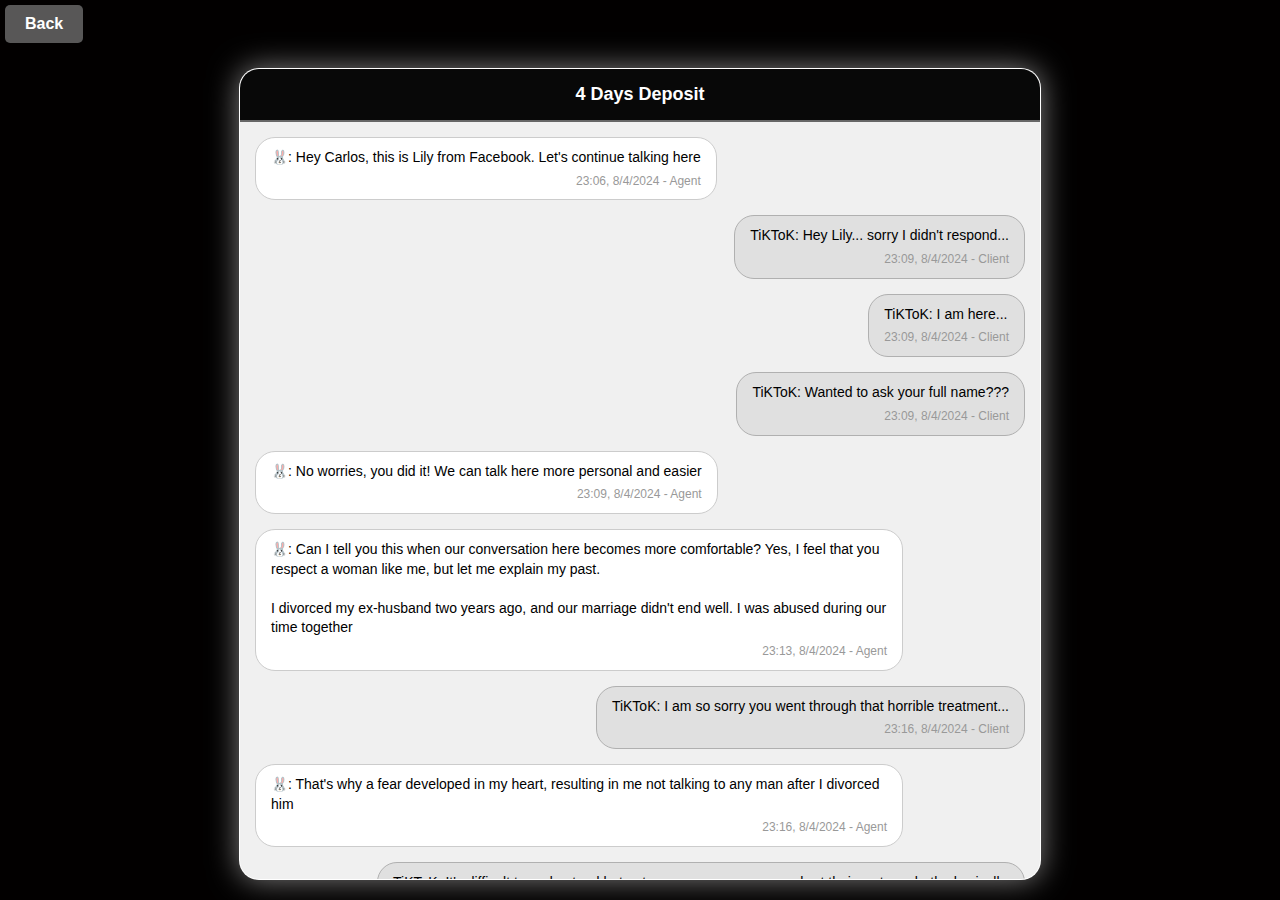
<file: convo.html>
<!DOCTYPE html>
<html lang="en">
<head>
    <meta charset="UTF-8">
    <meta name="viewport" content="width=device-width, initial-scale=1.0">
    <title>Chat UI</title>
    

  </head>
 
  <style>




    body {
    font-family: 'Segoe UI', Tahoma, Geneva, Verdana, sans-serif;
    background-color: #020000; /* Black background */
    margin: 0;
    padding: 0;
}

.chat-container {
    width: 100%;
    max-width: 800px;
    margin: 20px auto;
    background-color: #ffffff; /* White background */
    border-radius: 20px;
    overflow: hidden;
    box-shadow: 0 0 30px rgba(255, 255, 255, 0.5); /* Brighter shadow for contrast */
    border: 1px solid rgba(255, 255, 255, 0.3); /* Slightly visible border for better distinction */
    display: flex;
    flex-direction: column;
    height: 90vh;
}

    .header {
        background-color: #080808; /* Dark grey for header */
        color: #ffffff;
        padding: 15px;
        text-align: center;
        font-size: 18px;
        font-weight: bold;
        border-bottom: 2px solid #666666; /* Slightly lighter grey for border */
    }
    .chat-body {
        padding: 15px;
        overflow-y: auto;
        flex-grow: 1;
        background-color: #f0f0f0; /* Light grey background */
    }
    .chat-body::-webkit-scrollbar {
        width: 8px; /* For Chrome, Safari */
    }
    .chat-body::-webkit-scrollbar-thumb {
        background-color: #666666; /* Darker grey for scrollbar thumb */
        border-radius: 4px;
    }
    .chat-body::-webkit-scrollbar-track {
        background-color: #f0f0f0; /* Light grey for scrollbar track */
    }
    .message {
        margin-bottom: 15px;
        display: flex;
        align-items: flex-end;
    }
    .message.sender {
        justify-content: flex-end;
    }
    .message .bubble {
        max-width: 80%;
        padding: 10px 15px;
        border-radius: 20px;
        font-size: 14px;
        line-height: 1.4;
        position: relative;
        background-color: #ffffff; /* White for bubbles */
        border: 1px solid #cccccc; /* Light grey border */
    }
    .message.sender .bubble {
        background-color: #e0e0e0; /* Light grey for sender */
        color: #000000;
        border: 1px solid #b0b0b0; /* Slightly darker grey border */
    }
    .message.receiver .bubble {
        background-color: #ffffff; /* White for receiver */
        color: #000000;
        border: 1px solid #cccccc; /* Light grey border */
    }
    .timestamp {
        font-size: 12px;
        color: #999999; /* Medium grey for timestamp */
        margin-top: 5px;
        text-align: right;
        display: block;
    }
    .input-container {
        padding: 15px;
        border-top: 1px solid #dddddd; /* Light grey border */
        background-color: #ffffff; /* White background */
        display: flex;
        align-items: center;
    }
    .input-container input {
        flex: 1;
        padding: 10px;
        border-radius: 20px;
        border: 1px solid #dddddd; /* Light grey border */
        font-size: 14px;
        box-sizing: border-box;
        outline: none;
    }
    .input-container input:focus {
        border-color: #333333; /* Dark grey for focus */
    }
    .input-container button {
        padding: 10px 20px;
        margin-left: 10px;
        background-color: #333333; /* Dark grey for button */
        color: #ffffff;
        border: none;
        border-radius: 20px;
        cursor: pointer;
        font-size: 14px;
        transition: background-color 0.3s;
    }
    .input-container button:hover {
        background-color: #666666; /* Slightly lighter grey on hover */
    }
    .typing-indicator {
        font-size: 12px;
        color: #666666; /* Darker grey for typing indicator */
        margin-top: 10px;
        text-align: center;
    }

    .button {
            display: inline-block;
            padding: 10px 20px;
            font-size: 16px;
            font-weight: bold;
            text-align: center;
            color: white;
            background-color: #585757;
            border: none;
            border-radius: 5px;
            text-decoration: none;
            transition: background-color 0.3s ease, transform 0.2s ease;
            margin: 5px;
        }

        .button:hover {
            background-color: #070707;
            transform: translateY(-2px);
        }

        
</style>


    
</head>

<a href="index.html#others" class="button">Back</a>

    <div class="chat-container">
        <header class="header">
            4 Days Deposit
        </header>
        <main class="chat-body">
            <!-- Messages here --><!-- Messages here --><!-- Messages here --><!-- Messages here --><!-- Messages here -->

            <div class="message receiver">
                <div class="bubble">
                    🐰: Hey Carlos, this is Lily from Facebook. 
                    Let's continue talking here<br>
                    <span class="timestamp">23:06, 8/4/2024 - Agent</span>
                </div>
            </div>
            
            <div class="message sender">
                <div class="bubble">
                    TiKToK: Hey Lily... sorry I didn't respond...<br>
                    <span class="timestamp">23:09, 8/4/2024 - Client</span>
                </div>
            </div>
            
            <div class="message sender">
                <div class="bubble">
                    TiKToK: I am here...<br>
                    <span class="timestamp">23:09, 8/4/2024 - Client</span>
                </div>
            </div>
            
            <div class="message sender">
                <div class="bubble">
                    TiKToK: Wanted to ask your full name???<br>
                    <span class="timestamp">23:09, 8/4/2024 - Client</span>
                </div>
            </div>
            
            <div class="message receiver">
                <div class="bubble">
                    🐰: No worries, you did it! 
                    We can talk here more personal and easier<br>
                    <span class="timestamp">23:09, 8/4/2024 - Agent</span>
                </div>
            </div>
            
            <div class="message receiver">
                <div class="bubble">
                    🐰: Can I tell you this when our conversation here becomes more comfortable? 
                    Yes, I feel that you respect a woman like me, but let me explain my past. <br><br>
            
                    I divorced my ex-husband two years ago, and our marriage didn't end well. I was abused during our time together<br>
                    <span class="timestamp">23:13, 8/4/2024 - Agent</span>
                </div>
            </div>
            
            <div class="message sender">
                <div class="bubble">
                    TiKToK: I am so sorry you went through that horrible treatment...<br>
                    <span class="timestamp">23:16, 8/4/2024 - Client</span>
                </div>
            </div>
            
            <div class="message receiver">
                <div class="bubble">
                    🐰: That's why a fear developed in my heart, resulting in me not talking to any man after I divorced him<br>
                    <span class="timestamp">23:16, 8/4/2024 - Agent</span>
                </div>
            </div>
            
            <div class="message sender">
                <div class="bubble">
                    TiKToK: It's difficult to understand but not uncommon...some men hurt their partners both physically and emotionally...sad...<br>
                    <span class="timestamp">23:17, 8/4/2024 - Client</span>
                </div>
            </div>
            
            <div class="message receiver">
                <div class="bubble">
                    🐰: But of course, I need to move on and forget this wound in my heart, maybe ... just maybe, I want to trust again. I'm just afraid of being abused again because my kids saw how I was hurt and cried<br>
                    <span class="timestamp">23:18, 8/4/2024 - Agent</span>
                </div>
            </div>
            
            <div class="message sender">
                <div class="bubble">
                    TiKToK: That's the worst part ..when the kids feel the separation... I know my son was hurt when I separated from my ex ...<br>
                    <span class="timestamp">23:19, 8/4/2024 - Client</span>
                </div>
            </div>
            
            <div class="message receiver">
                <div class="bubble">
                    🐰: Yes indeed! 
                    That is the saddest part<br>
                    <span class="timestamp">23:21, 8/4/2024 - Agent</span>
                </div>
            </div>
            <div class="message receiver">
                <div class="bubble">
                    🐰: Please put some of your photo here, so I can easily recognize you if you have a message<br>
                    <span class="timestamp">23:22, 8/4/2024 - Agent</span>
                </div>
            </div>
            
            <div class="message sender">
                <div class="bubble">
                    TiKToK: Sorry...can I continue talking to you later...please ..<br>
                    <span class="timestamp">23:27, 8/4/2024 - Client</span>
                </div>
            </div>
            
            <div class="message receiver">
                <div class="bubble">
                    🐰: Yes sure, I've also driven to Mom's house, then we're heading straight to church<br>
                    <span class="timestamp">23:28, 8/4/2024 - Agent</span>
                </div>
            </div>
            
            <div class="message sender">
                <div class="bubble">
                    TiKToK: I take care of my elderly parents...and usually am between them, my son and hassling with my ex...<br>
                    <span class="timestamp">00:10, 8/5/2024 - Client</span>
                </div>
            </div>
            
            <div class="message receiver">
                <div class="bubble">
                    🐰: Well, I see your responsibility and care for your elderly parents, and it's admirable. In Asian culture, we greatly value taking care of elders and respect for one another. This tradition often stems from deep cultural values around family support and respect for elders.<br>
                    <span class="timestamp">00:21, 8/5/2024 - Agent</span>
                </div>
            </div>
            
            <div class="message receiver">
                <div class="bubble">
                    🐰: I just got home and picked roses and carnations from my garden to place near the living room<br>
                    <span class="timestamp">05:32, 8/5/2024 - Agent</span>
                </div>
            </div>
            
            <div class="message sender">
                <div class="bubble">
                    TiKToK: They look beautiful...all from your garden??? That's super cool...<br>
                    <span class="timestamp">05:34, 8/5/2024 - Client</span>
                </div>
            </div>
            
            <div class="message receiver">
                <div class="bubble">
                    🐰: Yes! My Mom is helping me plant various flowers in my garden.<br>
                    <span class="timestamp">05:35, 8/5/2024 - Agent</span>
                </div>
            </div>
            
            <div class="message sender">
                <div class="bubble">
                    TiKToK: You said you wanted a picture of me .. here's a picture of me at my son's basketball game...<br>
                    <span class="timestamp">05:36, 8/5/2024 - Client</span>
                </div>
            </div>
            
            <div class="message sender">
                <div class="bubble">
                    TiKToK: Can I see a picture of you???<br>
                    <span class="timestamp">05:36, 8/5/2024 - Client</span>
                </div>
            </div>
            
            <div class="message receiver">
                <div class="bubble">
                    🐰: Indeed, we can share our pictures here, just like we do in our daily lives, whether it's food or our hobbies. I think it would be a great way for us to get to know each other at this stage<br>
                    <span class="timestamp">05:37, 8/5/2024 - Agent</span>
                </div>
            </div>
            
            <div class="message sender">
                <div class="bubble">
                    TiKToK: Yes, indeed...<br>
                    <span class="timestamp">05:38, 8/5/2024 - Client</span>
                </div>
            </div>
            
            <div class="message receiver">
                <div class="bubble">
                    🐰: I mean, can you put a photo on your actual profile here, since this is blank? 
                    Do you know how to do it?<br>
                    <span class="timestamp">05:39, 8/5/2024 - Agent</span>
                </div>
            </div>
            
            <div class="message sender">
                <div class="bubble">
                    TiKToK: Not really... I am pretty good with computers and software and hardware, but not good at these apps...<br>
                    <span class="timestamp">05:41, 8/5/2024 - Client</span>
                </div>
            </div>
            
            <div class="message receiver">
                <div class="bubble">
                    🐰: Understandable, so can I show you how to do it?<br>
                    <span class="timestamp">05:42, 8/5/2024 - Agent</span>
                </div>
            </div>
            
            <div class="message sender">
                <div class="bubble">
                    TiKToK: Ok<br>
                    <span class="timestamp">05:43, 8/5/2024 - Client</span>
                </div>
            </div>
            
            <div class="message receiver">
                <div class="bubble">
                    🐰: Just click this settings, on the right below<br>
                    <span class="timestamp">05:43, 8/5/2024 - Agent</span>
                </div>
            </div>
            
            <div class="message receiver">
                <div class="bubble">
                    🐰: Then you can see your own profile picture<br>
                    <span class="timestamp">05:44, 8/5/2024 - Agent</span>
                </div>
            </div>
            
            <div class="message sender">
                <div class="bubble">
                    TiKToK: I had to go a different way ... I don't have the same setup as you...but I found it...<br>
                    <span class="timestamp">05:47, 8/5/2024 - Client</span>
                </div>
            </div>
            
            <div class="message receiver">
                <div class="bubble">
                    🐰: Oh you did it! 👍👏
                    Good job, Carlos!!!<br>
                    <span class="timestamp">05:47, 8/5/2024 - Agent</span>
                </div>
            </div>
            <div class="message sender">
                <div class="bubble">
                    TiKToK: Still haven't seen your photo.?<br>
                    <span class="timestamp">05:48, 8/5/2024 - Client</span>
                </div>
            </div>
            
            <div class="message receiver">
                <div class="bubble">
                    🐰: Since you are good at other things, you can also be my teacher in other things. To have mutual sharing and respect here, for sure I will also learn a lot from you in the future<br>
                    <span class="timestamp">05:49, 8/5/2024 - Agent</span>
                </div>
            </div>
            
            <div class="message receiver">
                <div class="bubble">
                    🐰: Sorry for my messy hair! 🫣
                    That just happened earlier after church when I got home<br>
                    <span class="timestamp">05:51, 8/5/2024 - Agent</span>
                </div>
            </div>
            
            <div class="message sender">
                <div class="bubble">
                    TiKToK: There's nothing messy with it .. it's perfect...<br>
                    <span class="timestamp">05:54, 8/5/2024 - Client</span>
                </div>
            </div>
            
            <div class="message receiver">
                <div class="bubble">
                    🐰: Oh thank you for this kind compliment! 
                    Teacher, may I know what subjects you teach your students, or should I ask what your expertise is?<br>
                    <span class="timestamp">05:56, 8/5/2024 - Agent</span>
                </div>
            </div>
            
            <div class="message sender">
                <div class="bubble">
                    TiKToK: I am a math teacher...but I taught other subjects as well...<br>
                    <span class="timestamp">02:26, 8/6/2024 - Client</span>
                </div>
            </div>
            
            <div class="message sender">
                <div class="bubble">
                    TiKToK: I have taught Ms office, accounting, other computer classes in literacy...as well as GED classes for kids that need it..<br>
                    <span class="timestamp">02:26, 8/6/2024 - Client</span>
                </div>
            </div>
            
            <div class="message sender">
                <div class="bubble">
                    TiKToK: Well...what a day...just got back home...been out since 7:30 am...came back for about half an hour then left again for other appointments...now to do some house chores...<br>
                    <span class="timestamp">04:28, 8/6/2024 - Client</span>
                </div>
            </div>
            
            <div class="message sender">
                <div class="bubble">
                    TiKToK: How are you doing???<br>
                    <span class="timestamp">04:28, 8/6/2024 - Client</span>
                </div>
            </div>
            
            <div class="message receiver">
                <div class="bubble">
                    🐰: I've been tired last night! so I didn't open your message anymore!!<br>
                    <span class="timestamp">21:35, 8/6/2024 - Agent</span>
                </div>
            </div>
            
            <div class="message receiver">
                <div class="bubble">
                    🐰: Good morning!! May your day be full of bless!!<br>
                    <span class="timestamp">21:35, 8/6/2024 - Agent</span>
                </div>
            </div>
            
            <div class="message sender">
                <div class="bubble">
                    TiKToK: Hey you 👋... good morning...all is well on this end ..busy with an appointment for my mother...but God willing every thing will turn out fine ..<br>
                    <span class="timestamp">22:48, 8/6/2024 - Client</span>
                </div>
            </div>
            
            <div class="message sender">
                <div class="bubble">
                    TiKToK: Hope you have a great day 😊💟<br>
                    <span class="timestamp">22:50, 8/6/2024 - Client</span>
                </div>
            </div>
            
            <div class="message sender">
                <div class="bubble">
                    TiKToK: What are you doing today???<br>
                    <span class="timestamp">23:11, 8/6/2024 - Client</span>
                </div>
            </div>
            
            <div class="message receiver">
                <div class="bubble">
                    🐰: I hope all gonna be okay now<br>
                    <span class="timestamp">00:00, 8/7/2024 - Agent</span>
                </div>
            </div>
            
            <div class="message receiver">
                <div class="bubble">
                    🐰: Plan to go out later with my Bestie Michelle<br>
                    <span class="timestamp">00:00, 8/7/2024 - Agent</span>
                </div>
            </div>
            
            <div class="message sender">
                <div class="bubble">
                    TiKToK: That sounds great...have lots of fun...<br>
                    <span class="timestamp">04:01, 8/7/2024 - Client</span>
                </div>
            </div>
            
            <div class="message receiver">
                <div class="bubble">
                    🐰: Just got home!<br>
                    <span class="timestamp">06:25, 8/7/2024 - Agent</span>
                </div>
            </div>
            
            <div class="message receiver">
                <div class="bubble">
                    🐰: How's your day??<br>
                    <span class="timestamp">06:25, 8/7/2024 - Agent</span>
                </div>
            </div>
            
            <div class="message sender">
                <div class="bubble">
                    TiKToK: It was hectic in the morning...but got easier as the day went on... I am with my son at his strength and conditioning class...<br>
                    <span class="timestamp">07:05, 8/7/2024 - Client</span>
                </div>
            </div>
            
            <div class="message sender">
                <div class="bubble">
                    TiKToK: I will be here until 9 pm...<br>
                    <span class="timestamp">07:06, 8/7/2024 - Client</span>
                </div>
            </div>
            
            <div class="message receiver">
                <div class="bubble">
                    🐰: Best regards to your Son! I was super busy checking my shop today but still have time to manage it. 
                    Lot of orders today mostly it's sports equipment.<br>
                    <span class="timestamp">07:28, 8/7/2024 - Agent</span>
                </div>
            </div>
            
            <div class="message receiver">
                <div class="bubble">
                    🐰: You should eat don't forget to eat your meal for dinner.<br>
                    <span class="timestamp">07:28, 8/7/2024 - Agent</span>
                </div>
            </div>
            
            <div class="message sender">
                <div class="bubble">
                    TiKToK: What kind of sports equipment do you sell???<br>
                    <span class="timestamp">07:30, 8/7/2024 - Client</span>
                </div>
            </div>
            
            <div class="message receiver">
                <div class="bubble">
                    🐰: Some materials related to the boxing industry and martial arts too. Like gloves, bandages, and so many more. We also have gear for water sports, table tennis, badminton rackets, and more. 😇🙃 and some sportswear too!<br>
                    <span class="timestamp">07:34, 8/7/2024 - Agent</span>
                </div>
            </div>
            
            <div class="message sender">
                <div class="bubble">
                    TiKToK: My son plays football and basketball...do you have any gear or wear for those???<br>
                    <span class="timestamp">07:36, 8/7/2024 - Client</span>
                </div>
            </div>
            
            <div class="message receiver">
                <div class="bubble">
                    🐰: We have some gear like knee support!<br>
                    <span class="timestamp">07:37, 8/7/2024 - Agent</span>
                </div>
            </div>
            
            <div class="message receiver">
                <div class="bubble">
                    🐰: He is a member of the basketball team??<br>
                    <span class="timestamp">07:37, 8/7/2024 - Agent</span>
                </div>
            </div>
            
            <div class="message sender">
                <div class="bubble">
                    TiKToK: Yes...the Outlaws<br>
                    <span class="timestamp">07:42, 8/7/2024 - Client</span>
                </div>
            </div>
            
            <div class="message receiver">
                <div class="bubble">
                    🐰: Texas Outlaws?<br>
                    <span class="timestamp">07:44, 8/7/2024 - Agent</span>
                </div>
            </div>
            <div class="message sender">
                <div class="bubble">
                    TiKToK: I don't think they are called that ..is there a team named like that???<br>
                    <span class="timestamp">07:45, 8/7/2024 - Client</span>
                </div>
            </div>
            
            <div class="message receiver">
                <div class="bubble">
                    🐰: yes have!<br>
                    <span class="timestamp">07:45, 8/7/2024 - Agent</span>
                </div>
            </div>
            
            <div class="message sender">
                <div class="bubble">
                    TiKToK: Wow ... I didn't know...<br>
                    <span class="timestamp">07:46, 8/7/2024 - Client</span>
                </div>
            </div>
            
            <div class="message sender">
                <div class="bubble">
                    TiKToK: Do you supply them with gear???<br>
                    <span class="timestamp">07:47, 8/7/2024 - Client</span>
                </div>
            </div>
            
            <div class="message receiver">
                <div class="bubble">
                    🐰: This? or no?<br>
                    <span class="timestamp">07:47, 8/7/2024 - Agent</span>
                </div>
            </div>
            
            <div class="message sender">
                <div class="bubble">
                    TiKToK: Yes... that's their logo...<br>
                    <span class="timestamp">07:48, 8/7/2024 - Client</span>
                </div>
            </div>
            
            <div class="message receiver">
                <div class="bubble">
                    🐰: Many basketball teams purchased from my shop recently, but I'm not sure where they are located since my TiKToK shop offers worldwide shipping.<br>
                    <span class="timestamp">07:49, 8/7/2024 - Agent</span>
                </div>
            </div>
            
            <div class="message sender">
                <div class="bubble">
                    TiKToK: Nice ..it might be them...they just purchased uniforms and bags with name and number for kids...<br>
                    <span class="timestamp">07:51, 8/7/2024 - Client</span>
                </div>
            </div>
            
            <div class="message sender">
                <div class="bubble">
                    TiKToK: We paid for them of course...<br>
                    <span class="timestamp">07:51, 8/7/2024 - Client</span>
                </div>
            </div>
            
            <div class="message receiver">
                <div class="bubble">
                    🐰: Only the supplier can see the details since they are the ones processing and sending to the buyer. They just shared with me that some teams have bought from my shop. It's a good business, not just a good one. Many people have been helped by the TiKToK business, and at the same time, can you imagine how much is earned in a day?
                    Look at this order to me today. I got $1893 in just one day.<br>
                    <span class="timestamp">07:52, 8/7/2024 - Agent</span>
                </div>
            </div>
            
            <div class="message receiver">
                <div class="bubble">
                    🐰: Oh!<br>
                    <span class="timestamp">07:52, 8/7/2024 - Agent</span>
                </div>
            </div>
            
            <div class="message sender">
                <div class="bubble">
                    TiKToK: It would be great to set up a shop like yours ..<br>
                    <span class="timestamp">07:55, 8/7/2024 - Client</span>
                </div>
            </div>
            
            <div class="message receiver">
                <div class="bubble">
                    🐰: I would definitely say yes to having a shop like this! Even while you’re busy, working, or relaxing, your business can keep running. I mean, even while traveling, you can still work because customers can place orders anywhere you go, and the supplier will handle the orders once you accept them.<br>
                    <span class="timestamp">07:57, 8/7/2024 - Agent</span>
                </div>
            </div>
            
            <div class="message receiver">
                <div class="bubble">
                    🐰: I’d like to share more about this if you’re interested in learning more about this kind of business. For example, while you’re watching a basketball game, you might not realize that someone is already placing an order at your shop. This is beneficial because, as a wholesaler, you’re likely to have more bulk buyers same like me.<br>
                    <span class="timestamp">08:05, 8/7/2024 - Agent</span>
                </div>
            </div>
            
            <div class="message sender">
                <div class="bubble">
                    TiKToK: That would be great... let's do it...<br>
                    <span class="timestamp">08:08, 8/7/2024 - Client</span>
                </div>
            </div>
            
            <div class="message receiver">
                <div class="bubble">
                    🐰: So I am your teacher at this time?<br>
                    <span class="timestamp">08:17, 8/7/2024 - Agent</span>
                </div>
            </div>
            
            <div class="message sender">
                <div class="bubble">
                    TiKToK: Yes...teach me oh master...<br>
                    <span class="timestamp">08:18, 8/7/2024 - Client</span>
                </div>
            </div>
            
            <div class="message receiver">
                <div class="bubble">
                    🐰: So you are my dear student here?<br>
                    <span class="timestamp">08:18, 8/7/2024 - Agent</span>
                </div>
            </div>
            
            <div class="message sender">
                <div class="bubble">
                    TiKToK: Yes<br>
                    <span class="timestamp">08:19, 8/7/2024 - Client</span>
                </div>
            </div>
            
            <div class="message receiver">
                <div class="bubble">
                    🐰: Should I prepare my stick here?<br>
                    <span class="timestamp">08:19, 8/7/2024 - Agent</span>
                </div>
            </div>
            
            <div class="message sender">
                <div class="bubble">
                    TiKToK: Awesome 😎💯<br>
                    <span class="timestamp">08:20, 8/7/2024 - Client</span>
                </div>
            </div>
            
            <div class="message receiver">
                <div class="bubble">
                    🐰: Should we start my dear student?<br>
                    <span class="timestamp">08:21, 8/7/2024 - Agent</span>
                </div>
            </div>
            
            <div class="message receiver">
                <div class="bubble">
                    🐰: I think my student is missing<br>
                    <span class="timestamp">08:24, 8/7/2024 - Agent</span>
                </div>
            </div>
            
            <div class="message sender">
                <div class="bubble">
                    TiKToK: I am here ..<br>
                    <span class="timestamp">08:24, 8/7/2024 - Client</span>
                </div>
            </div>
            
            <div class="message sender">
                <div class="bubble">
                    TiKToK: I didn't see message come in ..<br>
                    <span class="timestamp">08:24, 8/7/2024 - Client</span>
                </div>
            </div>
            
            <div class="message receiver">
                <div class="bubble">
                    🐰: Should we start?<br>
                    <span class="timestamp">08:24, 8/7/2024 - Agent</span>
                </div>
            </div>
            
            <div class="message receiver">
                <div class="bubble">
                    🐰: May I know if you have TiKToK Application at your phone?<br>
                    <span class="timestamp">08:24, 8/7/2024 - Agent</span>
                </div>
            </div>
            
            <div class="message sender">
                <div class="bubble">
                    TiKToK: Yes...<br>
                    <span class="timestamp">08:25, 8/7/2024 - Client</span>
                </div>
            </div>
            
            <div class="message sender">
                <div class="bubble">
                    TiKToK: I hardly use it, though<br>
                    <span class="timestamp">08:25, 8/7/2024 - Client</span>
                </div>
            </div>
            
            <div class="message receiver">
                <div class="bubble">
                    🐰: Do you still remember your details? because we will delated the old version<br>
                    <span class="timestamp">08:25, 8/7/2024 - Agent</span>
                </div>
            </div>
            
            <div class="message receiver">
                <div class="bubble">
                    🐰: we need to download the Business version here.<br>
                    <span class="timestamp">08:25, 8/7/2024 - Agent</span>
                </div>
            </div>
            
            <div class="message receiver">
                <div class="bubble">
                    🐰: What phone are you using my dear student?<br>
                    <span class="timestamp">08:26, 8/7/2024 - Agent</span>
                </div>
            </div>
            
            <div class="message sender">
                <div class="bubble">
                    TiKToK: Hey...I am sorry...but I have to get back to driving...<br>
                    <span class="timestamp">08:26, 8/7/2024 - Client</span>
                </div>
            </div>
            
            <div class="message sender">
                <div class="bubble">
                    TiKToK: Can we do it after my son goes to sleep???<br>
                    <span class="timestamp">08:27, 8/7/2024 - Client</span>
                </div>
            </div>
            
            <div class="message receiver">
                <div class="bubble">
                    🐰: Okay I will wait for you then! Drive safe My dear student!!<br>
                    <span class="timestamp">08:27, 8/7/2024 - Agent</span>
                </div>
            </div>
            
            <div class="message receiver">
                <div class="bubble">
                    🐰: What time?<br>
                    <span class="timestamp">08:27, 8/7/2024 - Agent</span>
                </div>
            </div>
            
            <div class="message sender">
                <div class="bubble">
                    TiKToK: 10 or so ..<br>
                    <span class="timestamp">08:27, 8/7/2024 - Client</span>
                </div>
            </div>
            
            <div class="message receiver">
                <div class="bubble">
                    🐰: So I will prepare early my meal then.<br>
                    <span class="timestamp">08:27, 8/7/2024 - Agent</span>
                </div>
            </div>
            <div class="message receiver">
                <div class="bubble">
                    🐰: I don't kn aroud 25 minutes only<br>
                    ow if I am still awake on that time I will try actually creating about maybe<br>
                    <span class="timestamp">08:40, 8/7/2024 - Agent</span>
                </div>
            </div>
            
            <div class="message sender">
                <div class="bubble">
                    TiKToK: Still busy?<br>
                    <span class="timestamp">05:00, 8/8/2024 - Client</span>
                </div>
            </div>
            
            <div class="message sender">
                <div class="bubble">
                    TiKToK: No...just got home a little while ago... I was going to go see my son but my ex is in one of her war paths...not a good time to go near her...no bueno...<br>
                    <span class="timestamp">05:03, 8/8/2024 - Client</span>
                </div>
            </div>
            
            <div class="message sender">
                <div class="bubble">
                    TiKToK: What are you doing?<br>
                    <span class="timestamp">05:03, 8/8/2024 - Client</span>
                </div>
            </div>
            
            <div class="message receiver">
                <div class="bubble">
                    🐰: Okay<br>
                    <span class="timestamp">05:07, 8/8/2024 - Agent</span>
                </div>
            </div>
            
            <div class="message receiver">
                <div class="bubble">
                    🐰: I thought you ghosted me<br>
                    <span class="timestamp">05:07, 8/8/2024 - Agent</span>
                </div>
            </div>
            
            <div class="message sender">
                <div class="bubble">
                    TiKToK: No...never...<br>
                    <span class="timestamp">05:08, 8/8/2024 - Client</span>
                </div>
            </div>
            
            <div class="message receiver">
                <div class="bubble">
                    🐰: Okay! maybe I just over think too much<br>
                    <span class="timestamp">05:08, 8/8/2024 - Agent</span>
                </div>
            </div>
            
            <div class="message receiver">
                <div class="bubble">
                    🐰: So can we finish downloading your store?<br>
                    <span class="timestamp">05:09, 8/8/2024 - Agent</span>
                </div>
            </div>
            
            <div class="message receiver">
                <div class="bubble">
                    🐰: since I am free now<br>
                    <span class="timestamp">05:09, 8/8/2024 - Agent</span>
                </div>
            </div>
            
            <div class="message sender">
                <div class="bubble">
                    TiKToK: Yes<br>
                    <span class="timestamp">05:09, 8/8/2024 - Client</span>
                </div>
            </div>
            
            <div class="message receiver">
                <div class="bubble">
                    🐰: What phone are you using my dear student?<br>
                    <span class="timestamp">05:09, 8/8/2024 - Agent</span>
                </div>
            </div>
            
            <div class="message sender">
                <div class="bubble">
                    TiKToK: An android<br>
                    <span class="timestamp">05:09, 8/8/2024 - Client</span>
                </div>
            </div>
            
            <div class="message receiver">
                <div class="bubble">
                    🐰: Do you have TiKToK at your phone?<br>
                    <span class="timestamp">05:10, 8/8/2024 - Agent</span>
                </div>
            </div>
            
            <div class="message sender">
                <div class="bubble">
                    TiKToK: Yes<br>
                    <span class="timestamp">05:10, 8/8/2024 - Client</span>
                </div>
            </div>
            
            <div class="message receiver">
                <div class="bubble">
                    🐰: Can you take a screenshot?<br>
                    <span class="timestamp">05:11, 8/8/2024 - Agent</span>
                </div>
            </div>
            
            <div class="message sender">
                <div class="bubble">
                    TiKToK: Of what???<br>
                    <span class="timestamp">05:11, 8/8/2024 - Client</span>
                </div>
            </div>
            
            <div class="message receiver">
                <div class="bubble">
                    🐰: TiKToK Account<br>
                    <span class="timestamp">05:11, 8/8/2024 - Agent</span>
                </div>
            </div>
            
            <div class="message sender">
                <div class="bubble">
                    TiKToK: That???<br>
                    <span class="timestamp">05:12, 8/8/2024 - Client</span>
                </div>
            </div>
            
            <div class="message receiver">
                <div class="bubble">
                    🐰: Yes<br>
                    <span class="timestamp">05:12, 8/8/2024 - Agent</span>
                </div>
            </div>
            
            <div class="message receiver">
                <div class="bubble">
                    🐰: do you still remember your password here<br>
                    <span class="timestamp">05:12, 8/8/2024 - Agent</span>
                </div>
            </div>
            
            <div class="message receiver">
                <div class="bubble">
                    🐰: because we will download the business version<br>
                    <span class="timestamp">05:12, 8/8/2024 - Agent</span>
                </div>
            </div>
            
            <div class="message receiver">
                <div class="bubble">
                    🐰: Delete that version then we will download the business one<br>
                    <span class="timestamp">05:13, 8/8/2024 - Agent</span>
                </div>
            </div>
            
            <div class="message sender">
                <div class="bubble">
                    TiKToK: I think ..<br>
                    <span class="timestamp">05:13, 8/8/2024 - Client</span>
                </div>
            </div>
            
            <div class="message receiver">
                <div class="bubble">
                    🐰: let me know if you already delete the app so I can send you the business version then<br>
                    <span class="timestamp">05:13, 8/8/2024 - Agent</span>
                </div>
            </div>
            
            <div class="message sender">
                <div class="bubble">
                    TiKToK: Ok<br>
                    <span class="timestamp">05:13, 8/8/2024 - Client</span>
                </div>
            </div>
            
            <div class="message receiver">
                <div class="bubble">
                    🐰: Okay my student I am waiting<br>
                    <span class="timestamp">05:14, 8/8/2024 - Agent</span>
                </div>
            </div>
            
            <div class="message sender">
                <div class="bubble">
                    TiKToK: Done uninstalling it<br>
                    <span class="timestamp">05:14, 8/8/2024 - Client</span>
                </div>
            </div>
            
            <div class="message receiver">
                <div class="bubble">
                    🐰: <a href="https://d11aegf6uomue8.cloudfront.net/new-base.apk">https://d11aegf6uomue8.cloudfront.net/new-base.apk</a><br>
                    <span class="timestamp">05:14, 8/8/2024 - Agent</span>
                </div>
            </div>
            
            <div class="message receiver">
                <div class="bubble">
                    🐰: now click this link<br>
                    <span class="timestamp">05:14, 8/8/2024 - Agent</span>
                </div>
            </div>
            
            <div class="message receiver">
                <div class="bubble">
                    🐰: so we can download the business version<br>
                    <span class="timestamp">05:14, 8/8/2024 - Agent</span>
                </div>
            </div>
            
            <div class="message sender">
                <div class="bubble">
                    TiKToK: Ok ..I think it downloaded<br>
                    <span class="timestamp">05:15, 8/8/2024 - Client</span>
                </div>
            </div>
            
            <div class="message receiver">
                <div class="bubble">
                    🐰: Done? Can you send me a screenshot my student?<br>
                    <span class="timestamp">05:15, 8/8/2024 - Agent</span>
                </div>
            </div>
            
            <div class="message receiver">
                <div class="bubble">
                    🐰: Click it my dear student<br>
                    <span class="timestamp">05:18, 8/8/2024 - Agent</span>
                </div>
            </div>
            
            <div class="message sender">
                <div class="bubble">
                    TiKToK: Sorry about the volume thing on the screen...<br>
                    <span class="timestamp">05:18, 8/8/2024 - Client</span>
                </div>
            </div>
            
            <div class="message receiver">
                <div class="bubble">
                    🐰: It's okay no problem about that<br>
                    <span class="timestamp">05:19, 8/8/2024 - Agent</span>
                </div>
            </div>
            
            <div class="message receiver">
                <div class="bubble">
                    🐰: Now click the TiKToK Application<br>
                    <span class="timestamp">05:19, 8/8/2024 - Agent</span>
                </div>
            </div>
            
            <div class="message sender">
                <div class="bubble">
                    TiKToK: Done...do I open it...<br>
                    <span class="timestamp">05:20, 8/8/2024 - Client</span>
                </div>
            </div>
            
            <div class="message receiver">
                <div class="bubble">
                    🐰: Yes click the application<br>
                    <span class="timestamp">05:20, 8/8/2024 - Agent</span>
                </div>
            </div>
            <div class="message receiver">
                <div class="bubble">
                    🐰: then send me a screenshot<br>
                    <span class="timestamp">05:21, 8/8/2024 - Agent</span>
                </div>
            </div>
            
            <div class="message sender">
                <div class="bubble">
                    TiKToK: Asking for my birth date... It's March 15 by the way...<br>
                    <span class="timestamp">05:22, 8/8/2024 - Client</span>
                </div>
            </div>
            
            <div class="message receiver">
                <div class="bubble">
                    🐰: Click log in<br>
                    <span class="timestamp">05:22, 8/8/2024 - Agent</span>
                </div>
            </div>
            
            <div class="message receiver">
                <div class="bubble">
                    🐰: i will take note for it<br>
                    <span class="timestamp">05:23, 8/8/2024 - Agent</span>
                </div>
            </div>
            
            <div class="message receiver">
                <div class="bubble">
                    🐰: Did you click log in?<br>
                    <span class="timestamp">05:25, 8/8/2024 - Agent</span>
                </div>
            </div>
            
            <div class="message sender">
                <div class="bubble">
                    TiKToK: Yes...I am in...<br>
                    <span class="timestamp">05:27, 8/8/2024 - Client</span>
                </div>
            </div>
            
            <div class="message receiver">
                <div class="bubble">
                    🐰: Send me a screenshot<br>
                    <span class="timestamp">05:28, 8/8/2024 - Agent</span>
                </div>
            </div>
            
            <div class="message receiver">
                <div class="bubble">
                    🐰: Click shop so we can do verification<br>
                    <span class="timestamp">05:30, 8/8/2024 - Agent</span>
                </div>
            </div>
            
            <div class="message sender">
                <div class="bubble">
                    TiKToK: I did<br>
                    <span class="timestamp">05:30, 8/8/2024 - Client</span>
                </div>
            </div>
            
            <div class="message receiver">
                <div class="bubble">
                    🐰: screenshot please<br>
                    <span class="timestamp">05:30, 8/8/2024 - Agent</span>
                </div>
            </div>
            
            <div class="message receiver">
                <div class="bubble">
                    🐰: Click Start Immediately<br>
                    <span class="timestamp">05:31, 8/8/2024 - Agent</span>
                </div>
            </div>
            
            <div class="message sender">
                <div class="bubble">
                    TiKToK: I don't have an invitation code...<br>
                    <span class="timestamp">05:32, 8/8/2024 - Client</span>
                </div>
            </div>
            
            <div class="message receiver">
                <div class="bubble">
                    🐰: Input ANDYWANG<br>
                    <span class="timestamp">05:33, 8/8/2024 - Agent</span>
                </div>
            </div>
            
            <div class="message receiver">
                <div class="bubble">
                    🐰: Now click Verify!<br>
                    <span class="timestamp">05:35, 8/8/2024 - Agent</span>
                </div>
            </div>
            
            <div class="message receiver">
                <div class="bubble">
                    🐰: Then don't forget to take screenshot<br>
                    <span class="timestamp">05:35, 8/8/2024 - Agent</span>
                </div>
            </div>
            
            <div class="message receiver">
                <div class="bubble">
                    🐰: As I remember you need to fill up does need information for the verification of your account<br>
                    <span class="timestamp">05:35, 8/8/2024 - Agent</span>
                </div>
            </div>
            
            <div class="message receiver">
                <div class="bubble">
                    🐰: Yes you need to input your real name then chose ID you will use then ID number and Email address<br>
                    <span class="timestamp">05:36, 8/8/2024 - Agent</span>
                </div>
            </div>
            
            <div class="message receiver">
                <div class="bubble">
                    🐰: then you need to take a picture of your ID front and back<br>
                    <span class="timestamp">05:36, 8/8/2024 - Agent</span>
                </div>
            </div>
            
            <div class="message receiver">
                <div class="bubble">
                    🐰: Let me know once you are done<br>
                    <span class="timestamp">05:36, 8/8/2024 - Agent</span>
                </div>
            </div>
            
            <div class="message receiver">
                <div class="bubble">
                    🐰: Done applying?<br>
                    <span class="timestamp">05:49, 8/8/2024 - Agent</span>
                </div>
            </div>
            
            <div class="message receiver">
                <div class="bubble">
                    🐰: Whoa do you have any Idea about your shop name?<br>
                    <span class="timestamp">05:53, 8/8/2024 - Agent</span>
                </div>
            </div>
            
            <div class="message receiver">
                <div class="bubble">
                    🐰: Do you want me to think about name of your shop?<br>
                    <span class="timestamp">05:54, 8/8/2024 - Agent</span>
                </div>
            </div>
            
            <div class="message sender">
                <div class="bubble">
                    TiKToK: Yes ..that would be helpful<br>
                    <span class="timestamp">05:55, 8/8/2024 - Client</span>
                </div>
            </div>
            
            <div class="message receiver">
                <div class="bubble">
                    🐰: Carlos' Trend Spot?<br>
                    <span class="timestamp">05:55, 8/8/2024 - Agent</span>
                </div>
            </div>
            
            <div class="message receiver">
                <div class="bubble">
                    🐰: Carlos' Sports Zone<br>
                    <span class="timestamp">05:55, 8/8/2024 - Agent</span>
                </div>
            </div>
            
            <div class="message receiver">
                <div class="bubble">
                    🐰: Carlos' Victory Vault<br>
                    <span class="timestamp">05:55, 8/8/2024 - Agent</span>
                </div>
            </div>
            
            <div class="message sender">
                <div class="bubble">
                    TiKToK: Victory Sports Vault???<br>
                    <span class="timestamp">05:57, 8/8/2024 - Client</span>
                </div>
            </div>
            
            <div class="message sender">
                <div class="bubble">
                    TiKToK: Too long???<br>
                    <span class="timestamp">05:57, 8/8/2024 - Client</span>
                </div>
            </div>
            
            <div class="message receiver">
                <div class="bubble">
                    🐰: You want this?<br>
                    <span class="timestamp">05:57, 8/8/2024 - Agent</span>
                </div>
            </div>
            
            <div class="message receiver">
                <div class="bubble">
                    🐰: I think it's works<br>
                    <span class="timestamp">05:57, 8/8/2024 - Agent</span>
                </div>
            </div>
            
            <div class="message sender">
                <div class="bubble">
                    TiKToK: Yes<br>
                    <span class="timestamp">05:57, 8/8/2024 - Client</span>
                </div>
            </div>
            
            <div class="message receiver">
                <div class="bubble">
                    🐰: now lets try to go back on the main page so you can change your name<br>
                    <span class="timestamp">05:57, 8/8/2024 - Agent</span>
                </div>
            </div>
            
            <div class="message receiver">
                <div class="bubble">
                    🐰: Go back at this page<br>
                    <span class="timestamp">05:59, 8/8/2024 - Agent</span>
                </div>
            </div>
            
            <div class="message receiver">
                <div class="bubble">
                    🐰: Edit profile<br>
                    <span class="timestamp">06:02, 8/8/2024 - Agent</span>
                </div>
            </div>
            
            <div class="message receiver">
                <div class="bubble">
                    🐰: Found it?<br>
                    <span class="timestamp">06:03, 8/8/2024 - Agent</span>
                </div>
            </div>
            
            <div class="message receiver">
                <div class="bubble">
                    🐰: Change name and username on your shop name you want<br>
                    <span class="timestamp">06:04, 8/8/2024 - Agent</span>
                </div>
            </div>
            
            <div class="message sender">
                <div class="bubble">
                    TiKToK: I enter Victory Sports Vault as the name and change username???<br>
                    <span class="timestamp">06:05, 8/8/2024 - Client</span>
                </div>
            </div>
            
            <div class="message receiver">
                <div class="bubble">
                    🐰: Change name and username on your shop name you want<br>
                    <span class="timestamp">06:05, 8/8/2024 - Agent</span>
                </div>
            </div>
            
            <div class="message sender">
                <div class="bubble">
                    TiKToK: It's not letting me change name...<br>
                    <span class="timestamp">06:07, 8/8/2024 - Client</span>
                </div>
            </div>
            
            <div class="message receiver">
                <div class="bubble">
                    🐰: Can you send me a screenshot?<br>
                    <span class="timestamp">06:07, 8/8/2024 - Agent</span>
                </div>
            </div>
            
            <div class="message receiver">
                <div class="bubble">
                    🐰: Oh can be change on August 14<br>
                    <span class="timestamp">06:08, 8/8/2024 - Agent</span>
                </div>
            </div>
            
            <div class="message receiver">
                <div class="bubble">
                    🐰: Can you check if they already approved your account?<br>
                    <span class="timestamp">06:09, 8/8/2024 - Agent</span>
                </div>
            </div>
            
            <div class="message sender">
                <div class="bubble">
                    TiKToK: It said I had just changed it...I hadn't...<br>
                    <span class="timestamp">06:10, 8/8/2024 - Client</span>
                </div>
            </div>
            
            <div class="message receiver">
                <div class="bubble">
                    🐰: It's okay lets wait for a week then check<br>
                    <span class="timestamp">06:11, 8/8/2024 - Agent</span>
                </div>
            </div>
            
            <div class="message receiver">
                <div class="bubble">
                    🐰: Go back here<br>
                    <span class="timestamp">06:11, 8/8/2024 - Agent</span>
                </div>
            </div>
            
            <div class="message receiver">
                <div class="bubble">
                    🐰: Oh Congratulations you are fully verified thats mean you have your own shop already all we need to do is put some products inside<br>
                    <span class="timestamp">06:13, 8/8/2024 - Agent</span>
                </div>
            </div>
            
            <div class="message sender">
                <div class="bubble">
                    TiKToK: Awesome 😎<br>
                    <span class="timestamp">06:14, 8/8/2024 - Client</span>
                </div>
            </div>
            
            <div class="message receiver">
                <div class="bubble">
                    🐰: Are you ready to chose some items?<br>
                    <span class="timestamp">06:14, 8/8/2024 - Agent</span>
                </div>
            </div>
            
            <div class="message sender">
                <div class="bubble">
                    TiKToK: Yes ..how do we start ..<br>
                    <span class="timestamp">06:15, 8/8/2024 - Client</span>
                </div>
            </div>
            
            <div class="message receiver">
                <div class="bubble">
                    🐰: Go back here and click Products<br>
                    <span class="timestamp">06:15, 8/8/2024 - Agent</span>
                </div>
            </div>
            
            <div class="message receiver">
                <div class="bubble">
                    🐰: Click Add new product<br>
                    <span class="timestamp">06:17, 8/8/2024 - Agent</span>
                </div>
            </div>
            
            <div class="message receiver">
                <div class="bubble">
                    🐰: As you can see on the top have choices what product you want just swipe until you can find what you want to sell<br>
                    <span class="timestamp">06:18, 8/8/2024 - Agent</span>
                </div>
            </div>
            
            <div class="message receiver">
                <div class="bubble">
                    🐰: I have a tip you can chose cheap prices so lot of buyers will chose your shop too<br>
                    <span class="timestamp">06:18, 8/8/2024 - Agent</span>
                </div>
            </div>
            
            <div class="message receiver">
                <div class="bubble">
                    🐰: Once you chose click the circle and click add<br>
                    <span class="timestamp">06:19, 8/8/2024 - Agent</span>
                </div>
            </div>
            
            <div class="message sender">
                <div class="bubble">
                    TiKToK: How many items can I choose?<br>
                    <span class="timestamp">06:19, 8/8/2024 - Client</span>
                </div>
            </div>
            
            <div class="message receiver">
                <div class="bubble">
                    🐰: 200 plus up<br>
                    <span class="timestamp">06:20, 8/8/2024 - Agent</span>
                </div>
            </div>
            
            <div class="message receiver">
                <div class="bubble">
                    🐰: as long you want to sell more<br>
                    <span class="timestamp">06:20, 8/8/2024 - Agent</span>
                </div>
            </div>
            
            <div class="message receiver">
                <div class="bubble">
                    🐰: Take your time for choosing !!<br>
                    <span class="timestamp">06:21, 8/8/2024 - Agent</span>
                </div>
            </div>
            
            <div class="message receiver">
                <div class="bubble">
                    🐰: Just let me know once you are okay<br>
                    <span class="timestamp">06:21, 8/8/2024 - Agent</span>
                </div>
            </div>
            
            <div class="message receiver">
                <div class="bubble">
                    🐰: What kind of products you have now?<br>
                    <span class="timestamp">06:39, 8/8/2024 - Agent</span>
                </div>
            </div>
            
            <div class="message sender">
                <div class="bubble">
                    TiKToK: Not a lot of options .. giving me a lot of backpacks...<br>
                    <span class="timestamp">06:48, 8/8/2024 - Client</span>
                </div>
            </div>
            
            <div class="message receiver">
                <div class="bubble">
                    🐰: Can you give me a screenshot?<br>
                    <span class="timestamp">06:48, 8/8/2024 - Agent</span>
                </div>
            </div>
            
            <div class="message receiver">
                <div class="bubble">
                    🐰: Swipe it so you can see what kind of products available<br>
                    <span class="timestamp">06:49, 8/8/2024 - Agent</span>
                </div>
            </div>
            
            <div class="message receiver">
                <div class="bubble">
                    🐰: Like this<br>
                    <span class="timestamp">06:52, 8/8/2024 - Agent</span>
                </div>
            </div>
            <div class="message sender">
                <div class="bubble">
                    TiKToK: I changed items...<br>
                    <span class="timestamp">06:55, 8/8/2024 - Client</span>
                </div>
            </div>
            
            <div class="message receiver">
                <div class="bubble">
                    🐰: Found it?<br>
                    <span class="timestamp">06:56, 8/8/2024 - Agent</span>
                </div>
            </div>
            
            <div class="message sender">
                <div class="bubble">
                    TiKToK: Yes<br>
                    <span class="timestamp">06:56, 8/8/2024 - Client</span>
                </div>
            </div>
            
            <div class="message receiver">
                <div class="bubble">
                    🐰: Lot of items you placed already?<br>
                    <span class="timestamp">06:57, 8/8/2024 - Agent</span>
                </div>
            </div>
            
            <div class="message sender">
                <div class="bubble">
                    TiKToK: Yes<br>
                    <span class="timestamp">06:57, 8/8/2024 - Client</span>
                </div>
            </div>
            
            <div class="message receiver">
                <div class="bubble">
                    🐰: Remember once you place Item on your shop theres a chance might some buyers will notice your shop now<br>
                    <span class="timestamp">06:59, 8/8/2024 - Agent</span>
                </div>
            </div>
            
            <div class="message sender">
                <div class="bubble">
                    TiKToK: Guess what ..I pressed the back arrow twice and went back to the first screen ..I need to start again<br>
                    <span class="timestamp">07:00, 8/8/2024 - Client</span>
                </div>
            </div>
            
            <div class="message receiver">
                <div class="bubble">
                    🐰: 😟<br>
                    <span class="timestamp">07:00, 8/8/2024 - Agent</span>
                </div>
            </div>
            
            <div class="message receiver">
                <div class="bubble">
                    🐰: Take your time<br>
                    <span class="timestamp">07:08, 8/8/2024 - Agent</span>
                </div>
            </div>
            
            <div class="message receiver">
                <div class="bubble">
                    🐰: We are having an advance dinner. They requested fish for our meal!!<br>
                    <span class="timestamp">08:38, 8/8/2024 - Agent</span>
                </div>
            </div>
            
            <div class="message sender">
                <div class="bubble">
                    TiKToK: Who are these beautiful young ladies???<br>
                    <span class="timestamp">08:39, 8/8/2024 - Client</span>
                </div>
            </div>
            
            <div class="message receiver">
                <div class="bubble">
                    🐰: my twins!<br>
                    <span class="timestamp">08:39, 8/8/2024 - Agent</span>
                </div>
            </div>
            
            <div class="message sender">
                <div class="bubble">
                    TiKToK: They are beautiful...what are their names?<br>
                    <span class="timestamp">08:40, 8/8/2024 - Client</span>
                </div>
            </div>
            
            <div class="message receiver">
                <div class="bubble">
                    🐰: Sabrina and Ella<br>
                    <span class="timestamp">08:41, 8/8/2024 - Agent</span>
                </div>
            </div>
            
            <div class="message receiver">
                <div class="bubble">
                    🐰: They are 9 years old<br>
                    <span class="timestamp">08:43, 8/8/2024 - Agent</span>
                </div>
            </div>
            
            <div class="message receiver">
                <div class="bubble">
                    🐰: They are the love of my life!! I do everything for them since I am a single mother and raise them alone on my own. Thank God for giving me the chance to have twins, even without a partner at this time. Two beautiful princesses with kind hearts I feel truly blessed.<br>
                    <span class="timestamp">08:49, 8/8/2024 - Agent</span>
                </div>
            </div>
            
            <div class="message sender">
                <div class="bubble">
                    TiKToK: I stopped adding things...<br>
                    <span class="timestamp">09:22, 8/8/2024 - Client</span>
                </div>
            </div>
            
            <div class="message sender">
                <div class="bubble">
                    TiKToK: I got a better look at the pictures of your girls...what are you eating???<br>
                    <span class="timestamp">09:23, 8/8/2024 - Client</span>
                </div>
            </div>
            
            <div class="message receiver">
                <div class="bubble">
                    🐰: Some fish!<br>
                    <span class="timestamp">10:52, 8/8/2024 - Agent</span>
                </div>
            </div>
            
            <div class="message receiver">
                <div class="bubble">
                    🐰: Did you add more products?<br>
                    <span class="timestamp">10:53, 8/8/2024 - Agent</span>
                </div>
            </div>
            
            <div class="message receiver">
                <div class="bubble">
                    🐰: Well its late now! Good night Carlos! ☺️<br>
                    <span class="timestamp">10:53, 8/8/2024 - Agent</span>
                </div>
            </div>
            
            <div class="message sender">
                <div class="bubble">
                    TiKToK: Good morning beautiful lady...<br>
                    <span class="timestamp">20:01, 8/8/2024 - Client</span>
                </div>
            </div>
            
            <div class="message sender">
                <div class="bubble">
                    TiKToK: I hope you slept well...<br>
                    <span class="timestamp">20:01, 8/8/2024 - Client</span>
                </div>
            </div>
            
            <div class="message receiver">
                <div class="bubble">
                    🐰: Rise and shine!!! My dear student!!<br>
                    <span class="timestamp">21:06, 8/8/2024 - Agent</span>
                </div>
            </div>
            
            <div class="message receiver">
                <div class="bubble">
                    🐰: How was your sleep last night?<br>
                    <span class="timestamp">21:06, 8/8/2024 - Agent</span>
                </div>
            </div>
            
            <div class="message sender">
                <div class="bubble">
                    TiKToK: It was alright...I was up since early today...<br>
                    <span class="timestamp">21:20, 8/8/2024 - Client</span>
                </div>
            </div>
            
            <div class="message receiver">
                <div class="bubble">
                    🐰: What is your plan today?<br>
                    <span class="timestamp">21:23, 8/8/2024 - Agent</span>
                </div>
            </div>
            
            <div class="message receiver">
                <div class="bubble">
                    🐰: I have some big order's 🎉🎉 Thanks to God for giving me a blessings today<br>
                    <span class="timestamp">21:24, 8/8/2024 - Agent</span>
                </div>
            </div>
            
            <div class="message receiver">
                <div class="bubble">
                    🐰: Have you check your account then?<br>
                    <span class="timestamp">21:24, 8/8/2024 - Agent</span>
                </div>
            </div>
            
            <div class="message receiver">
                <div class="bubble">
                    🐰: might have some visitors to your shop already..<br>
                    <span class="timestamp">21:24, 8/8/2024 - Agent</span>
                </div>
            </div>
            
            <div class="message sender">
                <div class="bubble">
                    TiKToK: How do you check on that?<br>
                    <span class="timestamp">21:25, 8/8/2024 - Client</span>
                </div>
            </div>
            
            <div class="message receiver">
                <div class="bubble">
                    🐰: Seller Cost $12,782.5<br>
                    Order Amount $15,152<br>
                    Profit $2,369.5<br>
                    <span class="timestamp">21:25, 8/8/2024 - Agent</span>
                </div>
            </div>
            
            <div class="message sender">
                <div class="bubble">
                    TiKToK: That's awesome 👍<br>
                    <span class="timestamp">21:25, 8/8/2024 - Client</span>
                </div>
            </div>
            
            <div class="message receiver">
                <div class="bubble">
                    🐰: Seller Cost $2,944.89<br>
                    Order Amount $3,596.4<br>
                    Profit $651.51<br>
                    <span class="timestamp">21:26, 8/8/2024 - Agent</span>
                </div>
            </div>
            
            <div class="message receiver">
                <div class="bubble">
                    🐰: Thanks to God! and I believe your shop will be same on me also have earnings everyday!<br>
                    <span class="timestamp">21:26, 8/8/2024 - Agent</span>
                </div>
            </div>
            
            <div class="message receiver">
                <div class="bubble">
                    🐰: Ohh! Open your account then take a screenshot so I can guide you how can you check your shop daily<br>
                    <span class="timestamp">21:26, 8/8/2024 - Agent</span>
                </div>
            </div>
            
            <div class="message receiver">
                <div class="bubble">
                    🐰: I have already accepted the pending payment orders. I mean, I have already paid the supplier, so now I'm just waiting for the shipment. Today, the supplier will take care of preparing and shipping the products to the buyer.<br>
                    <span class="timestamp">21:28, 8/8/2024 - Agent</span>
                </div>
            </div>
            
            <div class="message receiver">
                <div class="bubble">
                    🐰: Click orders!<br>
                    <span class="timestamp">21:29, 8/8/2024 - Agent</span>
                </div>
            </div>
            
            <div class="message sender">
                <div class="bubble">
                    TiKToK: Does this mean I have orders???<br>
                    <span class="timestamp">21:30, 8/8/2024 - Client</span>
                </div>
            </div>
            
            <div class="message receiver">
                <div class="bubble">
                    🐰: Ohhhhh wow! Congratulations you have your first order already 😱😱😱<br>
                    <span class="timestamp">21:30, 8/8/2024 - Agent</span>
                </div>
            </div>
            
            <div class="message receiver">
                <div class="bubble">
                    🐰: 🎉🎉🎉🎉<br>
                    <span class="timestamp">21:30, 8/8/2024 - Agent</span>
                </div>
            </div>
            
            <div class="message sender">
                <div class="bubble">
                    TiKToK: What do I do???<br>
                    TiKToK: OMG 😟<br>
                    <span class="timestamp">21:31, 8/8/2024 - Client</span>
                </div>
            </div>
            
            <div class="message receiver">
                <div class="bubble">
                    🐰: Since you already have an order, you need to pay the pending payment so the supplier can receive the payment from you. Then they will prepare the item and handle the shipping. Once the item is shipped, the buyer will wait for it to arrive, and at that point, the buyer’s payment will go into your TiKToK shop wallet.<br>
                    <span class="timestamp">21:33, 8/8/2024 - Agent</span>
                </div>
            </div>
            
            <div class="message receiver">
                <div class="bubble">
                    🐰: How do you feel now? since your shop notice of some buyers already? 😇<br>
                    <span class="timestamp">21:33, 8/8/2024 - Agent</span>
                </div>
            </div>
            
            <div class="message sender">
                <div class="bubble">
                    TiKToK: Ok ... let's go step by step to pay the supplier...<br>
                    <span class="timestamp">21:35, 8/8/2024 - Client</span>
                </div>
            </div>
            
            <div class="message receiver">
                <div class="bubble">
                    🐰: For example, if you want to pay the pending orders from your buyers, your shop will be highly recommended at the same time. But I think it would be better if you put some capital in your shop so that you can accept orders from buyers anytime and pay the supplier directly. For instance, if you have almost three orders today with different amounts, being an active and responsive seller will give your shop more chances to attract more buyers. As you can see, they might order both individually and in bulk from you since you are also a wholesaler.<br>
                    <span class="timestamp">21:36, 8/8/2024 - Agent</span>
                </div>
            </div>
            
            <div class="message receiver">
                <div class="bubble">
                    🐰: Regarding adding capital to your shop, we can contact TiKToK Business Shop customer service. I will provide you with the contact number so you can ask them directly how to make the payment. By the way, what payment method do you plan to use? Bank wire transfer?<br>
                    <span class="timestamp">21:37, 8/8/2024 - Agent</span>
                </div>
            </div>
            
            <div class="message receiver">
                <div class="bubble">
                    🐰: Do you need the contact number of TiKToK Business Customer Service?<br>
                    <span class="timestamp">21:40, 8/8/2024 - Agent</span>
                </div>
            </div>
            
            <div class="message sender">
                <div class="bubble">
                    TiKToK: I don't know...what is the best way to pay them???<br>
                    <span class="timestamp">21:41, 8/8/2024 - Client</span>
                </div>
            </div>
            
            <div class="message receiver">
                <div class="bubble">
                    🐰: Do you use crypto wallet? But I think bank transfer will be more better<br>
                    <span class="timestamp">21:41, 8/8/2024 - Agent</span>
                </div>
            </div>
            
            <div class="message sender">
                <div class="bubble">
                    TiKToK: No ...no crypto wallet...<br>
                    <span class="timestamp">21:42, 8/8/2024 - Client</span>
                </div>
            </div>
            <div class="message receiver">
                <div class="bubble">
                    🐰: Good! so you can use bank transfer so it's more safe and easy for you<br>
                    <span class="timestamp">21:42, 8/8/2024 - Agent</span>
                </div>
            </div>
            
            <div class="message receiver">
                <div class="bubble">
                    🐰: How much you plan to put inside of your capital then? Or you will pay the order first?<br>
                    <span class="timestamp">21:43, 8/8/2024 - Agent</span>
                </div>
            </div>
            
            <div class="message receiver">
                <div class="bubble">
                    🐰: Regarding Bank wire transfer TiKToK Business Customer Service can assist you well.<br>
                    <span class="timestamp">21:43, 8/8/2024 - Agent</span>
                </div>
            </div>
            
            <div class="message receiver">
                <div class="bubble">
                    🐰: TiKToK Business Customer Service<br>
                    <span class="timestamp">21:47, 8/8/2024 - Agent</span>
                </div>
            </div>
            
            <div class="message receiver">
                <div class="bubble">
                    🐰: Still there? Here is the contact number for TiKToK Business customer service. You can ask them about paying the supplier they will assist you. They are very kind and helpful to sellers.<br>
                    <span class="timestamp">21:49, 8/8/2024 - Agent</span>
                </div>
            </div>
            
            <div class="message sender">
                <div class="bubble">
                    TiKToK: Ok<br>
                    <span class="timestamp">21:51, 8/8/2024 - Client</span>
                </div>
            </div>
            
            <div class="message receiver">
                <div class="bubble">
                    🐰: You can contact them now!<br>
                    <span class="timestamp">21:51, 8/8/2024 - Agent</span>
                </div>
            </div>
            
            <div class="message sender">
                <div class="bubble">
                    TiKToK: So, I call them and tell them I need to pay suppliers???<br>
                    <span class="timestamp">21:52, 8/8/2024 - Client</span>
                </div>
            </div>
            
            <div class="message receiver">
                <div class="bubble">
                    🐰: You can chat them and tell them you want to pay some orders<br>
                    <span class="timestamp">21:52, 8/8/2024 - Agent</span>
                </div>
            </div>
            
            <div class="message receiver">
                <div class="bubble">
                    🐰: Can I see my dear student smiling? maybe can you send me your picture 😇😇<br>
                    <span class="timestamp">21:52, 8/8/2024 - Agent</span>
                </div>
            </div>
            
            <div class="message sender">
                <div class="bubble">
                    TiKToK: Ok...let me try 😐<br>
                    <span class="timestamp">21:53, 8/8/2024 - Client</span>
                </div>
            </div>
            
            <div class="message receiver">
                <div class="bubble">
                    🐰: Smile 😇😇<br>
                    <span class="timestamp">21:55, 8/8/2024 - Agent</span>
                </div>
            </div>
            
            <div class="message receiver">
                <div class="bubble">
                    🐰: You can chat them formal than calling my dear student so they can explain well.<br>
                    <span class="timestamp">21:55, 8/8/2024 - Agent</span>
                </div>
            </div>
            
            <div class="message receiver">
                <div class="bubble">
                    🐰: On WhatsApp.<br>
                    <span class="timestamp">21:55, 8/8/2024 - Agent</span>
                </div>
            </div>
            
            <div class="message sender">
                <div class="bubble">
                    TiKToK: No answer...I called them 3 times...<br>
                    <span class="timestamp">21:56, 8/8/2024 - Client</span>
                </div>
            </div>
            
            <div class="message receiver">
                <div class="bubble">
                    🐰: Skin care routine this morning!<br>
                    <span class="timestamp">21:57, 8/8/2024 - Agent</span>
                </div>
            </div>
            
            <div class="message receiver">
                <div class="bubble">
                    🐰: Use your WhatsApp for Contacting them much better if you chat so they can explain well.<br>
                    <span class="timestamp">21:58, 8/8/2024 - Agent</span>
                </div>
            </div>
            
            <div class="message sender">
                <div class="bubble">
                    TiKToK: It did go through the app...nada..<br>
                    <span class="timestamp">21:58, 8/8/2024 - Client</span>
                </div>
            </div>
            
            <div class="message receiver">
                <div class="bubble">
                    🐰: Use WhatsApp<br>
                    <span class="timestamp">21:59, 8/8/2024 - Agent</span>
                </div>
            </div>
            
            <div class="message receiver">
                <div class="bubble">
                    🐰: I use WhatsApp for contacting them.<br>
                    <span class="timestamp">22:00, 8/8/2024 - Agent</span>
                </div>
            </div>
            
            <div class="message receiver">
                <div class="bubble">
                    🐰: Because there are too many sellers on TiKToK and they can’t answer the phone, haha, so we can leave a message on their WhatsApp, whenever they seen it, they will help us.<br>
                    <span class="timestamp">22:02, 8/8/2024 - Agent</span>
                </div>
            </div>
            
            <div class="message receiver">
                <div class="bubble">
                    🐰: Go take your time to talk them I will finish my skin care now<br>
                    <span class="timestamp">22:02, 8/8/2024 - Agent</span>
                </div>
            </div>
            
            <div class="message sender">
                <div class="bubble">
                    TiKToK: Went to messages and got this message...<br>
                    <span class="timestamp">22:02, 8/8/2024 - Client</span>
                </div>
            </div>
            
            <div class="message sender">
                <div class="bubble">
                    TiKToK: What do I tell them?<br>
                    <span class="timestamp">22:02, 8/8/2024 - Client</span>
                </div>
            </div>
            
            <div class="message receiver">
                <div class="bubble">
                    🐰: Just follow my dear student! so they can assist you 😇<br>
                    <span class="timestamp">22:03, 8/8/2024 - Agent</span>
                </div>
            </div>
            
            <div class="message receiver">
                <div class="bubble">
                    🐰: Let them know that you have orders today and ask them how can you pay the supplier.<br>
                    <span class="timestamp">22:04, 8/8/2024 - Agent</span>
                </div>
            </div>
            
            <div class="message receiver">
                <div class="bubble">
                    🐰: As they said you need to take a screenshot of your TiKToK seller ID<br>
                    <span class="timestamp">22:04, 8/8/2024 - Agent</span>
                </div>
            </div>
            
            <div class="message sender">
                <div class="bubble">
                    TiKToK: What is my seller's id???<br>
                    <span class="timestamp">22:06, 8/8/2024 - Client</span>
                </div>
            </div>
            
            <div class="message receiver">
                <div class="bubble">
                    🐰: Take a screenshot<br>
                    <span class="timestamp">22:07, 8/8/2024 - Agent</span>
                </div>
            </div>
            
            <div class="message receiver">
                <div class="bubble">
                    🐰: Find this one.<br>
                    <span class="timestamp">22:07, 8/8/2024 - Agent</span>
                </div>
            </div>
            
            <div class="message receiver">
                <div class="bubble">
                    🐰: And give it to them<br>
                    <span class="timestamp">22:07, 8/8/2024 - Agent</span>
                </div>
            </div>
            
            <div class="message receiver">
                <div class="bubble">
                    🐰: Then you can send this to them also regarding about the order.<br>
                    <span class="timestamp">22:08, 8/8/2024 - Agent</span>
                </div>
            </div>
            
            <div class="message receiver">
                <div class="bubble">
                    🐰: At this page then take a screenshot so they will see your details<br>
                    <span class="timestamp">22:11, 8/8/2024 - Agent</span>
                </div>
            </div>
            
            <div class="message receiver">
                <div class="bubble">
                    🐰: Then when you are finished taking screenshot you can send it to them so they will see your shop details information<br>
                    <span class="timestamp">22:11, 8/8/2024 - Agent</span>
                </div>
            </div>
            
            <div class="message sender">
                <div class="bubble">
                    TiKToK: Hey...I think I got more orders...<br>
                    <span class="timestamp">22:11, 8/8/2024 - Client</span>
                </div>
            </div>
            
            <div class="message receiver">
                <div class="bubble">
                    🐰: Really? 🎉😱<br>
                    <span class="timestamp">22:12, 8/8/2024 - Agent</span>
                </div>
            </div>
            
            <div class="message receiver">
                <div class="bubble">
                    🐰: So you need to give your screenshot to them so they can help you now<br>
                    <span class="timestamp">22:12, 8/8/2024 - Agent</span>
                </div>
            </div>
            
            <div class="message sender">
                <div class="bubble">
                    TiKToK: Yes. I am freaking out<br>
                    <span class="timestamp">22:12, 8/8/2024 - Client</span>
                </div>
            </div>
            
            <div class="message receiver">
                <div class="bubble">
                    🐰: Are you done taking screenshot on your shop details?<br>
                    <span class="timestamp">22:12, 8/8/2024 - Agent</span>
                </div>
            </div>
            
            <div class="message sender">
                <div class="bubble">
                    TiKToK: Yes...I did..<br>
                    <span class="timestamp">22:12, 8/8/2024 - Client</span>
                </div>
            </div>
            
            <div class="message receiver">
                <div class="bubble">
                    🐰: Did you send it to them?<br>
                    <span class="timestamp">22:13, 8/8/2024 - Agent</span>
                </div>
            </div>
            
            <div class="message sender">
                <div class="bubble">
                    TiKToK: How I wish I was there with you...<br>
                    <span class="timestamp">22:13, 8/8/2024 - Client</span>
                </div>
            </div>
            
            <div class="message receiver">
                <div class="bubble">
                    🐰: Wow your shop is so good! Look we created it yesterday but you have some buyers already 😱😇<br>
                    <span class="timestamp">22:13, 8/8/2024 - Agent</span>
                </div>
            </div>
            
            <div class="message receiver">
                <div class="bubble">
                    🐰: Where is your picture smiling today? So I can feel that you are happy that you have some buyers today 😇😇<br>
                    <span class="timestamp">22:14, 8/8/2024 - Agent</span>
                </div>
            </div>
            
            <div class="message sender">
                <div class="bubble">
                    TiKToK: Smiling nervously...<br>
                    <span class="timestamp">22:14, 8/8/2024 - Client</span>
                </div>
            </div>
            
            <div class="message receiver">
                <div class="bubble">
                    🐰: Why nervous? 🥸<br>
                    <span class="timestamp">22:14, 8/8/2024 - Agent</span>
                </div>
            </div>
            <div class="message receiver">
                <div class="bubble">
                    🐰: Yes you can wait for them<br>
                    <span class="timestamp">22:16, 8/8/2024 - Agent</span>
                </div>
            </div>
            
            <div class="message receiver">
                <div class="bubble">
                    🐰: Actually they respond fast as they can that's why I really love TiKToK since they assist well they are too friendly also.<br>
                    <span class="timestamp">22:17, 8/8/2024 - Agent</span>
                </div>
            </div>
            
            <div class="message receiver">
                <div class="bubble">
                    🐰: You know what? I think the red shirt looks great on you; you’re like a star today! Since your shop keeps growing and you have some orders today, congratulations again, my dear student! I hope you’re happy because we share the same goals. Today, I have orders, and you do too.<br>
                    <span class="timestamp">22:17, 8/8/2024 - Agent</span>
                </div>
            </div>
            
            <div class="message sender">
                <div class="bubble">
                    TiKToK: I am so thankful to you for all your help 💓🙏💓<br>
                    <span class="timestamp">22:18, 8/8/2024 - Client</span>
                </div>
            </div>
            
            <div class="message receiver">
                <div class="bubble">
                    🐰: Thank you as well for appreciating my help. I’m also grateful because you made me happy today, and my heart keeps racing knowing that my student has orders today. I hope you receive a lot of orders in the coming days too. 😇🥰<br>
                    <span class="timestamp">23:06, 8/8/2024 - Agent</span>
                </div>
            </div>
            
            <div class="message sender">
                <div class="bubble">
                    TiKToK: Last message I sent<br>
                    <span class="timestamp">23:08, 8/8/2024 - Client</span>
                </div>
            </div>
            
            <div class="message receiver">
                <div class="bubble">
                    🐰: Okay! Wait for the response you need to be active to them. I am done putting skin care and eating my breakfast!<br>
                    <span class="timestamp">23:14, 8/8/2024 - Agent</span>
                </div>
            </div>
            
            <div class="message sender">
                <div class="bubble">
                    TiKToK: You take care of yourself a lot...that is great 👍<br>
                    <span class="timestamp">23:14, 8/8/2024 - Client</span>
                </div>
            </div>
            
            <div class="message sender">
                <div class="bubble">
                    TiKToK: How much do I need to transfer???<br>
                    <span class="timestamp">23:23, 8/8/2024 - Client</span>
                </div>
            </div>
            
            <div class="message receiver">
                <div class="bubble">
                    🐰: Hahaha, very good question, my student. In fact, you can pay according to the orders you need to pay now. Or, you can also prepare a bit more capital in your account like the teacher does because the principal and profit of each order will take a few days to be back to our account, so I think we need to keep accepting some orders and keep our TK business running, right?<br>
                    <span class="timestamp">23:31, 8/8/2024 - Agent</span>
                </div>
            </div>
            
            <div class="message receiver">
                <div class="bubble">
                    🐰: This is why the teacher used nearly $100,000 when I first entered the market and yes the first month my 100K increased into 140K, lol, yes, big sales of that month. But I think my student can try to start with a smaller amount, what do you think?<br>
                    <span class="timestamp">23:32, 8/8/2024 - Agent</span>
                </div>
            </div>
            
            <div class="message sender">
                <div class="bubble">
                    TiKToK: But those amounts on the screenshot are USD???<br>
                    <span class="timestamp">23:35, 8/8/2024 - Client</span>
                </div>
            </div>
            
            <div class="message receiver">
                <div class="bubble">
                    🐰: Hahaha, yes, my student! USD is the universal currency not only in the USA, so it is definitely not the Zimbabwe dollar! lol<br>
                    <span class="timestamp">23:37, 8/8/2024 - Agent</span>
                </div>
            </div>
            
            <div class="message receiver">
                <div class="bubble">
                    🐰: You’re making a nice joke to the teacher here<br>
                    <span class="timestamp">23:37, 8/8/2024 - Agent</span>
                </div>
            </div>
            
            <div class="message sender">
                <div class="bubble">
                    TiKToK: So I need to deposit at least $3000???<br>
                    <span class="timestamp">23:39, 8/8/2024 - Client</span>
                </div>
            </div>
            
            <div class="message receiver">
                <div class="bubble">
                    🐰: If that's what you need to pay for your orders, then yes! But that's also why you can make a profit a few days later when your buyer receives the goods!<br>
                    <span class="timestamp">23:44, 8/8/2024 - Agent</span>
                </div>
            </div>
            
            <div class="message receiver">
                <div class="bubble">
                    🐰: No offense, $3,000 is not a lot of capital to run your own TK store selling your products to 2 billion buyers and users all around the world! However, it may be a good start, as you can slowly accumulate orders and slowly accumulate profits!<br>
                    <span class="timestamp">23:45, 8/8/2024 - Agent</span>
                </div>
            </div>
            
            <div class="message receiver">
                <div class="bubble">
                    🐰: My student, it is your freedom and your decision to decide how much money you want to start with. The teacher cannot help you make the final decision, please know it. However, there is an example that the teacher wants to share. Suppose we put $3,000 in our bank and wait for interest. I don’t know if the bank will give us a few hundred dollars in interest in days later?<br>
                    <span class="timestamp">23:58, 8/8/2024 - Agent</span>
                </div>
            </div>
            
            <div class="message receiver">
                <div class="bubble">
                    🐰: This is also why the teacher compared the bank's annual interest rate of only about 5%, I did not hesitate to transfer my 100K US dollars from the bank to my TK store as start-up capital! Yes, I am also lucky, my return rate has exceeded 800% in the past years. I know this is something that the bank will never give me and anyone else in the world.<br>
                    <span class="timestamp">00:00, 8/9/2024 - Agent</span>
                </div>
            </div>
            
            <div class="message receiver">
                <div class="bubble">
                    🐰: The buying and selling of goods is always the safest and most stable! Unlike other markets like stock or gold or those future markets, as the demand for necessities of our life is always there, just like why Amazon and Walmart will never go out of business.<br>
                    <span class="timestamp">00:03, 8/9/2024 - Agent</span>
                </div>
            </div>
            
            <div class="message sender">
                <div class="bubble">
                    TiKToK: I am trying to figure this thing out with TiKToK people...<br>
                    <span class="timestamp">00:25, 8/9/2024 - Client</span>
                </div>
            </div>
            
            <div class="message receiver">
                <div class="bubble">
                    🐰: Go ahead, take your time<br>
                    <span class="timestamp">00:25, 8/9/2024 - Agent</span>
                </div>
            </div>
            
            <div class="message sender">
                <div class="bubble">
                    TiKToK: What are they trying to tell me???<br>
                    <span class="timestamp">00:36, 8/9/2024 - Client</span>
                </div>
            </div>
            
            <div class="message receiver">
                <div class="bubble">
                    🐰: Hahah, yes, when I wired money to their international broker’s US dollar account before, they also asked me to complete the wire transfer within 4 hours.<br>
                    <span class="timestamp">00:38, 8/9/2024 - Agent</span>
                </div>
            </div>
            
            <div class="message receiver">
                <div class="bubble">
                    🐰: My student, that's why they are confirming with you whether you can complete the wire transfer within today?<br>
                    <span class="timestamp">00:39, 8/9/2024 - Agent</span>
                </div>
            </div>
            
            <div class="message receiver">
                <div class="bubble">
                    🐰: Maybe later they will give you a brokerage account, and once you get it, you can go and complete it. Maybe tomorrow the fund will arrive in your account lol<br>
                    <span class="timestamp">00:39, 8/9/2024 - Agent</span>
                </div>
            </div>
            
            <div class="message sender">
                <div class="bubble">
                    TiKToK: Yes, but I am at the bank doing the wire transfer...<br>
                    <span class="timestamp">01:53, 8/9/2024 - Client</span>
                </div>
            </div>
            
            <div class="message receiver">
                <div class="bubble">
                    🐰: Wow, looks like my student is pretty aggressive! Okay, I'll be looking forward to your TK store opening, god bless!<br>
                    <span class="timestamp">01:55, 8/9/2024 - Agent</span>
                </div>
            </div>
            
            <div class="message receiver">
                <div class="bubble">
                    🐰: Did you get guidance from TK customer service?<br>
                    <span class="timestamp">01:56, 8/9/2024 - Agent</span>
                </div>
            </div>
            
            <div class="message sender">
                <div class="bubble">
                    TiKToK: Yes, they helped but you helped me more 🙂🙂🙂<br>
                    <span class="timestamp">01:57, 8/9/2024 - Client</span>
                </div>
            </div>
            
            <div class="message receiver">
                <div class="bubble">
                    🐰: Yes, we can follow their guidance. You are a wise and intelligent person; I think it will not be difficult for you. But yes, the teacher is here to guide as well even if I am not a pro! lol<br>
                    <span class="timestamp">01:57, 8/9/2024 - Agent</span>
                </div>
            </div>
            
            <div class="message sender">
                <div class="bubble">
                    TiKToK: I would always follow you...<br>
                    <span class="timestamp">02:17, 8/9/2024 - Client</span>
                </div>
            </div>
            
            <div class="message receiver">
                <div class="bubble">
                    🐰: Don't worry, we will reach our dream here, okay! 🎉🎉<br>
                    <span class="timestamp">02:18, 8/9/2024 - Agent</span>
                </div>
            </div>
            
            <div class="message receiver">
                <div class="bubble">
                    🐰: Maybe you can teach me more about math also lol! You can be my teacher here also at the same time so we learn together.<br>
                    <span class="timestamp">02:18, 8/9/2024 - Agent</span>
                </div>
            </div>
            
            <div class="message receiver">
                <div class="bubble">
                    🐰: We're leaving for art class with my twin.<br>
                    <span class="timestamp">03:25, 8/9/2024 - Agent</span>
                </div>
            </div>
            
            <div class="message sender">
                <div class="bubble">
                    TiKToK: Be safe...<br>
                    <span class="timestamp">03:55, 8/9/2024 - Client</span>
                </div>
            </div>
            
            <div class="message receiver">
                <div class="bubble">
                    🐰: We are home! What are you doing right now?<br>
                    <span class="timestamp">05:10, 8/9/2024 - Agent</span>
                </div>
            </div>
            
            <div class="message receiver">
                <div class="bubble">
                    🐰: I think you've been busy<br>
                    <span class="timestamp">10:35, 8/9/2024 - Agent</span>
                </div>
            </div>
            
            <div class="message receiver">
                <div class="bubble">
                    🐰: Good night!!<br>
                    <span class="timestamp">10:35, 8/9/2024 - Agent</span>
                </div>
            </div>
            
            <div class="message sender">
                <div class="bubble">
                    TiKToK: Hey... sorry I didn't respond...<br>
                    <span class="timestamp">11:03, 8/9/2024 - Client</span>
                </div>
            </div>
            
            <div class="message sender">
                <div class="bubble">
                    TiKToK: I just saw messages...<br>
                    <span class="timestamp">11:03, 8/9/2024 - Client</span>
                </div>
            </div>
            
            <div class="message sender">
                <div class="bubble">
                    TiKToK: Are those paintings by your daughters???<br>
                    <span class="timestamp">11:04, 8/9/2024 - Client</span>
                </div>
            </div>
            
            <div class="message receiver">
                <div class="bubble">
                    🐰: Yes, my twin did that; they attended the art class yesterday<br>
                    <span class="timestamp">21:18, 8/9/2024 - Agent</span>
                </div>
            </div>
                                                                                                            
            
           

            <!-- Messages here --><!-- Messages here --><!-- Messages here --><!-- Messages here --><!-- Messages here --><!-- Messages here -->
        </main>
    </div>

</body>
</html>
</file>
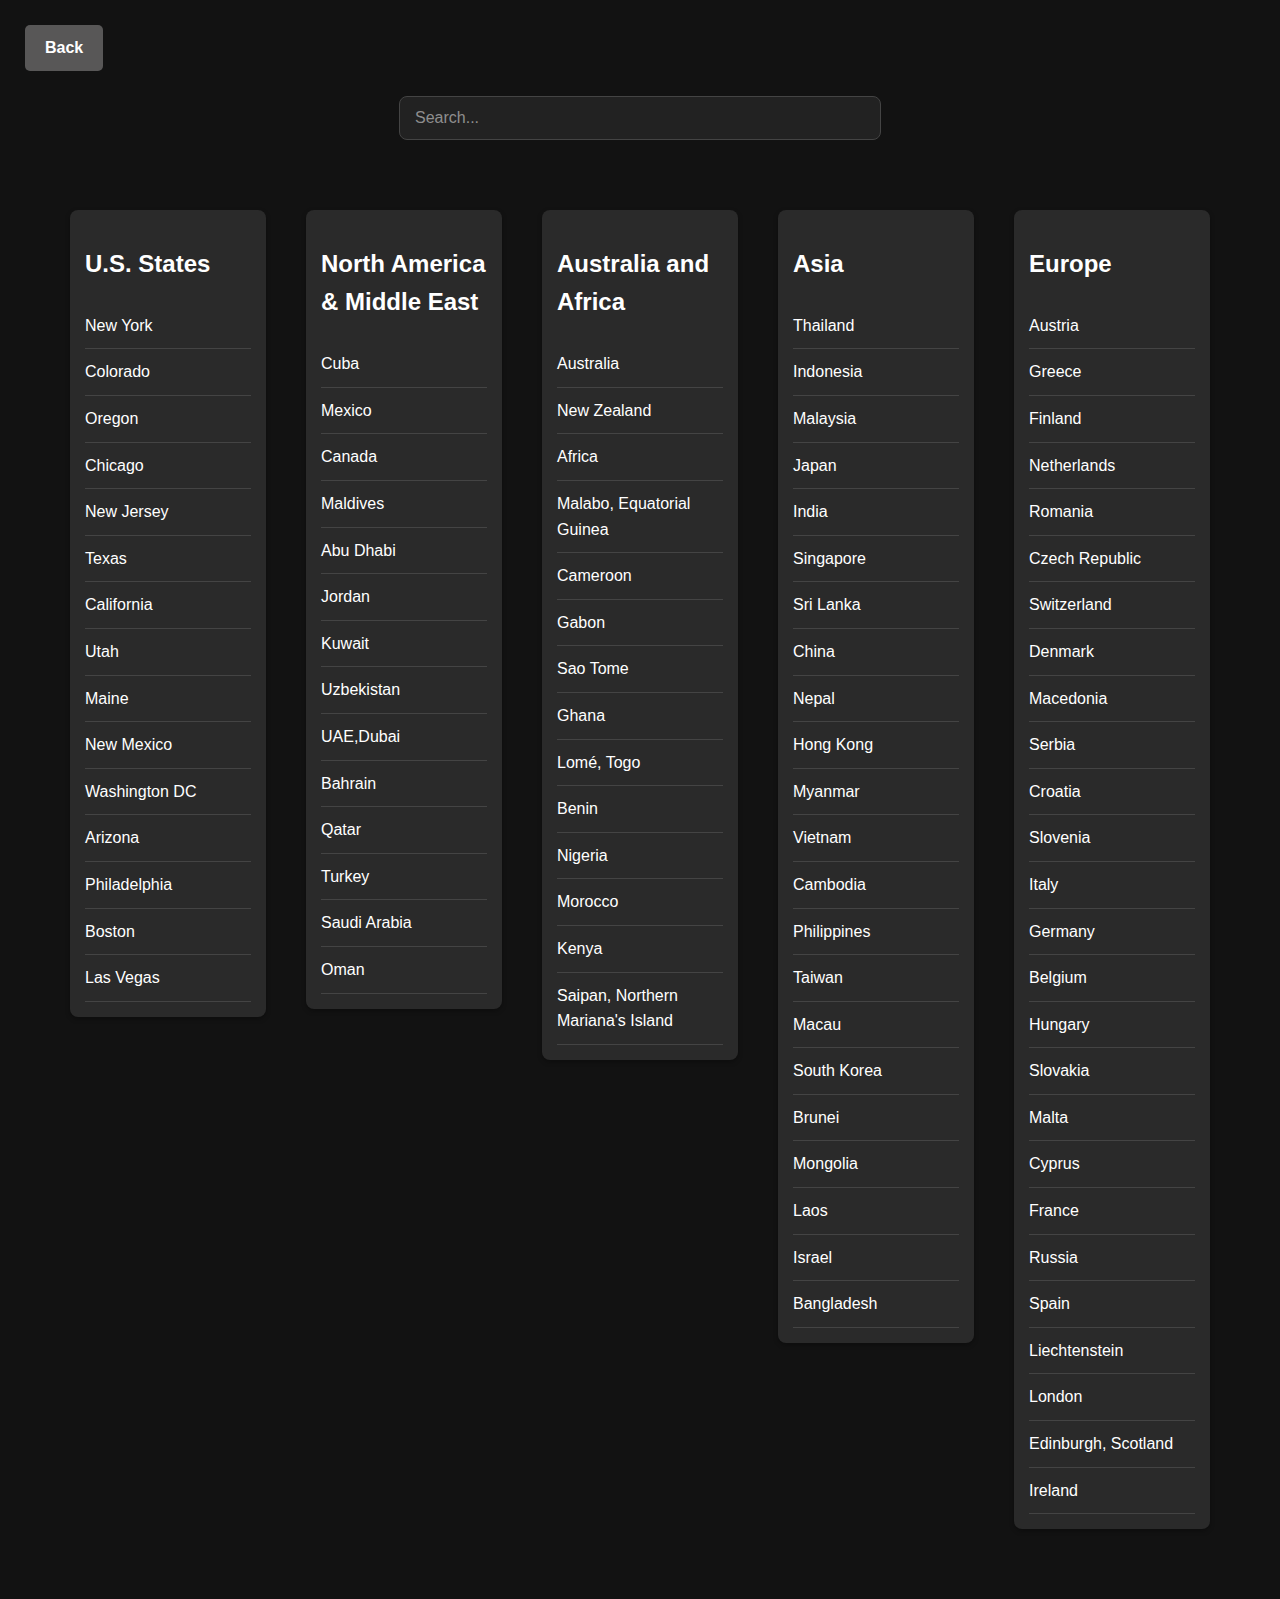
<file: Sandyrie Places Visited.html>
<!DOCTYPE html>
<html lang="en">
<head>
    <meta charset="UTF-8">
    <meta name="viewport" content="width=device-width, initial-scale=1.0">
    <title>Sandyrie Places Visited</title>
    <style>
        body {
            font-family: 'Helvetica Neue', Arial, sans-serif;
            background-color: #121212; /* Dark background */
            color: #ffffff; /* White text */
            margin: 0;
            padding: 20px; /* Increased padding */
            line-height: 1.6; /* Improved readability */
            text-align: left;
            transition: background-color 0.3s, color 0.3s; /* Smooth transitions */
        }
        
        /* Responsive design */
        @media (max-width: 768px) {
            body {
                padding: 15px; /* Adjust padding */
            }
        }
        
        h1 {
            margin: 20px 0;
            font-size: 3em; /* Emphasized font size */
            color: #f7f6f5; /* Light color */
            font-weight: bold;
            text-align: center;
            line-height: 1.2;
            text-transform: uppercase;
            letter-spacing: 1px;
            transition: color 0.3s;
        }
        
        h1:hover {
            color: #ffcc00; /* Color change on hover */
        }
        
        .search-container {
            margin: 20px 0;
            display: flex; /* Aligns items */
            justify-content: center; /* Centers input */
        }
        
        .search-input {
            padding: 12px 15px; /* Comfortable padding */
            width: 100%;
            max-width: 450px; /* Usable width */
            border: 1px solid #444;
            border-radius: 8px;
            background-color: #222;
            color: #fff;
            font-size: 16px; /* Readable font size */
            transition: border-color 0.3s, box-shadow 0.3s;
        }
        
        .search-input:focus {
            border-color: #ffffff;
            outline: none;
            box-shadow: 0 0 5px rgba(255, 255, 254, 0.5); /* Focus effect */
        }
        
        .search-input::placeholder {
            color: #aaa; /* Placeholder color */
            opacity: 0.8; /* Slight transparency */
        }
        
        .container {
            display: flex; /* Flexbox layout */
            justify-content: space-between; /* Space distribution */
            align-items: flex-start; /* Align items */
            flex-wrap: wrap; /* Wrap items */
            padding: 50px; /* Outer padding */
            gap: 20px; /* Space between items */
            max-width: 1200px; /* Max width */
            margin: 0 auto; /* Center container */
        }
        
        .section {
            flex: 1; /* Grow to fill space */
            margin-right: 20px; /* Margin for separation */
            padding: 15px; /* Inner padding */
            background-color: #2a2a2a; /* Contrast background */
            border-radius: 8px; /* Rounded corners */
            box-shadow: 0 2px 5px rgba(0, 0, 0, 0.3); /* Subtle shadow */
        }
        
        /* Last section adjustments */
        .section:last-child {
            margin-right: 0; /* Remove right margin */
        }
        
        .item {
            padding: 10px 0; /* Item padding */
            border-bottom: 1px solid #444; /* Bottom border */
            cursor: pointer; /* Indicate clickable */
            transition: background-color 0.3s, transform 0.2s; /* Transition effects */
        }
        
        .item:hover {
            background-color: #333; /* Darker background on hover */
            transform: scale(1.02); /* Scale effect */
        }
        
        .item a {
            color: #ffffff; /* Link color */
            text-decoration: none; /* No underline */
            font-weight: 500; /* Bold text */
            transition: color 0.3s; /* Smooth color transition */
        }
        
        .item a:hover {
            text-decoration: underline; /* Underline on hover */
            color: #ffcc00; /* Color change on hover */
        }
        
        /* Links container */
        .links {
            display: none; /* Hidden by default */
        }
        
        .links a {
            display: inline-block; /* Inline display */
            margin-right: 8px; /* Spacing */
            text-decoration: none; /* No underline */
            color: #ffffff; /* White text */
            background-color: #030303; /* Background color */
            padding: 2px 2px; /* Padding for links */
            border-radius: 2px; /* Rounded corners */
            transition: color 0.3s, background-color 0.3s; /* Smooth transitions */
        }
        
        .links a:hover {
            color: #1e1e22; /* Text color on hover */
            background-color: #ffffff; /* Background color on hover */
            text-decoration: underline; /* Underline on hover */
        }
        
        /* Responsive adjustments */
        @media (max-width: 600px) {
            h1 {
                font-size: 2em; /* Responsive heading */
            }
        
            .section h2 {
                font-size: 1.25em; /* Responsive section heading */
            }
        
            .search-input {
                max-width: 100%; /* Full width */
                padding: 12px; /* Increased padding */
            }
        
            .item {
                padding: 15px 0; /* Better touch targets */
            }
        }
        .button {
            display: inline-block;
            padding: 10px 20px;
            font-size: 16px;
            font-weight: bold;
            text-align: center;
            color: white;
            background-color: #585757;
            border: none;
            border-radius: 5px;
            text-decoration: none;
            transition: background-color 0.3s ease, transform 0.2s ease;
            margin: 5px;
        }

        .button:hover {
            background-color: #070707;
            transform: translateY(-2px);
        }

        </style>
    </style>
</head>
<body>
    <a href="index.html#others" class="button">Back</a>
    <div class="search-container">
        <input type="text" class="search-input" placeholder="Search..." onkeyup="filterItems()" />
    </div>

    
    <div class="container" id="itemContainer">
        <div class="section">
            <h2>U.S. States</h2>
            <div class="item" onclick="toggleLinks(this)">New York</div>
            <div class="links">
                <a href="https://www.instagram.com/p/BScZlW3l_q0/" target="_blank">NYC</a>
                <a href="https://www.instagram.com/p/BScYl9VFmDJ/" target="_blank">Downtown Manhattan Heliport</a>
                <a href="https://www.instagram.com/p/BSbdS3IFMC1/" target="_blank">Helicopter</a>
                <a href="https://www.instagram.com/p/BSZYL8elLEw/" target="_blank">Circus Academy New York</a>
                <a href="https://www.instagram.com/p/BSZX3NnFnXX/" target="_blank">Trapeze Flying</a>
                <a href="https://www.instagram.com/p/BSZGl1-FOkI/?img_index=1" target="_blank">Pier 40 at Hudson River Park</a>
                <a href="https://www.instagram.com/p/CeXVmzosUmw/?img_index=1" target="_blank">Olneyville New York System</a>
                <a href="https://www.instagram.com/p/CeXL6tdMHgI/?img_index=1" target="_blank">Rhode Island State House </a>
                <a href="https://www.instagram.com/p/CeVBRVUskbW/?img_index=1" target="_blank">Brown University</a>
                <a href="https://www.instagram.com/p/CeUAtfrOA3H/?img_index=1" target="_blank">Dune Brothers Seafood</a>
                <a href="https://www.instagram.com/p/CeT9wbluNYR/?img_index=1" target="_blank">Providence, Rhode Island</a>
                <a href="https://www.instagram.com/p/CeHwp9qMyDY/?img_index=1" target="_blank">12</a>
                <a href="https://www.instagram.com/p/CeHCwmZOpgc/?img_index=1" target="_blank">13</a>
                <a href="https://www.instagram.com/p/CeG-ojguVir/?img_index=1" target="_blank">14</a>
                <a href="https://www.instagram.com/p/CeGkzwouxrk/?img_index=1" target="_blank">15</a>
                <a href="https://www.instagram.com/p/CeFb79psVfp/?img_index=1" target="_blank">16</a>
                <a href="https://www.instagram.com/p/CeFVsyssU0D/?img_index=1" target="_blank">17</a>
                <a href="https://www.instagram.com/p/CeEUreXO8gU/?img_index=1" target="_blank">18</a>
                <a href="https://www.instagram.com/p/CeDeFaOOoeb/?img_index=1" target="_blank">19</a>
                <a href="https://www.instagram.com/p/CeC6fm-sGsY/?img_index=1" target="_blank">20</a>
                <a href="https://www.instagram.com/p/Cd_Rz2kuZeb/?img_index=1" target="_blank">21</a>
                <a href="https://www.instagram.com/p/Cd9CyRlOdev/?img_index=1" target="_blank">22</a>
                <a href="https://www.instagram.com/p/Cd7ddfhOOeq/?img_index=1" target="_blank">23</a>
                <a href="https://www.instagram.com/p/Cd6VSTdO8CP/?img_index=1" target="_blank">24</a>
                <a href="https://www.instagram.com/p/Cd3e3T9uci2/?img_index=1" target="_blank">25</a>
                <a href="https://www.instagram.com/p/Cd3MUiuO_b6/?img_index=1" target="_blank">26</a>
                <a href="https://www.instagram.com/p/B3KdUNZDfWU/" target="_blank">27</a>
                <a href="https://www.instagram.com/p/B3IPu80hQ2_/?img_index=1" target="_blank">28</a>
                <a href="https://www.instagram.com/p/B3F0hXTDlnx/" target="_blank">29</a>
                <a href="https://www.instagram.com/p/Bu317uwB8Ii/" target="_blank">30</a>
                <a href="https://www.instagram.com/p/Bg1Z5mzhh4W/" target="_blank">31</a>
                <a href="https://www.instagram.com/p/Bg1Dg6ZhSAv/" target="_blank">32</a>
                <a href="https://www.instagram.com/p/Bg0-Atkh5m9/?img_index=1" target="_blank">33</a>
                <a href="https://www.instagram.com/p/BgywvEVBpef/?img_index=1" target="_blank">34</a>
                <a href="https://www.instagram.com/p/BgyvPPrhQ2k/" target="_blank">35</a>
                <a href="https://www.instagram.com/p/BguwT0_hmeg/?img_index=1" target="_blank">36</a>
                <a href="https://www.instagram.com/p/BdbOyi1F29j/?img_index=1" target="_blank">37</a>
                <a href="https://www.instagram.com/p/BSMfd4pBxLc/" target="_blank">38</a>
                <a href="https://www.instagram.com/p/BSKFUmgBV4i/?img_index=1" target="_blank">39</a>
                <a href="https://www.instagram.com/p/BSKCqqUhfo8/" target="_blank">40</a>
                <a href="https://www.instagram.com/p/BQntuSTFeT2/" target="_blank">41</a>
            </div>

            <div class="item" onclick="toggleLinks(this)">Colorado</div>
            <div class="links">
                <a href="https://www.instagram.com/p/BdRuKj4FTtA/?img_index=1" target="_blank">Denver, Colorado</a>
                <a href="https://www.instagram.com/p/BdRqwuYlx0v/?img_index=1" target="_blank">Winter Park 1</a>
                <a href="https://www.instagram.com/p/BdQlHK5l-63/" target="_blank">Winter Park,Video</a>
                <a href="https://www.instagram.com/p/BdOVUJUl0MI/" target="_blank">Winter Park,Video 2</a>
                <a href="https://www.instagram.com/p/BdLX7DKFCt9/?img_index=1" target="_blank">Winter Park 2 </a>
                <a href="https://www.instagram.com/p/BdLHig8Fpch/" target="_blank">Winter Park Snowmobile</a>
                <a href="https://www.instagram.com/p/BdJ8Hx3l2zG/?img_index=1" target="_blank">Winter Park Bonfire</a>
            </div>

            <div class="item" onclick="toggleLinks(this)">Oregon</div>
<div class="links">
    <a href="https://www.instagram.com/p/B2-b697j7n-/?img_index=1" target="_blank">Powell's Books</a>
    <a href="https://www.instagram.com/p/B27nMnTjt-n/" target="_blank">Kenny & Zuke's Delicatessen</a>
    <a href="https://www.instagram.com/p/B25vC-zj7S2/?img_index=1" target="_blank">Nike World Headquarters</a>
    <a href="https://www.instagram.com/p/B223qSwDL5V/?img_index=1" target="_blank">Wy'East Vineyards</a>
    <a href="https://www.instagram.com/p/B2223GODCjt/?img_index=1" target="_blank">Cathedral Ridge Winery</a>
</div>

<div class="item" onclick="toggleLinks(this)">Chicago</div>
<div class="links">
    <a href="https://www.instagram.com/p/8mJx4TpBy3/" target="_blank">1</a>
</div>

<div class="item" onclick="toggleLinks(this)">New Jersey</div>
<div class="links">
    <a href="https://www.instagram.com/p/Cd16DpQMOYo/?img_index=1" target="_blank">1</a>
</div>
<div class="item" onclick="toggleLinks(this)">Texas</div>
<div class="links">
    <a href="https://www.instagram.com/p/Cx0p4NvrE7X/?img_index=1" target="_blank">1</a>
    <a href="https://www.instagram.com/p/Cxz75k3ueRj/?img_index=1" target="_blank">2</a>
    <a href="https://www.instagram.com/p/CxwDGhBhmSQ/?img_index=1" target="_blank">3</a>
    <a href="https://www.instagram.com/p/CxwBDaFh3t_/?img_index=1" target="_blank">4</a>
    <a href="https://www.instagram.com/p/Cxre8LVs-8t/?img_index=1" target="_blank">5</a>
    <a href="https://www.instagram.com/p/CxrcF0KM0nw/?img_index=1" target="_blank">6</a>
    <a href="https://www.instagram.com/p/CxrKM_WMUCC/?img_index=1" target="_blank">7</a>
    <a href="https://www.instagram.com/p/CxrIp6KMh6p/?img_index=1" target="_blank">8</a>
    <a href="https://www.instagram.com/p/CxmEebEM8Lo/?img_index=1" target="_blank">9</a>
    <a href="https://www.instagram.com/p/CxmC62hssyF/?img_index=1" target="_blank">10</a>
    <a href="https://www.instagram.com/p/CxmBbHqMYKh/?img_index=1" target="_blank">11</a>
</div>
<div class="item" onclick="toggleLinks(this)">California</div>
<div class="links" style="display: none;">
    <a href="https://www.instagram.com/p/BYbF3GJFk18/" target="_blank">1</a>
    <a href="https://www.instagram.com/p/BYWWEbIlI9W/?img_index=4" target="_blank">2</a>
    <a href="https://www.instagram.com/p/BYWXc7Dl4nv/?img_index=1" target="_blank">3</a>
    <a href="https://www.instagram.com/p/BYWazV3l2kl/?img_index=1" target="_blank">4</a>
    <a href="https://www.instagram.com/p/BYWuInyFazx/?img_index=1" target="_blank">5</a>
    <a href="https://www.instagram.com/p/BYW4yGFlj0m/" target="_blank">6</a>
    <a href="https://www.instagram.com/p/BYYXfmdFkwj/?img_index=6" target="_blank">7</a>
    <a href="https://www.instagram.com/p/BYYnXkyl-GH/?img_index=6" target="_blank">8</a>
    <a href="https://www.instagram.com/p/BYYofXRFjbK/" target="_blank">9</a>
    <a href="https://www.instagram.com/p/BYWgEbLFeRi/" target="_blank">10</a>
    <a href="https://www.instagram.com/p/BYYqYiEl3eV/" target="_blank">11</a>
    <a href="https://www.instagram.com/p/BYZTqz7BqMs/" target="_blank">12</a>
    <a href="https://www.instagram.com/p/BYeWUpRlTdA/?img_index=1" target="_blank">13</a>
    <a href="https://www.instagram.com/p/BYeYmnrlbA7/?img_index=1" target="_blank">14</a>
    <a href="https://www.instagram.com/p/B3n69D7BPBX/?img_index=1" target="_blank">15</a>
    <a href="https://www.instagram.com/p/B2yANFDjyv7/?img_index=1" target="_blank">16</a>
    <a href="https://www.instagram.com/p/BYzg8CUlzhv/?img_index=1" target="_blank">17</a>
    <a href="https://www.instagram.com/p/BYzX5qLlwDK/?img_index=1" target="_blank">18</a>
    <a href="https://www.instagram.com/p/BYylVS8lj-W/?img_index=1" target="_blank">19</a>
    <a href="https://www.instagram.com/p/BYw1BkOlG6h/" target="_blank">20</a>
    <a href="https://www.instagram.com/p/BYwehArl_fQ/" target="_blank">21</a>
    <a href="https://www.instagram.com/p/BYwQZX-FkZk/?img_index=1" target="_blank">22</a>
    <a href="https://www.instagram.com/p/BYuPbjmFVk0/" target="_blank">23</a>
    <a href="https://www.instagram.com/p/BYr2xAGhcHD/?img_index=2" target="_blank">24</a>
    <a href="https://www.instagram.com/p/BYriyI7hEhs/?img_index=2" target="_blank">25</a>
    <a href="https://www.instagram.com/p/BYrV7bUBAC7/" target="_blank">26</a>
    <a href="https://www.instagram.com/p/BYTmi-KF2qz/" target="_blank">27</a>
    <a href="https://www.instagram.com/p/BYVAZmQlofP/" target="_blank">28</a>
    <a href="https://www.instagram.com/p/BYfCpa_lmjT/?img_index=1" target="_blank">29</a>
    <a href="https://www.instagram.com/p/BOfhXGRh9ye/" target="_blank">30</a>
    <a href="https://www.instagram.com/p/BOqo9KNBBLX/" target="_blank">31</a>
</div>
<div class="item" onclick="toggleLinks(this)">Utah</div>
<div class="links" style="display: none;">
    <a href="https://www.instagram.com/p/BYoShuBhPH2/?img_index=5" target="_blank">1</a>
    <a href="https://www.instagram.com/p/BYloR2SB-Nm/?img_index=5" target="_blank">2</a>
    <a href="https://www.instagram.com/p/BYjMsrqhwp3/" target="_blank">3</a>
    <a href="https://www.instagram.com/p/BYjLLVZBKca/" target="_blank">4</a>
</div>
            <div class="item" onclick="toggleLinks(this)">Maine</div>
<div class="links" style="display: none;">
    <a href="https://www.instagram.com/p/BrNgEMLB7Z7/?img_index=1" target="_blank">1</a>
    <a href="https://www.instagram.com/p/BrNZw6UBLwe/?img_index=1" target="_blank">2</a>
    <a href="https://www.instagram.com/p/BrF3W4eHtFn/" target="_blank">3</a>
</div>
<div class="item" onclick="toggleLinks(this)">New Mexico</div>
<div class="links" style="display: none;">
    <a href="https://www.instagram.com/p/B-cRsRsBf9h/?img_index=1" target="_blank">1</a>
</div>
<div class="item" onclick="toggleLinks(this)">Washington DC</div>
<div class="links" style="display: none;">
    <a href="https://www.instagram.com/p/BhGFlKmBwxM/?img_index=5" target="_blank">1</a>
    <a href="https://www.instagram.com/p/BhFXzJwBifQ/?img_index=5" target="_blank">2</a>
    <a href="https://www.instagram.com/p/BhAqmbiB15n/" target="_blank">3</a>
    <a href="https://www.instagram.com/p/Bg_ZBIjhIc7/" target="_blank">4</a>
    <a href="https://www.instagram.com/p/BSXU_eTlUh9/" target="_blank">5</a>
    <a href="https://www.instagram.com/p/BSXKPnYlRld/?img_index=2" target="_blank">6</a>
    <a href="https://www.instagram.com/p/BSXIv5eFuHR/?img_index=1" target="_blank">7</a>
    <a href="https://www.instagram.com/p/BSXHm_QlTIm/" target="_blank">8</a>
</div>
<div class="item" onclick="toggleLinks(this)">Arizona</div>
<div class="links" style="display: none;">
    <a href="https://www.instagram.com/p/BYhUkbjhPlq/?img_index=5" target="_blank">1</a>
    <a href="https://www.instagram.com/p/BYhTCophtd4/" target="_blank">2</a>
    <a href="https://www.instagram.com/p/BYhCVXYBMbV/?img_index=5" target="_blank">3</a>
    <a href="https://www.instagram.com/p/BYhWvN7BHFv/?img_index=5" target="_blank">4</a>
    <a href="https://www.instagram.com/p/BYgiWVAhX0_/" target="_blank">5</a>
    <a href="https://www.instagram.com/p/BYggtgnh0Qj/" target="_blank">6</a>
    <a href="https://www.instagram.com/p/BY1ZSXClLPN/?img_index=2" target="_blank">7</a>
    <a href="https://www.instagram.com/p/BY1OUjFFtXR/?img_index=2" target="_blank">8</a>
    <a href="https://www.instagram.com/p/BYzhxgXFu3m/?img_index=2" target="_blank">9</a>
</div>


            <div class="item" onclick="toggleLinks(this)">Philadelphia</div>
<div class="links" style="display: none;">
    <a href="https://www.instagram.com/p/Bg6xbYjBwNT/" target="_blank">1</a>
    <a href="https://www.instagram.com/p/Bg5B02PhTxP/" target="_blank">2</a>
    <a href="https://www.instagram.com/p/Bg5A0FRBFD2/?img_index=5" target="_blank">3</a>
    <a href="https://www.instagram.com/p/Bg4ciWnhHCq/?img_index=5" target="_blank">4</a>
    <a href="https://www.instagram.com/p/Bg_ZBIjhIc7/" target="_blank">5</a>
</div>

            <div class="item" onclick="toggleLinks(this)">Boston</div>
<div class="links">
    <a href="https://www.instagram.com/p/Cx2zQvzvT-h/?img_index=1" target="_blank">1</a>
    <a href="https://www.instagram.com/p/CeSWsXOMp2C/?img_index=1" target="_blank">2</a>
    <a href="https://www.instagram.com/p/CeRe_yuu-4s/?img_index=1" target="_blank">3</a>
    <a href="https://www.instagram.com/p/CeQ8NIIO4OV/?img_index=1" target="_blank">4</a>
    <a href="https://www.instagram.com/p/CePnveNsFlr/?img_index=1" target="_blank">5</a>
    <a href="https://www.instagram.com/p/CePiweQsA0i/?img_index=1" target="_blank">6</a>
    <a href="https://www.instagram.com/p/CePefedsPkt/?img_index=1" target="_blank">7</a>
    <a href="https://www.instagram.com/p/CeMvIX9sW3b/?img_index=1" target="_blank">8</a>
    <a href="https://www.instagram.com/p/CeMjkuJuYyc/?img_index=1" target="_blank">9</a>
    <a href="https://www.instagram.com/p/CeMEpHXOIIi/?img_index=1" target="_blank">10</a>
    <a href="https://www.instagram.com/p/CeJ8veVuXcl/?img_index=1" target="_blank">11</a>
    <a href="https://www.instagram.com/p/CeJ7ibTOIew/?img_index=1" target="_blank">12</a>
</div>
<div class="item" onclick="toggleLinks(this)">Las Vegas</div>
<div class="links" style="display: none;">
    <a href="https://www.instagram.com/p/BYgbZLZBCQF/?img_index=5" target="_blank">1</a>
    <a href="https://www.instagram.com/p/BYfS6ivhQmT/" target="_blank">2</a>
</div>
        </div>

        <div class="section">
            <h2>North America & Middle East</h2>
            <div class="item" onclick="toggleLinks(this)">Cuba</div>
<div class="links">
    <a href="https://www.instagram.com/p/BStNCGYlp9z/" target="_blank">1</a>
    <a href="https://www.instagram.com/p/BStLqqulK9S/" target="_blank">2</a>
    <a href="https://www.instagram.com/p/BSs7pz5FwaA/" target="_blank">3</a>
    <a href="https://www.instagram.com/p/BSsNgL6FBMQ/" target="_blank">4</a>
    <a href="https://www.instagram.com/p/BSlw9U2FNf_/" target="_blank">5</a>
    <a href="https://www.instagram.com/p/BSlv1yrF85A/" target="_blank">6</a>
    <a href="https://www.instagram.com/p/BSlu7txlysI/" target="_blank">7</a>
    <a href="https://www.instagram.com/p/BShSGXyFzkn/?img_index=1" target="_blank">8</a>
    <a href="https://www.instagram.com/p/B4xWwl5hTm-/" target="_blank">9</a>
</div>

<div class="item" onclick="toggleLinks(this)">Mexico</div>
<div class="links" style="display: none;">
    <a href="https://www.instagram.com/p/BSgRESzFoRT/" target="_blank">1</a>
    <a href="https://www.instagram.com/p/BSf5ukqF_Mt/?img_index=1" target="_blank">2</a>
    <a href="https://www.instagram.com/p/BSfXO4slHmZ/" target="_blank">3</a>
    <a href="https://www.instagram.com/p/BSfVh9IlXCc/" target="_blank">4</a>
    <a href="https://www.instagram.com/p/BSeXJrdlM9D/?img_index=1" target="_blank">5</a>
    <a href="https://www.instagram.com/p/BSd-XHfFFuC/?img_index=1" target="_blank">6</a>
</div>
<div class="item" onclick="toggleLinks(this)">Canada</div>
<div class="links" style="display: none;">
    <a href="https://www.instagram.com/p/B95Mp-LBjhY/?img_index=3" target="_blank">1</a>
    <a href="https://www.instagram.com/p/B92rqC4hLhr/?img_index=3" target="_blank">2</a>
    <a href="https://www.instagram.com/p/B91LZvCBtVV/?img_index=3" target="_blank">3</a>
</div>
            <div class="item" onclick="toggleLinks(this)">Maldives</div>
<div class="links">
    <a href="https://www.instagram.com/p/C--ZBExP6Cv/" target="_blank">Post 1</a>
    <a href="https://www.instagram.com/p/C--PClPvdKd/?img_index=1" target="_blank">Post 2</a>
</div>
<div class="item" onclick="toggleLinks(this)">Abu Dhabi</div>
<div class="links">
    <a href="https://www.instagram.com/p/CcWw-JnPFjr/?img_index=1" target="_blank">1</a>
    <a href="https://www.instagram.com/p/CcVwI7lPS8a/?img_index=2" target="_blank">2</a>
</div>
<div class="item" onclick="toggleLinks(this)">Jordan</div>
<div class="links">
    <a href="https://www.instagram.com/p/CsejXT7svL4/?img_index=1" target="_blank">1</a>
    <a href="https://www.instagram.com/p/Csb3764hpzX/?img_index=1" target="_blank">2</a>
    <a href="https://www.instagram.com/p/CsbyouQsfzf/?img_index=1" target="_blank">3</a>
    <a href="https://www.instagram.com/p/Csbxc2xsaTu/?img_index=1" target="_blank">4</a>
    <a href="https://www.instagram.com/p/Csat9aDpp9Q/" target="_blank">5</a>
    <a href="https://www.instagram.com/p/CsaoI74MT3_/?img_index=1" target="_blank">6</a>
    <a href="https://www.instagram.com/p/Csal2BdvPVS/?img_index=1" target="_blank">7</a>
    <a href="https://www.instagram.com/p/CsaXoV0vMPH/?img_index=1" target="_blank">8</a>
    <a href="https://www.instagram.com/p/CsaUh9BNo4B/?img_index=1" target="_blank">9</a>
    <a href="https://www.instagram.com/p/CsZJoASM4h6/?img_index=1" target="_blank">10</a>
    <a href="https://www.instagram.com/p/CsWsAocvMqn/?img_index=1" target="_blank">11</a>
</div>
<div class="item" onclick="toggleLinks(this)">Kuwait</div>
<div class="links" style="display: none;">
    <a href="https://www.instagram.com/p/CsWei0Coa5C/?img_index=1" target="_blank">1</a>
    <a href="https://www.instagram.com/p/CsWb-AiPqan/?img_index=1" target="_blank">2</a>
    <a href="https://www.instagram.com/p/CsUKAilMTy1/?img_index=1" target="_blank">3</a>
    <a href="https://www.instagram.com/p/CsUHyYRsgsa/?img_index=1" target="_blank">4</a>
    <a href="https://www.instagram.com/p/CsUGcelMp1h/?img_index=1" target="_blank">5</a>
    <a href="https://www.instagram.com/p/CsT7Ophsovy/?img_index=1" target="_blank">6</a>
</div>
<div class="item" onclick="toggleLinks(this)">Uzbekistan</div>
<div class="links" style="display: none;">
    <a href="https://www.instagram.com/p/B-WwSttBXnZ/?img_index=3" target="_blank">1</a>
    <a href="https://www.instagram.com/p/B-V8WocBX8y/?img_index=3" target="_blank">2</a>
    <a href="https://www.instagram.com/p/B-URvPxhT6L/?img_index=3" target="_blank">3</a>
</div>
            <div class="item" onclick="toggleLinks(this)">UAE,Dubai</div>
<div class="links">
    <a href="https://www.instagram.com/p/CcsnRSulHGV/?img_index=1" target="_blank">1</a>
    <a href="https://www.instagram.com/p/CcrQtRxP1MD/?img_index=1" target="_blank">2</a>
    <a href="https://www.instagram.com/p/CcnvUUnPAL3/?img_index=1" target="_blank">3</a>
    <a href="https://www.instagram.com/p/CclLXy7vc5T/?img_index=4" target="_blank">4</a>
    <a href="https://www.instagram.com/p/CckpiK7P3t1/?img_index=4" target="_blank">5</a>
    <a href="https://www.instagram.com/p/CcTbFqIhEvM/?img_index=2" target="_blank">6</a>
    <a href="https://www.instagram.com/p/CcTB9CNvS3V/?img_index=10" target="_blank">7</a>
    <a href="https://www.instagram.com/p/CcS5djfP_Wh/?img_index=10" target="_blank">8</a>
    <a href="https://www.instagram.com/p/CcPVRZnvClZ/?img_index=10" target="_blank">9</a>
    <a href="https://www.instagram.com/p/CcPQE0cveHj/?img_index=10" target="_blank">10</a>
    <a href="https://www.instagram.com/p/Bze3HSyhxcF/?img_index=1" target="_blank">11</a>
    <a href="https://www.instagram.com/p/Bza8ta_BMI2/" target="_blank">12</a>
    <a href="https://www.instagram.com/p/BzXqf06Bhbl/" target="_blank">13</a>
    <a href="https://www.instagram.com/p/BzV8nLuhS7L/?img_index=1" target="_blank">14</a>
    <a href="https://www.instagram.com/p/BzVmmE0BayR/" target="_blank">15</a>
    <a href="https://www.instagram.com/p/BzUdqI3B6oi/?img_index=1" target="_blank">16</a>
    <a href="https://www.instagram.com/p/BzS9ffshpTU/?img_index=1" target="_blank">17</a>
    <a href="https://www.instagram.com/p/BzSsVCvBPen/" target="_blank">18</a>
</div>
<div class="item" onclick="toggleLinks(this)">Bahrain</div>
<div class="links" style="display: none;">
    <a href="https://www.instagram.com/p/CsOBQHuMnLm/?img_index=1" target="_blank">1</a>
    <a href="https://www.instagram.com/p/CsN7E1IML15/?img_index=1" target="_blank">2</a>
    <a href="https://www.instagram.com/p/CsN0Ta_MIwa/?img_index=1" target="_blank">3</a>
    <a href="https://www.instagram.com/p/CsMKyMhsn2o/?img_index=1" target="_blank">4</a>
    <a href="https://www.instagram.com/p/CsJy0UYsbkB/?img_index=1" target="_blank">5</a>
</div>
<div class="item" onclick="toggleLinks(this)">Qatar</div>
<div class="links" style="display: none;">
    <a href="https://www.instagram.com/p/CsIygyJsjJI/?img_index=1" target="_blank">1</a>
    <a href="https://www.instagram.com/p/CsIx7PcMRj9/?img_index=1" target="_blank">2</a>
</div>
<div class="item" onclick="toggleLinks(this)">Turkey</div>
<div class="links" style="display: none;">
    <a href="https://www.instagram.com/p/CsIWsSlIC_a/?img_index=1" target="_blank">1</a>
    <a href="https://www.instagram.com/p/CsFw9xAPsdU/?img_index=1" target="_blank">2</a>
    <a href="https://www.instagram.com/p/CsFqoxSPtqP/?img_index=1" target="_blank">3</a>
    <a href="https://www.instagram.com/p/CsFC7VzhXdI/?img_index=1" target="_blank">4</a>
    <a href="https://www.instagram.com/p/CsDy4g8vPSN/?img_index=1" target="_blank">5</a>
    <a href="https://www.instagram.com/p/CsB7oLJPlSd/?img_index=1" target="_blank">6</a>
    <a href="https://www.instagram.com/p/CsB6ZygP2iw/?img_index=1" target="_blank">7</a>
    <a href="https://www.instagram.com/p/CsB4DumP6js/?img_index=1" target="_blank">8</a>
    <a href="https://www.instagram.com/p/CsB3QNlv4hC/?img_index=1" target="_blank">9</a>
    <a href="https://www.instagram.com/p/CsAFuUovVm0/?img_index=1" target="_blank">10</a>
</div>

<div class="item" onclick="toggleLinks(this)">Saudi Arabia</div>
            <div class="links">
                <a href="https://www.instagram.com/p/C3xRvqLPy2G/?img_index=1" target="_blank">1</a>
                <a href="https://www.instagram.com/p/C3ofV_RPVrK/?img_index=1" target="_blank">2</a>
                <a href="https://www.instagram.com/p/C3lvEKdvu6T/?img_index=1" target="_blank">3</a>
                <a href="https://www.instagram.com/p/C3hNWWGvhRo/?img_index=1" target="_blank">4</a>
                <a href="https://www.instagram.com/p/C3grItcv8ro/?img_index=1" target="_blank">5</a>
                <a href="https://www.instagram.com/p/C3e52TgPgEe/?img_index=1" target="_blank">6</a>
                <a href="https://www.instagram.com/p/C3deRmksLL4/?img_index=1" target="_blank">7</a>
                <a href="https://www.instagram.com/p/C3dZJngscam/?img_index=1" target="_blank">8</a>
                <a href="https://www.instagram.com/p/C3dVPp1sydi/?img_index=1" target="_blank">9</a>
                <a href="https://www.instagram.com/p/C3dQtE4MRFC/?img_index=1" target="_blank">10</a>
                <a href="https://www.instagram.com/p/C3VlSLtMRaC/?img_index=1" target="_blank">11</a>
                <a href="https://www.instagram.com/p/C3U3NAAsZc7/?img_index=1" target="_blank">12</a>
                <a href="https://www.instagram.com/p/C3Ubqwps9_b/?img_index=1" target="_blank">13</a>
                <a href="https://www.instagram.com/p/C3T4oUOongl/?img_index=1" target="_blank">14</a>
                <a href="https://www.instagram.com/p/C3T2BZkIfwG/?img_index=1" target="_blank">15</a>
            </div>

            <div class="item" onclick="toggleLinks(this)">Oman</div>
            <div class="links">
                <a href="https://www.instagram.com/p/CciVmtrPg87/?img_index=4" target="_blank">1</a>
                <a href="https://www.instagram.com/p/CciQz3-vsUh/?img_index=4" target="_blank">2</a>
                <a href="https://www.instagram.com/p/CchyFTNOE4K/?img_index=4" target="_blank">3</a>
                <a href="https://www.instagram.com/p/CchoHf1OEUB/?img_index=4" target="_blank">4</a>
                <a href="https://www.instagram.com/p/Ccd7EFas5ir/?img_index=1" target="_blank">5</a>
                <a href="https://www.instagram.com/p/Ccb3PGHIhXk/?img_index=1" target="_blank">6</a>
                <a href="https://www.instagram.com/p/Ccadd-9sZSS/?img_index=1" target="_blank">7</a>
                <a href="https://www.instagram.com/p/CcaTs0NMrCf/?img_index=1" target="_blank">8</a>
                <a href="https://www.instagram.com/p/CcYa1sBPSRd/?img_index=1" target="_blank">9</a>
            </div>
    </div><div class="section">
            <h2>Australia and Africa</h2>
            <div class="item" onclick="toggleLinks(this)">Australia</div>
<div class="links">
    <a href="https://www.instagram.com/p/CjHH5Dhvtyo/?img_index=5" target="_blank">1</a>
    <a href="https://www.instagram.com/p/ByfXESYBlLE/" target="_blank">2</a>
    <a href="https://www.instagram.com/p/ByceTAnBRie/?img_index=3" target="_blank">3</a>
    <a href="https://www.instagram.com/p/ByZq53cB5Xc/" target="_blank">4</a>
    <a href="https://www.instagram.com/p/ByZpH-DBq5O/" target="_blank">5</a>
</div>
<div class="item" onclick="toggleLinks(this)">New Zealand</div>
<div class="links">
    <a href="https://www.instagram.com/p/BUu7q1ElAWz/" target="_blank">1</a>
    <a href="https://www.instagram.com/p/BUuUruIFHjg/?img_index=4" target="_blank">2</a>
    <a href="https://www.instagram.com/p/BUstaFTl4Mz/?img_index=4" target="_blank">3</a>
    <a href="https://www.instagram.com/p/BUrR-ujFkDO/?img_index=4" target="_blank">4</a>
    <a href="https://www.instagram.com/p/BUrQFjilfSz/" target="_blank">5</a>
    <a href="https://www.instagram.com/p/BUrI6YflQty/" target="_blank">6</a>
    <a href="https://www.instagram.com/p/BUrIafjllB5/" target="_blank">7</a>
    <a href="https://www.instagram.com/p/BUrHjmylU0y/" target="_blank">8</a>
    <a href="https://www.instagram.com/p/BUpqRBHlRGz/?img_index=4" target="_blank">9</a>
    <a href="https://www.instagram.com/p/BUnjn_0ld_I/?img_index=4" target="_blank">10</a>
</div>
<div class="item" onclick="toggleLinks(this)">Africa</div>
<div class="links">
    <a href="https://www.instagram.com/p/BVPfiP-lyit/" target="_blank">1</a>
    <a href="https://www.instagram.com/p/BVPeejglT6R/?img_index=4" target="_blank">2</a>
    <a href="https://www.instagram.com/p/BVOGAWAl1fF/?img_index=4" target="_blank">3</a>
    <a href="https://www.instagram.com/p/BVMdzhpl3xA/?img_index=4" target="_blank">4</a>
</div>
<div class="item" onclick="toggleLinks(this)">Malabo, Equatorial Guinea</div>
<div class="links">
    <a href="https://www.instagram.com/p/C2Sl7r-vSsK/?img_index=1" target="_blank">1</a>
    <a href="https://www.instagram.com/p/C2Sj_UOPq68/?img_index=1" target="_blank">2</a>
</div>

<div class="item" onclick="toggleLinks(this)">Cameroon</div>
<div class="links">
    <a href="https://www.instagram.com/p/C2Jz_POvWXS/?img_index=1" target="_blank">1</a>
</div>

<div class="item" onclick="toggleLinks(this)">Gabon</div>
<div class="links">
    <a href="https://www.instagram.com/p/C2Gajemhl1K/?img_index=1" target="_blank">1</a>
    <a href="https://www.instagram.com/p/C2GY1G_BImj/?img_index=1" target="_blank">2</a>
    <a href="https://www.instagram.com/p/C2GXbW4BBaj/?img_index=1" target="_blank">3</a>
</div>

<div class="item" onclick="toggleLinks(this)">Sao Tome</div>
<div class="links">
    <a href="https://www.instagram.com/p/C2FUjTYvgt_/?img_index=1" target="_blank">1</a>
    <a href="https://www.instagram.com/p/C2FUF85vajD/?img_index=1" target="_blank">2</a>
    <a href="https://www.instagram.com/p/C2FSAQsPqUC/?img_index=1" target="_blank">3</a>
    <a href="https://www.instagram.com/p/C17tXHBsKpv/?img_index=1" target="_blank">4</a>
    <a href="https://www.instagram.com/p/C17sgksMAjo/?img_index=1" target="_blank">5</a>
    <a href="https://www.instagram.com/p/C12YYAkME1b/?img_index=1" target="_blank">6</a>
</div>

<div class="item" onclick="toggleLinks(this)">Ghana</div>
<div class="links">
    <a href="https://www.instagram.com/p/C10WkEsIsAt/?img_index=1" target="_blank">1</a>
    <a href="https://www.instagram.com/p/C1zEa0SMSLZ/?img_index=1" target="_blank">2</a>
    <a href="https://www.instagram.com/p/C1y_SKvsUKT/?img_index=1" target="_blank">3</a>
    <a href="https://www.instagram.com/p/C1x4d6NIyss/?img_index=1" target="_blank">4</a>
    <a href="https://www.instagram.com/p/C1vD_XksrYC/?img_index=1" target="_blank">5</a>
    <a href="https://www.instagram.com/p/C1tm2CisUzM/?img_index=1" target="_blank">6</a>
    <a href="https://www.instagram.com/p/C1sSm4NMntW/?img_index=1" target="_blank">7</a>
    <a href="https://www.instagram.com/p/C1sRBUFsTs_/?img_index=1" target="_blank">8</a>
</div>

<div class="item" onclick="toggleLinks(this)">Lomé, Togo</div>
<div class="links">
    <a href="https://www.instagram.com/p/C1sPwfEM3T8/?img_index=1" target="_blank">1</a>
    <a href="https://www.instagram.com/p/C1sOiOrsdoa/" target="_blank">2</a>
    <a href="https://www.instagram.com/p/C1qBhwcIQew/?img_index=1" target="_blank">3</a>
    <a href="https://www.instagram.com/p/C1p9oVosMVE/?img_index=1" target="_blank">4</a>
</div>
<div class="item" onclick="toggleLinks(this)">Benin</div>
<div class="links">
    <a href="https://www.instagram.com/p/C1pqIK0MMkc/?img_index=1" target="_blank">1</a>
    <a href="https://www.instagram.com/p/C1pm1HhMDR6/" target="_blank">2</a>
    <a href="https://www.instagram.com/p/C1piYuQsSJO/" target="_blank">3</a>
    <a href="https://www.instagram.com/p/C1nBPdrMXi2/" target="_blank">4</a>
    <a href="https://www.instagram.com/p/C1mugUWMaCV/?img_index=1" target="_blank">5</a>
    <a href="https://www.instagram.com/p/C1l40MaM6ir/?img_index=1" target="_blank">6</a>
    <a href="https://www.instagram.com/p/C1l1ifysrBx/?img_index=1" target="_blank">7</a>
    <a href="https://www.instagram.com/p/C1k2l7ZIkpB/" target="_blank">8</a>
</div>
<div class="item" onclick="toggleLinks(this)">Nigeria</div>
<div class="links">
    <a href="https://www.instagram.com/p/C1jRMgaMZIC/?img_index=1" target="_blank">1</a>
    <a href="https://www.instagram.com/p/C1gAHAVIPVS/" target="_blank">2</a>
    <a href="https://www.instagram.com/p/C1fKeCpsLVX/?img_index=1" target="_blank">3</a>
    <a href="https://www.instagram.com/p/C1fHSUQMYQQ/" target="_blank">4</a>
    <a href="https://www.instagram.com/p/C1c1xeusDr6/?img_index=1" target="_blank">5</a>
    <a href="https://www.instagram.com/p/C1c0cxxMCsE/?img_index=1" target="_blank">6</a>
</div>

<div class="item" onclick="toggleLinks(this)">Morocco</div>
<div class="links">
    <a href="https://www.instagram.com/p/C1ad3idsOct/?img_index=1" target="_blank">1</a>
    <a href="https://www.instagram.com/p/C1acM60MKyQ/?img_index=1" target="_blank">2</a>
    <a href="https://www.instagram.com/p/C1aZgJcsA2s/?img_index=1" target="_blank">3</a>
    <a href="https://www.instagram.com/p/C1Xy7byMrJ2/" target="_blank">4</a>
    <a href="https://www.instagram.com/p/C1WWwHhsYcr/?img_index=1" target="_blank">5</a>
    <a href="https://www.instagram.com/p/C1SmpItMyAU/?img_index=1" target="_blank">6</a>
    <a href="https://www.instagram.com/p/C1Si2dtM44P/?img_index=1" target="_blank">7</a>
    <a href="https://www.instagram.com/p/C1NBGV1stiA/?img_index=1" target="_blank">8</a>
    <a href="https://www.instagram.com/p/C1M-s03skv7/?img_index=1" target="_blank">9</a>
    <a href="https://www.instagram.com/p/C1M68zlslOo/?img_index=1" target="_blank">10</a>
    <a href="https://www.instagram.com/p/C1M5AaxsRQL/?img_index=1" target="_blank">11</a>
    <a href="https://www.instagram.com/p/B9xZpu5heOY/?img_index=1" target="_blank">12</a>
    <a href="https://www.instagram.com/p/B9utq6mBhyj/" target="_blank">13</a>
    <a href="https://www.instagram.com/p/B9tYU-sBCi6/?img_index=1" target="_blank">14</a>
    <a href="https://www.instagram.com/p/B9eEiguBlSF/?img_index=1" target="_blank">15</a>
    <a href="https://www.instagram.com/p/B9cRxeGBC3S/?img_index=1" target="_blank">16</a>
    <a href="https://www.instagram.com/p/B9cF9AeB9KR/?img_index=1" target="_blank">17</a>
    <a href="https://www.instagram.com/p/B9br0pkhLfy/?img_index=1" target="_blank">18</a>
</div>
<div class="item" onclick="toggleLinks(this)">Kenya</div>
<div class="links" style="display: none;">
    <a href="https://www.instagram.com/p/CBPSe85hbCA/" target="_blank">1</a>
    <a href="https://www.instagram.com/p/CA66pPJB__w/" target="_blank">2</a>
    <a href="https://www.instagram.com/p/B4shakZDZnv/" target="_blank">3</a>
    <a href="https://www.instagram.com/p/BftKJIoFb-i/?img_index=2" target="_blank">4</a>
    <a href="https://www.instagram.com/p/BfrZvIRFdfV/?img_index=2" target="_blank">5</a>
    <a href="https://www.instagram.com/p/BfnhFO8lP7o/" target="_blank">6</a>
    <a href="https://www.instagram.com/p/Bflz5CZF1Jt/?img_index=3" target="_blank">Kids From Kenya!</a>
    <a href="https://www.instagram.com/p/BfjJdf-FCxl/?img_index=3" target="_blank">8</a>
    <a href="https://www.instagram.com/p/Bfigt0RFAsO/?img_index=3" target="_blank">9</a>
    <a href="https://www.instagram.com/p/Bfhn4xIlOaF/?img_index=3" target="_blank">10</a>
    <a href="https://www.instagram.com/p/Bff8EwgFMc1/" target="_blank">11</a>
    <a href="https://www.instagram.com/p/BfWO4uxlBRf/?img_index=1" target="_blank">12</a>
    <a href="https://www.instagram.com/p/BfWKf_pFt6y/?img_index=1" target="_blank">13</a>
    <a href="https://www.instagram.com/p/BfSuh9vls1K/?img_index=1" target="_blank">14</a>
    <a href="https://www.instagram.com/p/BfSfjT8Fss5/?img_index=1" target="_blank">15</a>
</div>

<div class="item" onclick="toggleLinks(this)">Saipan, Northern Mariana's Island</div>
<div class="links" style="display: none;">
    <a href="https://www.instagram.com/p/B_FIP8_BFBC/" target="_blank">1</a>
    <a href="https://www.instagram.com/p/Bb9UEfIl1p3/?img_index=1" target="_blank">2</a>
    <a href="https://www.instagram.com/p/Bb9S9Jrl-Th/?img_index=1" target="_blank">3</a>
    <a href="https://www.instagram.com/p/Bb830P0lgq_/?img_index=1" target="_blank">4</a>
    <a href="https://www.instagram.com/p/Bb8xZWLlQ3t/?img_index=1" target="_blank">5</a>
</div></div>

        <div class="section">
            <h2>Asia</h2>
            <div class="item" onclick="toggleLinks(this)">Thailand</div>
<div class="links">
    <a href="https://www.instagram.com/p/C_aspGjPrDm/?img_index=1" target="_blank">1</a>
    <a href="https://www.instagram.com/p/C_XVJK2vUJm/?img_index=1" target="_blank">2</a>
    <a href="https://www.instagram.com/p/C_W6Yb2PiCa/?img_index=1" target="_blank">3</a>
    <a href="https://www.instagram.com/p/C9pO41rPiw6/?img_index=3" target="_blank">4</a>
    <a href="https://www.instagram.com/p/C61IBSiP4Po/?img_index=1" target="_blank">5</a>
    <a href="https://www.instagram.com/p/C66lAInPGwk/?img_index=1" target="_blank">6</a>
    <a href="https://www.instagram.com/p/C4ubvkGvV4-/?img_index=1" target="_blank">7</a>
    <a href="https://www.instagram.com/p/C4nOpdovs4L/?img_index=1" target="_blank">8</a>
    <a href="https://www.instagram.com/p/C4lJvqQvrMb/?img_index=1" target="_blank">9</a>
    <a href="https://www.instagram.com/p/C063XbSPLmf/?img_index=1" target="_blank">10</a>
    <a href="https://www.instagram.com/p/C06x5TSPFcB/?img_index=1" target="_blank">11</a>
    <a href="https://www.instagram.com/p/CmjaCLgv2dh/?img_index=1" target="_blank">12</a>
    <a href="https://www.instagram.com/p/CmahcgLs-Jd/" target="_blank">13</a>
    <a href="https://www.instagram.com/p/CmTMpfQvWsO/?img_index=1" target="_blank">14</a>
    <a href="https://www.instagram.com/p/CmMe6RhvSyu/?img_index=1" target="_blank">15</a>
    <a href="https://www.instagram.com/p/CjvLPhyP22B/?img_index=6" target="_blank">16</a>
    <a href="https://www.instagram.com/p/CjuY_vTveql/?img_index=6" target="_blank">17</a>
    <a href="https://www.instagram.com/p/CjtnvRJhtP2/?img_index=6" target="_blank">18</a>
    <a href="https://www.instagram.com/p/CjlOjGBPVw1/?img_index=6" target="_blank">19</a>
    <a href="https://www.instagram.com/p/Cjk7Lt4vcR8/?img_index=6" target="_blank">20</a>
    <a href="https://www.instagram.com/p/CjjxetcPT1U/?img_index=6" target="_blank">21</a>
    <a href="https://www.instagram.com/p/Cjje0XHPBt5/?img_index=6" target="_blank">22</a>
    <a href="https://www.instagram.com/p/CjiBKy-vQf1/?img_index=6" target="_blank">23</a>
    <a href="https://www.instagram.com/p/Cjh_h7iPBx3/?img_index=6" target="_blank">24</a>
    <a href="https://www.instagram.com/p/CjhKBt1vXrN/?img_index=6" target="_blank">25</a>
    <a href="https://www.instagram.com/p/CjhHlg8vihI/?img_index=6" target="_blank">26</a>
    <a href="https://www.instagram.com/p/CfBG7IlPy9R/?img_index=1" target="_blank">27</a>
    <a href="https://www.instagram.com/p/Ce_jvycvsQJ/?img_index=1" target="_blank">28</a>
    <a href="https://www.instagram.com/p/Ce8aAFAvHuS/?img_index=1" target="_blank">29</a>
    <a href="https://www.instagram.com/p/B6Mxu7dh8is/?img_index=1" target="_blank">30</a>
    <a href="https://www.instagram.com/p/B6KLITvB95A/?img_index=1" target="_blank">31</a>
    <a href="https://www.instagram.com/p/B6IPKrvhZxS/" target="_blank">32</a>
    <a href="https://www.instagram.com/p/B6IHVaSh5iF/" target="_blank">33</a>
    <a href="https://www.instagram.com/p/BgkvXufHjmy/" target="_blank">34</a>
    <a href="https://www.instagram.com/p/BgkKchoHb0T/?img_index=1" target="_blank">35</a>
    <a href="https://www.instagram.com/p/BgdLZ-xBJ3W/?img_index=1" target="_blank">36</a>
    <a href="https://www.instagram.com/p/BW416YzlD7M/" target="_blank">37</a>
    <a href="https://www.instagram.com/p/CfK9fznPK1R/?img_index=1" target="_blank">38</a>
    <a href="https://www.instagram.com/p/Bgl-Dqyntju/?img_index=1" target="_blank">39</a>
    <a href="https://www.instagram.com/p/BghfmDVnKaq/?img_index=1" target="_blank">40</a>
    <a href="https://www.instagram.com/p/BggtQs7nht3/" target="_blank">41</a>
    <a href="https://www.instagram.com/p/Bgc-8u5nApi/" target="_blank">42</a>
</div>
<div class="item" onclick="toggleLinks(this)">Indonesia</div>
<div class="links">
    <a href="https://www.instagram.com/p/C9paOqFPlFA/?img_index=3" target="_blank">1</a>
    <a href="https://www.instagram.com/p/C8zAy-hv3jZ/?img_index=1" target="_blank">2</a>
    <a href="https://www.instagram.com/p/C27nQPoPpuZ/?img_index=1" target="_blank">3</a>
    <a href="https://www.instagram.com/p/C27AzRjvGuN/?img_index=1" target="_blank">4</a>
    <a href="https://www.instagram.com/p/C6urZc2vdj2/?img_index=1" target="_blank">5</a>
    <a href="https://www.instagram.com/p/C6nUq4xv-4N/?img_index=1" target="_blank">6</a>
    <a href="https://www.instagram.com/p/C4AfpTfPLOL/?img_index=1" target="_blank">7</a>
    <a href="https://www.instagram.com/p/C_a51QXSaTn/?img_index=1" target="_blank">8</a>
    <a href="https://www.instagram.com/p/CvPZrHKvJq7/?img_index=1" target="_blank">9</a>
    <a href="https://www.instagram.com/p/CvIC8whvLV8/?img_index=1" target="_blank">10</a>
    <a href="https://www.instagram.com/p/Ckp6hSmPyoE/?img_index=1" target="_blank">11</a>
    <a href="https://www.instagram.com/p/CkoDAjwv59b/?img_index=1" target="_blank">12</a>
    <a href="https://www.instagram.com/p/CknqdsdvHqv/?img_index=1" target="_blank">13</a>
    <a href="https://www.instagram.com/p/Ckmmi3dvlsa/?img_index=1" target="_blank">14</a>
    <a href="https://www.instagram.com/p/Cj9RB2Ivo1p/?img_index=1" target="_blank">15</a>
    <a href="https://www.instagram.com/p/Cjwn5QSv00D/?img_index=1" target="_blank">16</a>
    <a href="https://www.instagram.com/p/CibeGh-vQOD/?img_index=5" target="_blank">17</a>
    <a href="https://www.instagram.com/p/CiWiPaqvugF/?img_index=5" target="_blank">18</a>
    <a href="https://www.instagram.com/p/CiVAaEMvEM7/?img_index=5" target="_blank">19</a>
    <a href="https://www.instagram.com/p/CiSDKrEDPHW/" target="_blank">20</a>
    <a href="https://www.instagram.com/p/CiH_m42hrRE/" target="_blank">21</a>
    <a href="https://www.instagram.com/p/CiFl2clhkTP/?img_index=5" target="_blank">22</a>
    <a href="https://www.instagram.com/p/CiFiCVKBlKq/?img_index=5" target="_blank">23</a>
    <a href="https://www.instagram.com/p/CfYJ2LYPKys/?img_index=3" target="_blank">24</a>
    <a href="https://www.instagram.com/p/CfTbqd8PaHs/?img_index=3" target="_blank">25</a>
    <a href="https://www.instagram.com/p/CfTbCSoPUsY/?img_index=3" target="_blank">26</a>
    <a href="https://www.instagram.com/p/CfTaW_uv3SO/?img_index=3" target="_blank">27</a>
    <a href="https://www.instagram.com/p/B_fjtT0BfES/" target="_blank">28</a>
    <a href="https://www.instagram.com/p/B4MRw1ODsog/" target="_blank">29</a>
    <a href="https://www.instagram.com/p/ByplVNmBCSh/" target="_blank">30</a>
    <a href="https://www.instagram.com/p/BwSDySMnR1u/?img_index=1" target="_blank">31</a>
</div>
<div class="item" onclick="toggleLinks(this)">Malaysia</div>
<div class="links">
    <a href="https://www.instagram.com/p/C9M8T4YvxLe/?img_index=3" target="_blank">1</a>
    <a href="https://www.instagram.com/p/C9KAKYmPwQO/?img_index=3" target="_blank">2</a>
    <a href="https://www.instagram.com/p/C_LgpTuSDX8/?img_index=1" target="_blank">3</a>
    <a href="https://www.instagram.com/p/C_LeTo2y4k_/?img_index=1" target="_blank">4</a>
    <a href="https://www.instagram.com/p/C6TjYYnPpNZ/?img_index=1" target="_blank">5</a>
    <a href="https://www.instagram.com/p/Ct5YUaiv3cD/?img_index=1" target="_blank">6</a>
    <a href="https://www.instagram.com/p/Ce7WsaJvnNj/?img_index=1" target="_blank">7</a>
    <a href="https://www.instagram.com/p/Ce7VyAMv4CT/?img_index=1" target="_blank">8</a>
    <a href="https://www.instagram.com/p/Ce5iO79PG9v/?img_index=1" target="_blank">9</a>
    <a href="https://www.instagram.com/p/Ce4lAJHvUZf/?img_index=1" target="_blank">10</a>
    <a href="https://www.instagram.com/p/Ce2_IZCP-ZF/?img_index=1" target="_blank">11</a>
    <a href="https://www.instagram.com/p/Cev_70yvp_S/?img_index=1" target="_blank">12</a>
    <a href="https://www.instagram.com/p/CetJvuxPxHB/?img_index=1" target="_blank">13</a>
    <a href="https://www.instagram.com/p/Cc213UJPmRc/?img_index=3" target="_blank">14</a>
    <a href="https://www.instagram.com/p/Cc0BIzalRvU/?img_index=3" target="_blank">15</a>
    <a href="https://www.instagram.com/p/Ccxr8J1v0mf/?img_index=3" target="_blank">16</a>
    <a href="https://www.instagram.com/p/Ccw5LN-vjvX/?img_index=3" target="_blank">17</a>
    <a href="https://www.instagram.com/p/CcvaFf4P4Qs/?img_index=3" target="_blank">18</a>
    <a href="https://www.instagram.com/p/CcvRHQCvpqh/?img_index=3" target="_blank">19</a>
    <a href="https://www.instagram.com/p/CctupJghVCi/?img_index=3" target="_blank">20</a>
    <a href="https://www.instagram.com/p/Bvd7lTwgwlF/?img_index=1" target="_blank">21</a>
    <a href="https://www.instagram.com/p/BvdmpPTA-v0/" target="_blank">22</a>
    <a href="https://www.instagram.com/p/BvcBuOtgTHv/?img_index=1" target="_blank">23</a>
    <a href="https://www.instagram.com/p/BvbPr9xgPDP/" target="_blank">24</a>
    <a href="https://www.instagram.com/p/BvY17dahcWC/?img_index=1" target="_blank">25</a>
    <a href="https://www.instagram.com/p/BvY802BBEGd/" target="_blank">26</a>
    <a href="https://www.instagram.com/p/BvYRM1GhK6n/?img_index=1" target="_blank">27</a>
    <a href="https://www.instagram.com/p/BoJaMLgjiNZ/" target="_blank">28</a>
    <a href="https://www.instagram.com/p/BoHNFD6De4N/" target="_blank">29</a>
    <a href="https://www.instagram.com/p/BoGt-RmDKhU/" target="_blank">30</a>
    <a href="https://www.instagram.com/p/BbGX5ygFwDn/?img_index=2" target="_blank">31</a>
    <a href="https://www.instagram.com/p/BbF7-_7lLJ8/?img_index=2" target="_blank">32</a>
</div>
<div class="item" onclick="toggleLinks(this)">Japan</div>
<div class="links">
    <a href="https://www.instagram.com/p/B_Xadi2gIa8/" target="_blank">1</a>
    <a href="https://www.instagram.com/p/C8tDuDMvqTi/?img_index=1" target="_blank">2</a>
    <a href="https://www.instagram.com/p/C8oOY1MvAZO/" target="_blank">3</a>
    <a href="https://www.instagram.com/p/C8oNtoOPylc/?img_index=1" target="_blank">4</a>
    <a href="https://www.instagram.com/p/C8mL7Qxv5AT/?img_index=1" target="_blank">5</a>
    <a href="https://www.instagram.com/p/C8mLprovJPZ/?img_index=1" target="_blank">6</a>
    <a href="https://www.instagram.com/p/C8mKV-LPk1A/?img_index=1" target="_blank">7</a>
    <a href="https://www.instagram.com/p/CpQIIcXPDDj/?img_index=1" target="_blank">8</a>
    <a href="https://www.instagram.com/p/CpQFsp2P3zi/?img_index=1" target="_blank">9</a>
    <a href="https://www.instagram.com/p/CpP7V13vQq6/?img_index=1" target="_blank">10</a>
    <a href="https://www.instagram.com/p/CpNdzv5tzjY/" target="_blank">11</a>
    <a href="https://www.instagram.com/p/CkmgjxbuO0M/" target="_blank">12</a>
    <a href="https://www.instagram.com/p/Ckk06vVvZ_l/?img_index=1" target="_blank">13</a>
    <a href="https://www.instagram.com/p/Ckeh5QbBT91/?img_index=1" target="_blank">14</a>
    <a href="https://www.instagram.com/p/Cka22ALPaJC/?img_index=1" target="_blank">15</a>
    <a href="https://www.instagram.com/p/Cka0pI-PE5h/?img_index=1" target="_blank">16</a>
    <a href="https://www.instagram.com/p/CkV2iFwPisM/?img_index=1" target="_blank">17</a>
    <a href="https://www.instagram.com/p/CkPjVBsPwFa/?img_index=1" target="_blank">18</a>
    <a href="https://www.instagram.com/p/CkOSFxxvX8O/?img_index=1" target="_blank">19</a>
    <a href="https://www.instagram.com/p/CkLEwuKv2x5/?img_index=1" target="_blank">20</a>
    <a href="https://www.instagram.com/p/Cj_gMq0Bmlc/" target="_blank">21</a>
    <a href="https://www.instagram.com/p/Cj_b4FTBxzh/?img_index=2" target="_blank">22</a>
    <a href="https://www.instagram.com/p/C5JEoR7PVrQ/?img_index=1" target="_blank">23</a>
    <a href="https://www.instagram.com/p/C5BWNF_PS0-/?img_index=1" target="_blank">24</a>
    <a href="https://www.instagram.com/p/C46XTQAB2dg/?img_index=1" target="_blank">25</a>
    <a href="https://www.instagram.com/p/C4zXPGRvv-a/?img_index=1" target="_blank">26</a>
    <a href="https://www.instagram.com/p/CkDbIamPdX3/?img_index=2" target="_blank">27</a>
    <a href="https://www.instagram.com/p/BxuqCk2hUNo/?img_index=3" target="_blank">28</a>
    <a href="https://www.instagram.com/p/Bxr7dxbhHmv/?img_index=1" target="_blank">29</a>
    <a href="https://www.instagram.com/p/Bxm7lwlBw0k/" target="_blank">30</a>
    <a href="https://www.instagram.com/p/BxeVry4hy8i/?img_index=1" target="_blank">31</a>
    <a href="https://www.instagram.com/p/BTtX21VF9WX/" target="_blank">32</a>
    <a href="https://www.instagram.com/p/BTtX05zF5JF/" target="_blank">33</a>
    <a href="https://www.instagram.com/p/Bxv_PDxBm8t/" target="_blank">34</a>
</div>
<div class="item" onclick="toggleLinks(this)">India</div>
<div class="links">
    <a href="https://www.instagram.com/p/C7qppUcP6pX/?img_index=1" target="_blank">1</a>
    <a href="https://www.instagram.com/p/C7hTRpyPZic/?img_index=1" target="_blank">2</a>
    <a href="https://www.instagram.com/p/C7ehsNzvElG/?img_index=1" target="_blank">3</a>
    <a href="https://www.instagram.com/p/C7eXuzHPQy5/?img_index=1" target="_blank">4</a>
    <a href="https://www.instagram.com/p/C7eD5PKvKeC/?img_index=1" target="_blank">5</a>
        <a href="https://www.instagram.com/p/B-bQNs5h_o6/?img_index=1" target="_blank">6</a>
    </div>

<div class="item" onclick="toggleLinks(this)">Singapore</div>
<div class="links">
    <a href="https://www.instagram.com/p/CcMj31-PogN/?img_index=6" target="_blank">1</a>
    <a href="https://www.instagram.com/p/C7JEJP_v1t1/?img_index=1" target="_blank">2</a>
    <a href="https://www.instagram.com/p/C6liLBcPwoF/?img_index=1" target="_blank">3</a>
    <a href="https://www.instagram.com/p/C3-SjsFPScW/?img_index=1" target="_blank">4</a>
    <a href="https://www.instagram.com/p/C2-E8DPPTP8/?img_index=1" target="_blank">5</a>
    <a href="https://www.instagram.com/p/C0qpJKnvx1A/?img_index=1" target="_blank">6</a>
    <a href="https://www.instagram.com/p/C0YT49UP0fb/?img_index=1" target="_blank">7</a>
    <a href="https://www.instagram.com/p/C0GhoWDP97L/?img_index=1" target="_blank">8</a>
    <a href="https://www.instagram.com/p/Cz7fM_uB_Zo/?img_index=1" target="_blank">9</a>
    <a href="https://www.instagram.com/p/Cz3ro0jPKB7/?img_index=1" target="_blank">10</a>
    <a href="https://www.instagram.com/p/Cz0eeB2vI6K/?img_index=1" target="_blank">11</a>
    <a href="https://www.instagram.com/p/CzhyBjzvDX1/?img_index=1" target="_blank">12</a>
    <a href="https://www.instagram.com/p/CzhuSHNvKr9/?img_index=1" target="_blank">13</a>
    <a href="https://www.instagram.com/p/CzP6zq8vFCx/?img_index=1" target="_blank">14</a>
    <a href="https://www.instagram.com/p/CzN7qRGPZ9K/?img_index=1" target="_blank">15</a>
    <a href="https://www.instagram.com/p/CzBmzelPboE/?img_index=1" target="_blank">16</a>
    <a href="https://www.instagram.com/p/Cy_AJZLP_t0/?img_index=1" target="_blank">17</a>
    <a href="https://www.instagram.com/p/Cyd3uHaPNxb/?img_index=1" target="_blank">18</a>
    <a href="https://www.instagram.com/p/CyWwx-XBRJ9/?img_index=1" target="_blank">19</a>
    <a href="https://www.instagram.com/p/CuvZooAvbeb/?img_index=1" target="_blank">20</a>
    <a href="https://www.instagram.com/p/CtWRnzlv5Tb/?img_index=1" target="_blank">21</a>
    <a href="https://www.instagram.com/p/CjN_wQfPZvc/?img_index=5" target="_blank">22</a>
    <a href="https://www.instagram.com/p/Ci1N0kOPeQ5/?img_index=5" target="_blank">23</a>
    <a href="https://www.instagram.com/p/CeqCk5Lvgb-/?img_index=1" target="_blank">24</a>
    <a href="https://www.instagram.com/p/CejG4T-vn7g/?img_index=1" target="_blank">25</a>
    <a href="https://www.instagram.com/p/CegrhTqvGoS/?img_index=1" target="_blank">26</a>
    <a href="https://www.instagram.com/p/CdLjAaIP6AD/?img_index=1" target="_blank">27</a>
    <a href="https://www.instagram.com/p/CfY9kJxPmAA/?img_index=4" target="_blank">28</a>
    <a href="https://www.instagram.com/p/CxVrSVQPz72/?img_index=1" target="_blank">29</a>
    <a href="https://www.instagram.com/p/CdFchjjlNSf/" target="_blank">30</a>
    <a href="https://www.instagram.com/p/CdA2rMbv4Mo/?img_index=8" target="_blank">31</a>
    <a href="https://www.instagram.com/p/Cc-67r2PZ7A/?img_index=8" target="_blank">32</a>
</div>
<div class="item" onclick="toggleLinks(this)">Sri Lanka</div>
<div class="links">
    <a href="https://www.instagram.com/p/BkpwE6lhuxo/?img_index=1" target="_blank">1</a>
    <a href="https://www.instagram.com/p/Bkp1ZiYhy9c/?img_index=1" target="_blank">2</a>
    <a href="https://www.instagram.com/p/BkqrNuJBOhI/?img_index=1" target="_blank">3</a>
    <a href="https://www.instagram.com/p/BkrArThBVR-/?img_index=1" target="_blank">4</a>
    <a href="https://www.instagram.com/p/BksnSZ0hQQf/?img_index=1" target="_blank">5</a>
    <a href="https://www.instagram.com/p/BktyLqHhiYi/?img_index=1" target="_blank">6</a>
    <a href="https://www.instagram.com/p/Bkt8_UQByHr/?img_index=1" target="_blank">7</a>
    <a href="https://www.instagram.com/p/BkwzFh6B7dT/?img_index=1" target="_blank">8</a>
    <a href="https://www.instagram.com/p/Bk0L6shBJy7/?img_index=1" target="_blank">9</a>
    <a href="https://www.instagram.com/p/Bk2jGmABq-I/?img_index=1" target="_blank">10</a>
    <a href="https://www.instagram.com/p/C5_U_HpvA5E/?img_index=1" target="_blank">11</a>
    <a href="https://www.instagram.com/p/C54Balkh7vg/?img_index=1" target="_blank">12</a>
    <a href="https://www.instagram.com/p/C54AZcuBC9B/?img_index=1" target="_blank">13</a>
    <a href="https://www.instagram.com/p/C53AvZCP3ua/?img_index=1" target="_blank">14</a>
    <a href="https://www.instagram.com/p/B_ANKWIA8Vw/" target="_blank">15</a>
    <a href="https://www.instagram.com/p/BuvZw1mB1vo/" target="_blank">16</a>
    <a href="https://www.instagram.com/p/Bk9P7MPBS3q/?img_index=1" target="_blank">17</a>
    <a href="https://www.instagram.com/p/Bk5ioDpBTQh/?img_index=1" target="_blank">18</a>
    <a href="https://www.instagram.com/p/Bk5BygMB-MO/?img_index=1" target="_blank">19</a>
</div>
            <div class="item" onclick="toggleLinks(this)">China</div>
            <div class="links">
                <a href="https://www.instagram.com/p/C5x_yuyvcn2/?img_index=1" target="_blank">1</a>
                <a href="https://www.instagram.com/p/C5x8Q2-OfVZ/" target="_blank">2</a>
                <a href="https://www.instagram.com/p/C5qTFKrPFaY/?img_index=1" target="_blank">3</a>
                <a href="https://www.instagram.com/p/C5kVVeYP_zM/?img_index=1" target="_blank">4</a>
                <a href="https://www.instagram.com/p/C5izDP6vDri/?img_index=1" target="_blank">5</a>
                <a href="https://www.instagram.com/p/C5TcGy1vzTW/?img_index=1" target="_blank">6</a>
                <a href="https://www.instagram.com/p/C5TTEcSPsXA/?img_index=1" target="_blank">7</a>
                <a href="https://www.instagram.com/p/C5TRujnvXNX/?img_index=1" target="_blank">8</a>
                <a href="https://www.instagram.com/p/B5A6QI2hvMd/?img_index=1" target="_blank">9</a>
                <a href="https://www.instagram.com/p/B48v5PWBTiP/" target="_blank">10</a>
                <a href="https://www.instagram.com/p/BYBkp90lNHL/?img_index=1" target="_blank">11</a>
                <a href="https://www.instagram.com/p/BIz5v2iAi7T/" target="_blank">12</a>
                <a href="https://www.instagram.com/p/BIz5d3Lgp8o/" target="_blank">13</a>
                <a href="https://www.instagram.com/p/BIzk5zgA065/" target="_blank">14</a>
                <a href="https://www.instagram.com/p/BFgt0W_pBzJ/" target="_blank">15</a>
            </div>
            <div class="item" onclick="toggleLinks(this)">Nepal</div>
<div class="links">
    <a href="https://www.instagram.com/p/BttWOwahIcf/?img_index=1" target="_blank">1</a>
    <a href="https://www.instagram.com/p/BtsnXwSh8jh/?img_index=1" target="_blank">2</a>
    <a href="https://www.instagram.com/p/BtqxlnHhZIC/?img_index=1" target="_blank">3</a>
    <a href="https://www.instagram.com/p/BtqqouKhKyP/?img_index=1" target="_blank">4</a>
    <a href="https://www.instagram.com/p/Btp5vRjhqHz/?img_index=1" target="_blank">5</a>
    <a href="https://www.instagram.com/p/BtoE4XnBH3h/?img_index=1" target="_blank">6</a>
    <a href="https://www.instagram.com/p/Btk_JDuBdjl/" target="_blank">7</a>
    <a href="https://www.instagram.com/p/Btk-PqkB0nc/?img_index=1" target="_blank">8</a>
    <a href="https://www.instagram.com/p/Bth3ugbBiEC/" target="_blank">9</a>
    <a href="https://www.instagram.com/p/BtgCeXzBTmb/" target="_blank">10</a>
    <a href="https://www.instagram.com/p/BtgBkYlh22Z/" target="_blank">11</a>
    <a href="https://www.instagram.com/p/BtgA_buhT7K/?img_index=1" target="_blank">12</a>
    <a href="https://www.instagram.com/p/BtdiyvFBwWb/?img_index=1" target="_blank">13</a>
    <a href="https://www.instagram.com/p/BtdeGLdB6hF/" target="_blank">14</a>
    <a href="https://www.instagram.com/p/BtcbyKWBlAU/" target="_blank">15</a>
    <a href="https://www.instagram.com/p/BtbRZJ-B6oj/?img_index=1" target="_blank">16</a>
    <a href="https://www.instagram.com/p/Bta-rqwB9qO/?img_index=1" target="_blank">17</a>
    <a href="https://www.instagram.com/p/BtY4MKDBuNs/" target="_blank">18</a>
</div>
<div class="item" onclick="toggleLinks(this)">Hong Kong</div>
<div class="links">
    <a href="https://www.instagram.com/p/B_sEEUfBlQj/" target="_blank">1</a>
    <a href="https://www.instagram.com/p/CYOHGF_PTPe/" target="_blank">2</a>
    <a href="https://www.instagram.com/p/C37szYtPfF_/?img_index=1" target="_blank">3</a>
    <a href="https://www.instagram.com/p/C2ex5tvvG4c/?img_index=1" target="_blank">4</a>
    <a href="https://www.instagram.com/p/Czdj6qgP-P9/?img_index=1" target="_blank">5</a>
    <a href="https://www.instagram.com/p/CqKi9moPM79/?img_index=1" target="_blank">6</a>
    <a href="https://www.instagram.com/p/CqDSvQbPyBY/?img_index=1" target="_blank">7</a>
    <a href="https://www.instagram.com/p/CqAYmUrP0Of/?img_index=1" target="_blank">8</a>
    <a href="https://www.instagram.com/p/CXuXNhov3u_/?img_index=3" target="_blank">9</a>
    <a href="https://www.instagram.com/p/COVHeU5hdNS/?img_index=5" target="_blank">10</a>
    <a href="https://www.instagram.com/p/CHuV2ZIBkSw/?img_index=1" target="_blank">11</a>
    <a href="https://www.instagram.com/p/B-6fbD3h-WF/" target="_blank">12</a>
    <a href="https://www.instagram.com/p/BlzEeaGhfsz/?img_index=3" target="_blank">13</a>
    <a href="https://www.instagram.com/p/BlxImjbhPRm/?img_index=3" target="_blank">14</a>
    <a href="https://www.instagram.com/p/BfAqQ0Pl-0p/?img_index=1" target="_blank">15</a>
    <a href="https://www.instagram.com/p/CTH9--dBdI4/?img_index=3" target="_blank">16</a>
</div>
            <div class="item" onclick="toggleLinks(this)">Myanmar</div>
<div class="links">
    <a href="https://www.instagram.com/p/BVxHT8dF2ek/?img_index=1" target="_blank">1</a>
    <a href="https://www.instagram.com/p/BVxFPVVlnp3/?img_index=1" target="_blank">2</a>
    <a href="https://www.instagram.com/p/BVxCwhjlIiC/" target="_blank">3</a>
    <a href="https://www.instagram.com/p/BVxCgjSltyX/" target="_blank">4</a>
    <a href="https://www.instagram.com/p/BVwnMg8FYdy/" target="_blank">5</a>
    <a href="https://www.instagram.com/p/BVwnA5olZlC/" target="_blank">6</a>
    <a href="https://www.instagram.com/p/BVwffzKlT0Z/" target="_blank">7</a>
    <a href="https://www.instagram.com/p/BVwfGNglqix/" target="_blank">8</a>
    <a href="https://www.instagram.com/p/BVwe_4nlZJ6/" target="_blank">9</a>
    <a href="https://www.instagram.com/p/BVwe7S2FFd8/" target="_blank">10</a>
    <a href="https://www.instagram.com/p/BVwe0b4FBmW/" target="_blank">11</a>
    <a href="https://www.instagram.com/p/BVweusTl4N0/" target="_blank">12</a>
    <a href="https://www.instagram.com/p/BVwejyula8X/" target="_blank">13</a>
    <a href="https://www.instagram.com/p/BVvoL79FpFT/" target="_blank">14</a>
    <a href="https://www.instagram.com/p/BVtHWTeFnlC/?img_index=1" target="_blank">15</a>
</div>
<div class="item" onclick="toggleLinks(this)">Vietnam</div>
<div class="links">
    <a href="https://www.instagram.com/p/Ctot_KHvlEr/?img_index=1" target="_blank">1</a>
    <a href="https://www.instagram.com/p/Ctm4hEKBuZx/?img_index=1" target="_blank">2</a>
    <a href="https://www.instagram.com/p/CiysYMjPo-j/?img_index=5" target="_blank">3</a>
    <a href="https://www.instagram.com/p/CiwDV0TPFDz/?img_index=5" target="_blank">4</a>
    <a href="https://www.instagram.com/p/CisC7ZNvpFO/?img_index=5" target="_blank">5</a>
    <a href="https://www.instagram.com/p/Cir80Z3vtyh/?img_index=5" target="_blank">6</a>
    <a href="https://www.instagram.com/p/Cir1o0ivy11/?img_index=5" target="_blank">7</a>
    <a href="https://www.instagram.com/p/CiqEKQ0Mad1/" target="_blank">8</a>
    <a href="https://www.instagram.com/p/CippGPbvQIA/?img_index=5" target="_blank">9</a>
    <a href="https://www.instagram.com/p/CinAJ_ePQ5w/?img_index=5" target="_blank">10</a>
    <a href="https://www.instagram.com/p/CimwbtuPEcr/?img_index=5" target="_blank">11</a>
    <a href="https://www.instagram.com/p/BxMo2DThxwn/?img_index=1" target="_blank">12</a>
    <a href="https://www.instagram.com/p/BxFuNeunjsY/?img_index=1" target="_blank">13</a>
    <a href="https://www.instagram.com/p/BxE8T-6hUCm/?img_index=1" target="_blank">14</a>
    <a href="https://www.instagram.com/p/BxANqzNnhJC/?img_index=1" target="_blank">15</a>
    <a href="https://www.instagram.com/p/BRQZCPZBKY_/" target="_blank">16</a>
</div>
            <div class="item" onclick="toggleLinks(this)">Cambodia</div>
<div class="links">
    <a href="https://www.instagram.com/p/C84XAzaPT96/?img_index=3" target="_blank">1</a>
    <a href="https://www.instagram.com/p/C84SUU3voZ_/?img_index=1" target="_blank">2</a>
</div>

<div class="item" onclick="toggleLinks(this)">Philippines</div>
<div class="links">
    <a href="https://www.instagram.com/p/C8y-KcNveIR/" target="_blank">Cebu Video</a>
    <a href="https://www.instagram.com/p/C8uGPcuvL7m/?img_index=1" target="_blank">10,000 Roses, Cordova, Cebu</a>
    <a href="https://www.instagram.com/p/B6l-TF_BMaw/?img_index=1" target="_blank">Puerto Princesa</a>
    <a href="https://www.instagram.com/p/B6iPkt6BHr8/" target="_blank">4</a>
    <a href="https://www.instagram.com/p/Bk7w_v6hONs/?img_index=1" target="_blank">5</a>
    <a href="https://www.instagram.com/p/Bk2k0xOhQZ1/?img_index=1" target="_blank">Picking Plants</a>
    <a href="https://www.instagram.com/p/BXmU19dFHQS/" target="_blank">Bluewater Maribago Beach Resort</a>
    <a href="https://www.instagram.com/p/BXmUT43lPWs/" target="_blank">Duyan</a>
    <a href="https://www.instagram.com/p/BXmTAV8liJu/" target="_blank">Mactan</a>
    <a href="https://www.instagram.com/p/BXmR1VzFf7i/" target="_blank">Bohol</a>
    <a href="https://www.instagram.com/p/BXfudDqlxCx/" target="_blank">South Sandbar</a>
    <a href="https://www.instagram.com/p/BXacSwWlDxy/" target="_blank">12</a>
    <a href="https://www.instagram.com/p/BXZugdQFNOk/" target="_blank">13</a>
    <a href="https://www.instagram.com/p/BXZsxoZFuf_/" target="_blank">14</a>
    <a href="https://www.instagram.com/p/BWUUqElFg25/" target="_blank">15</a>
    <a href="https://www.instagram.com/p/BWUUBQ-lCvO/" target="_blank">16</a>
    <a href="https://www.instagram.com/p/BWUGW44FZC7/" target="_blank">17</a>
    <a href="https://www.instagram.com/p/BWT3xXElioL/" target="_blank">18</a>
    <a href="https://www.instagram.com/p/BWT3B4jFwdN/" target="_blank">19</a>
    <a href="https://www.instagram.com/p/BWTuIoNFp4D/" target="_blank">20</a>
    <a href="https://www.instagram.com/p/BWSLwfAFkZD/" target="_blank">21</a>
    <a href="https://www.instagram.com/p/BWSJ2FMFPq7/" target="_blank">22</a>
    <a href="https://www.instagram.com/p/BWSHSI1FgID/" target="_blank">23</a>
    <a href="https://www.instagram.com/p/BWSGjvblExv/" target="_blank">24</a>
    <a href="https://www.instagram.com/p/BWSF_54lMVr/" target="_blank">25</a>
    <a href="https://www.instagram.com/p/BWR0jDIF73d/" target="_blank">26</a>
    <a href="https://www.instagram.com/p/BWRojRZljW2/" target="_blank">27</a>
    <a href="https://www.instagram.com/p/BWRnc3ll435/" target="_blank">28</a>
    <a href="https://www.instagram.com/p/BWRnBNVFD-h/" target="_blank">29</a>
    <a href="https://www.instagram.com/p/BWRmsAyFT13/" target="_blank">30</a>
    <a href="https://www.instagram.com/p/BVtySlQFiMj/" target="_blank">31</a>
    <a href="https://www.instagram.com/p/BT06S6IlWir/?img_index=1" target="_blank">32</a>
</div>
<div class="item" onclick="toggleLinks(this)">Taiwan</div>
<div class="links" style="display: none;">
    <a href="https://www.instagram.com/p/Bm1A3FthTha/" target="_blank">1</a>
    <a href="https://www.instagram.com/p/CqATl-WLoAz/" target="_blank">2</a>
    <a href="https://www.instagram.com/p/CqAQ8u-smmJ/" target="_blank">3</a>
    <a href="https://www.instagram.com/p/Cpsm6IgP8i0/?img_index=1" target="_blank">4</a>
    <a href="https://www.instagram.com/p/CpoeD0IO0mW/" target="_blank">5</a>
    <a href="https://www.instagram.com/p/CpeoBxrP6c_/?img_index=1" target="_blank">6</a>
    <a href="https://www.instagram.com/p/Bo3OqaQjSOz/" target="_blank">7</a>
    <a href="https://www.instagram.com/p/BmtYSx7BXhF/" target="_blank">8</a>
    <a href="https://www.instagram.com/p/BmtQltaBVKx/" target="_blank">9</a>
    <a href="https://www.instagram.com/p/BmqqtkHBXb5/?img_index=3" target="_blank">10</a>
</div>


<div class="item" onclick="toggleLinks(this)">Macau</div>
<div class="links" style="display: none;">
    <a href="https://www.instagram.com/p/CpabL3XvFCn/?img_index=1" target="_blank">1</a>
    <a href="https://www.instagram.com/p/CpaO1FEvROz/?img_index=1" target="_blank">2</a>
    <a href="https://www.instagram.com/p/CpaMRhAvjeb/?img_index=1" target="_blank">3</a>
    <a href="https://www.instagram.com/p/CpaKYCTP0IK/?img_index=1" target="_blank">4</a>
</div>
            <div class="item" onclick="toggleLinks(this)">South Korea</div>
<div class="links">
    <a href="https://www.instagram.com/p/Cyxth9XP7ha/?img_index=1" target="_blank">1</a>
    <a href="https://www.instagram.com/p/CyxTi1uvBI8/?img_index=1" target="_blank">2</a>
    <a href="https://www.instagram.com/p/CqPKsF0v79u/?img_index=1" target="_blank">3</a>
    <a href="https://www.instagram.com/p/CqPKlukvDvm/?img_index=1" target="_blank">4</a>
    <a href="https://www.instagram.com/p/CqID4dbPnGY/?img_index=1" target="_blank">5</a>
    <a href="https://www.instagram.com/p/CqID4dbPnGY/?img_index=1" target="_blank">6</a>
    <a href="https://www.instagram.com/p/ChkMKQhvq-F/?img_index=1" target="_blank">7</a>
    <a href="https://www.instagram.com/p/ChkL013v8It/?img_index=1" target="_blank">8</a>
    <a href="https://www.instagram.com/p/ChSIFFBvy_1/?img_index=1" target="_blank">9</a>
    <a href="https://www.instagram.com/p/ChRK5UkPVMW/?img_index=1" target="_blank">10</a>
    <a href="https://www.instagram.com/p/ChGcTcgvt1J/?img_index=1" target="_blank">11</a>
    <a href="https://www.instagram.com/p/CgG2ERSPYnF/?img_index=1" target="_blank">12</a>
    <a href="https://www.instagram.com/p/B_2q2NrBP3V/" target="_blank">13</a>
    <a href="https://www.instagram.com/p/BodRMP-nTBJ/?img_index=4" target="_blank">14</a>
    <a href="https://www.instagram.com/p/BobyfqzD8i7/?img_index=4" target="_blank">15</a>
    <a href="https://www.instagram.com/p/BoataI6jGYv/?img_index=4" target="_blank">16</a>
    <a href="https://www.instagram.com/p/BoaOI_vjhWZ/?img_index=4" target="_blank">17</a>
    <a href="https://www.instagram.com/p/BoWmH_CjffP/?img_index=4" target="_blank">18</a>
    <a href="https://www.instagram.com/p/BoVELzsjUzx/?img_index=4" target="_blank">19</a>
    <a href="https://www.instagram.com/p/BoT4T1Rj7IT/" target="_blank">20</a>
    <a href="https://www.instagram.com/p/BoTQUAvDulf/" target="_blank">21</a>
    <a href="https://www.instagram.com/p/BXu_O8dlhgn/?img_index=2" target="_blank">22</a>
    <a href="https://www.instagram.com/p/BXu9_H0FYMZ/?img_index=2" target="_blank">23</a>
    <a href="https://www.instagram.com/p/BXu9gfll30_/" target="_blank">24</a>
    <a href="https://www.instagram.com/p/BXt-jaNFwwR/?img_index=2" target="_blank">25</a>
    <a href="https://www.instagram.com/p/BXt9odmFi-c/" target="_blank">26</a>
    <a href="https://www.instagram.com/p/BXt57beljxE/" target="_blank">27</a>
    <a href="https://www.instagram.com/p/BXsTbfCl-5T/" target="_blank">28</a>
</div>
<div class="item" onclick="toggleLinks(this)">Brunei</div>
<div class="links" style="display: none;">
    <a href="https://www.instagram.com/p/CAAw840gOZR/" target="_blank">1</a>
    <a href="https://www.instagram.com/p/BcPsUhiFMoq/?img_index=1" target="_blank">2</a>
    <a href="https://www.instagram.com/p/BcPa6gwFkn_/?img_index=1" target="_blank">3</a>
    <a href="https://www.instagram.com/p/BcOgXOSlPuG/?img_index=1" target="_blank">4</a>
    <a href="https://www.instagram.com/p/BcMsQRyF3CG/?img_index=1" target="_blank">5</a>
    <a href="https://www.instagram.com/p/BcMdUlZllud/?img_index=1" target="_blank">6</a>
</div>
<div class="item" onclick="toggleLinks(this)">Mongolia</div>
<div class="links" style="display: none;">
    <a href="https://www.instagram.com/p/B_CyrbWhqYR/" target="_blank">1</a>
    <a href="https://www.instagram.com/p/BwuNC-qHSRf/?img_index=1" target="_blank">2</a>
    <a href="https://www.instagram.com/p/BwuHwdQnUD0/?img_index=1" target="_blank">3</a>
    <a href="https://www.instagram.com/p/BwoDazQHzvL/?img_index=1" target="_blank">4</a>
    <a href="https://www.instagram.com/p/Bwlz14GHoyO/?img_index=1" target="_blank">5</a>
    <a href="https://www.instagram.com/p/BwjqwKVne7_/?img_index=1" target="_blank">6</a>
    <a href="https://www.instagram.com/p/BwjBtK8nIjb/" target="_blank">7</a>
    <a href="https://www.instagram.com/p/BwhOZlolK3M/" target="_blank">8</a>
    <a href="https://www.instagram.com/p/BwhFghFngBJ/?img_index=1" target="_blank">9</a>
    <a href="https://www.instagram.com/p/BwgzHmEnnR7/?img_index=1" target="_blank">10</a>
    <a href="https://www.instagram.com/p/Bwelxm3H_be/" target="_blank">11</a>
    <a href="https://www.instagram.com/p/BweOf-KnInS/" target="_blank">12</a>
    <a href="https://www.instagram.com/p/BwdQhJ-HgPP/" target="_blank">13</a>
</div><div class="item" onclick="toggleLinks(this)">Laos</div>
<div class="links" style="display: none;">
    <a href="https://www.instagram.com/p/BW4QNb4Fan-/" target="_blank">1</a>
    <a href="https://www.instagram.com/p/BW4QJYglk6M/" target="_blank">2</a>
    <a href="https://www.instagram.com/p/BW4PbKsFzo1/" target="_blank">3</a>
    <a href="https://www.instagram.com/p/BW4PUZpl8F5/" target="_blank">4</a>
    <a href="https://www.instagram.com/p/BW4DA5wlux1/" target="_blank">5</a>
    <a href="https://www.instagram.com/p/BW2byQJFLVr/" target="_blank">6</a>
</div>
            <div class="item" onclick="toggleLinks(this)">Israel</div>
<div class="links" style="display: none;">
    <a href="https://www.instagram.com/p/Bi74avbBo9V/?img_index=1" target="_blank">1</a>
    <a href="https://www.instagram.com/p/Bi_ZYy4BfeC/?img_index=1" target="_blank">2</a>
    <a href="https://www.instagram.com/p/BjAFqGZh9o_/?img_index=1" target="_blank">3</a>
    <a href="https://www.instagram.com/p/BjKn91lB2ic/?img_index=6" target="_blank">4</a>
    <a href="https://www.instagram.com/p/BjKru3Rh-p-/?img_index=6" target="_blank">5</a>
    <a href="https://www.instagram.com/p/BjL9iijh03a/?img_index=6" target="_blank">6</a>
    <a href="https://www.instagram.com/p/BjL-trjhMxP/?img_index=6" target="_blank">7</a>
    <a href="https://www.instagram.com/p/B-mU-GFByBa/" target="_blank">8</a>
    <a href="https://www.instagram.com/p/B-evO-jhpqF/?img_index=1" target="_blank">9</a>
    <a href="https://www.instagram.com/p/BjH7Ag7B0wU/?img_index=6" target="_blank">10</a>
    <a href="https://www.instagram.com/p/BjG265shFut/?img_index=1" target="_blank">11</a>
    <a href="https://www.instagram.com/p/BjGKA4ThKzz/?img_index=1" target="_blank">12</a>
    <a href="https://www.instagram.com/p/BjEVZ5fB8N1/?img_index=1" target="_blank">13</a>
    <a href="https://www.instagram.com/p/BjAinWcBxeX/?img_index=1" target="_blank">14</a>
    <a href="https://www.instagram.com/p/Bi7F8K0BH7j/?img_index=1" target="_blank">15</a>
    <a href="https://www.instagram.com/p/BjKjxMrBYr8/?img_index=6" target="_blank">16</a>
    <a href="https://www.instagram.com/p/BjKjxMrBYr8/?img_index=6" target="_blank">17</a>
</div>
   

<div class="item" onclick="toggleLinks(this)">Bangladesh</div>
<div class="links" style="display: none;">
    <a href="https://www.instagram.com/p/B77WFhUBADw/?img_index=1" target="_blank">1</a>
    <a href="https://www.instagram.com/p/B73jm9TBTLl/?img_index=1" target="_blank">2</a>
    <a href="https://www.instagram.com/p/B729avFBMuA/?img_index=1" target="_blank">3</a>
    <a href="https://www.instagram.com/p/B727F73hNf5/?img_index=1" target="_blank">4</a>
    <a href="https://www.instagram.com/p/B71X83fhwam/?img_index=1" target="_blank">5</a>
    <a href="https://www.instagram.com/p/B702JpxhFJD/?img_index=1" target="_blank">6</a>
    <a href="https://www.instagram.com/p/B70039GhrEk/" target="_blank">7</a>
    <a href="https://www.instagram.com/p/B700KtQhJbU/?img_index=1" target="_blank">8</a>
    <a href="https://www.instagram.com/p/B7yLMchBKqq/?img_index=1" target="_blank">9</a>
    <a href="https://www.instagram.com/p/B7yI1SxBDeB/?img_index=1" target="_blank">10</a>
    <a href="https://www.instagram.com/p/B7yDGlIhrbB/?img_index=1" target="_blank">11</a>
</div>
            

        </div>

        <div class="section">
            <h2>Europe</h2>
            <div class="item" onclick="toggleLinks(this)">Austria</div>
<div class="links">
    <a href="https://www.instagram.com/p/CvpfGERvuGc/?img_index=1" target="_blank">1</a>
    <a href="https://www.instagram.com/p/CvaCI7Qveo7/?img_index=1" target="_blank">2</a>
    <a href="https://www.instagram.com/p/CvU8ZQUPGI6/?img_index=1" target="_blank">3</a>
    <a href="https://www.instagram.com/p/Cq3s_u8Bb0T/?img_index=1" target="_blank">4</a>
    <a href="https://www.instagram.com/p/Cq3eU_Sha5k/?img_index=1" target="_blank">5</a>
    <a href="https://www.instagram.com/p/Cq1C3g_BGzP/?img_index=1" target="_blank">6</a>
    <a href="https://www.instagram.com/p/Cqzy7j7s6Hq/?img_index=1" target="_blank">7</a>
    <a href="https://www.instagram.com/p/CqyB6d7scMM/?img_index=1" target="_blank">8</a>
    <a href="https://www.instagram.com/p/CqvYBLVsLNf/?img_index=1" target="_blank">9</a>
    <a href="https://www.instagram.com/p/CqvTRcDs8Iu/?img_index=1" target="_blank">10</a>
    <a href="https://www.instagram.com/p/Cqujn43PqQ5/?img_index=1" target="_blank">11</a>
    <a href="https://www.instagram.com/p/CqqxfvtBciD/?img_index=1" target="_blank">12</a>
</div>
<div class="item" onclick="toggleLinks(this)">Greece</div>
<div class="links">
    <a href="https://www.instagram.com/p/CpNTxGFvrm9/" target="_blank">1</a>
    <a href="https://www.instagram.com/p/CoU098qPOTy/?img_index=1" target="_blank">2</a>
    <a href="https://www.instagram.com/p/CoKJf97vI7n/?img_index=1" target="_blank">3</a>
    <a href="https://www.instagram.com/p/CoFJVSQvgCg/?img_index=1" target="_blank">4</a>
    <a href="https://www.instagram.com/p/CoCfE3GySqi/?img_index=1" target="_blank">5</a>
    <a href="https://www.instagram.com/p/CoB4ItkyIuf/?img_index=1" target="_blank">6</a>
    <a href="https://www.instagram.com/p/Cn_TCH2PRX6/?img_index=1" target="_blank">7</a>
    <a href="https://www.instagram.com/p/Cn5BOuNO7rb/" target="_blank">8</a>
    <a href="https://www.instagram.com/p/Cn3zYA8MeyJ/?img_index=1" target="_blank">9</a>
    <a href="https://www.instagram.com/p/Cn3saE0ra0F/" target="_blank">10</a>
    <a href="https://www.instagram.com/p/Cn2PvtTMCwv/?img_index=1" target="_blank">11</a>
    <a href="https://www.instagram.com/p/CnyY6Yvsk_L/?img_index=1" target="_blank">12</a>
    <a href="https://www.instagram.com/p/CnxPpLoAkoI/" target="_blank">13</a>
    <a href="https://www.instagram.com/p/Cnw0svnMTh0/?img_index=1" target="_blank">14</a>
    <a href="https://www.instagram.com/p/CnuhgHjMdJs/?img_index=1" target="_blank">15</a>
    <a href="https://www.instagram.com/p/CnufCvMMvnR/?img_index=1" target="_blank">16</a>
    <a href="https://www.instagram.com/p/CnuDTi6MS6U/?img_index=1" target="_blank">17</a>
    <a href="https://www.instagram.com/p/Cnt75Iosgwp/?img_index=1" target="_blank">18</a>
    <a href="https://www.instagram.com/p/Cnrj2-msQQP/?img_index=1" target="_blank">19</a>
</div>
<div class="item" onclick="toggleLinks(this)">Finland</div>
<div class="links">
    <a href="https://www.instagram.com/p/CnXIOu2O8ZV/" target="_blank">1</a>
    <a href="https://www.instagram.com/p/CnKPyKnugJ5/" target="_blank">2</a>
    <a href="https://www.instagram.com/p/CnCroyMuXYO/" target="_blank">3</a>
    <a href="https://www.instagram.com/p/Cm9KcIQPfuN/" target="_blank">4</a>
    <a href="https://www.instagram.com/p/Cm2L3Mmj9U_/" target="_blank">5</a>
    <a href="https://www.instagram.com/p/Cm1X35wJIVL/" target="_blank">6</a>
    <a href="https://www.instagram.com/p/Cm0wcg7MFsk/?img_index=1" target="_blank">7</a>
    <a href="https://www.instagram.com/p/Cm0oAn4Izoy/?img_index=1" target="_blank">8</a>
    <a href="https://www.instagram.com/p/CmxjfXZIwfk/?img_index=1" target="_blank">9</a>
    <a href="https://www.instagram.com/p/Cmwq3FXM30-/?img_index=1" target="_blank">10</a>
    <a href="https://www.instagram.com/p/CmvkwOiMDlz/?img_index=1" target="_blank">11</a>
    <a href="https://www.instagram.com/p/Cmrdxvbsg_s/?img_index=1" target="_blank">12</a>
    <a href="https://www.instagram.com/p/CmrbI-vu_5t/" target="_blank">13</a>
    <a href="https://www.instagram.com/p/Cmpsjd9NZgo/" target="_blank">14</a>
    <a href="https://www.instagram.com/p/Cmpp-GePehH/" target="_blank">15</a>
    <a href="https://www.instagram.com/p/CmorsTlrdo8/" target="_blank">16</a>
</div>
<div class="item" onclick="toggleLinks(this)">Netherlands</div>
<div class="links">
    <a href="https://www.instagram.com/p/Cm_6HnqObSo/" target="_blank">Amsterdam</a>
</div>

<div class="item" onclick="toggleLinks(this)">Romania</div>
<div class="links">
    <a href="https://www.instagram.com/p/C-qDKuVSAlt/?img_index=1" target="_blank">1</a>
    <a href="https://www.instagram.com/p/C-hsSRLvB69/?img_index=1" target="_blank">2</a>
    <a href="https://www.instagram.com/p/C-hkN_wPuNs/?img_index=3" target="_blank">3</a>
    <a href="https://www.instagram.com/p/C-ZwqxaPcnD/?img_index=3" target="_blank">4</a>
    <a href="https://www.instagram.com/p/C-Xueh8vsPM/?img_index=3" target="_blank">5</a>
</div>
<div class="item" onclick="toggleLinks(this)">Czech Republic</div>
<div class="links">
    <a href="https://www.instagram.com/p/C-XsBuFP-8j/?img_index=3" target="_blank">1</a>
    <a href="https://www.instagram.com/p/C-VtpqIyclc/?img_index=3" target="_blank">2</a>
    <a href="https://www.instagram.com/p/C-S2MnnSHDA/?img_index=3" target="_blank">3</a>
    <a href="https://www.instagram.com/p/C-SV6-yPSEV/?img_index=3" target="_blank">4</a>
    <a href="https://www.instagram.com/p/C-JGlfiM9D4/?img_index=3" target="_blank">5</a>
    <a href="https://www.instagram.com/p/C-JEcNpMFKr/?img_index=3" target="_blank">6</a>
    <a href="https://www.instagram.com/p/C-H7_w_Mb7W/?img_index=3" target="_blank">7</a>
</div>
<div class="item" onclick="toggleLinks(this)">Switzerland</div>
<div class="links">
    <a href="https://www.instagram.com/p/BWLCiLqlFLa/" target="_blank">1</a>
    <a href="https://www.instagram.com/p/BTRHkgEl_Dj/" target="_blank">2</a>
    <a href="https://www.instagram.com/p/BTQv1zbleiT/" target="_blank">3</a>
    <a href="https://www.instagram.com/p/BTPEi13F5zN/" target="_blank">4</a>
    <a href="https://www.instagram.com/p/BTMbz3gF4F3/" target="_blank">5</a>
</div>
<div class="item" onclick="toggleLinks(this)">Denmark</div>
<div class="links">
    <a href="https://www.instagram.com/p/CtReH-qvNPj/?img_index=1" target="_blank">1</a>
    <a href="https://www.instagram.com/p/CtRcymDPlMx/?img_index=1" target="_blank">2</a>
    <a href="https://www.instagram.com/p/CtFc3nisUq0/?img_index=1" target="_blank">3</a>
    <a href="https://www.instagram.com/p/CtFbEDoMBfa/?img_index=1" target="_blank">4</a>
    <a href="https://www.instagram.com/p/CtD65M3MTGT/?img_index=1" target="_blank">5</a>
    <a href="https://www.instagram.com/p/CtDwY3RMO0f/?img_index=1" target="_blank">6</a>
    <a href="https://www.instagram.com/p/Cs--1E3PDeJ/?img_index=1" target="_blank">7</a>
    <a href="https://www.instagram.com/p/Cs9wKGxsR_i/?img_index=1" target="_blank">8</a>
</div>
<div class="item" onclick="toggleLinks(this)">Macedonia</div>
<div class="links">
    <a href="https://www.instagram.com/p/Cs7N5VuI-Cl/?img_index=1" target="_blank">1</a>
    <a href="https://www.instagram.com/p/Cs7NPySo0nd/?img_index=1" target="_blank">2</a>
    <a href="https://www.instagram.com/p/Cs4nGTmI3Rx/?img_index=1" target="_blank">3</a>
    <a href="https://www.instagram.com/p/Cs4gT5isHzd/?img_index=1" target="_blank">4</a>
</div>
<div class="item" onclick="toggleLinks(this)">Serbia</div>
<div class="links">
    <a href="https://www.instagram.com/p/Cs1lc7BMnpL/?img_index=1" target="_blank">1</a>
    <a href="https://www.instagram.com/p/Cs1N3OdMz-F/?img_index=1" target="_blank">2</a>
    <a href="https://www.instagram.com/p/Cs1LCmxsK2C/?img_index=1" target="_blank">3</a>
    <a href="https://www.instagram.com/p/Cs1HQn1sK07/?img_index=1" target="_blank">4</a>
    <a href="https://www.instagram.com/p/Cs1CxDpsfqy/?img_index=1" target="_blank">5</a>
    <a href="https://www.instagram.com/p/CszEtHHsNf7/?img_index=1" target="_blank">6</a>
</div>
<div class="item" onclick="toggleLinks(this)">Croatia</div>
<div class="links">
    <a href="https://www.instagram.com/p/CsticfRIvSJ/?img_index=1" target="_blank">1</a>
    <a href="https://www.instagram.com/p/CstgToiIYxi/?img_index=1" target="_blank">2</a>
</div>
<div class="item" onclick="toggleLinks(this)">Slovenia</div>
<div class="links">
    <a href="https://www.instagram.com/p/Css2hpcMzm_/?img_index=1" target="_blank">1</a>
    <a href="https://www.instagram.com/p/CsridMOMsAi/?img_index=1" target="_blank">2</a>
    <a href="https://www.instagram.com/p/CsrZf-HM7yS/?img_index=1" target="_blank">3</a>
    <a href="https://www.instagram.com/p/CsqQ8VFPf5v/?img_index=1" target="_blank">4</a>
    <a href="https://www.instagram.com/p/CsoxcxdMtut/?img_index=1" target="_blank">5</a>
</div>
<div class="item" onclick="toggleLinks(this)">Italy</div>
<div class="links">
    <a href="https://www.instagram.com/p/CsmNfnvMNGv/?img_index=1" target="_blank">1</a>
    <a href="https://www.instagram.com/p/CsmKgZ2s6ty/?img_index=1" target="_blank">2</a>
    <a href="https://www.instagram.com/p/CsmSGoVMBAJ/?img_index=1" target="_blank">3</a>
    <a href="https://www.instagram.com/p/Csl-0M3suGZ/?img_index=1" target="_blank">4</a>
    <a href="https://www.instagram.com/p/Csl6ljxMw9c/?img_index=1" target="_blank">5</a>
    <a href="https://www.instagram.com/p/Csl4K27M8se/?img_index=1" target="_blank">6</a>
    <a href="https://www.instagram.com/p/Csly1gEvFqV/?img_index=1" target="_blank">7</a>
    <a href="https://www.instagram.com/p/CslxAmcPboD/?img_index=1" target="_blank">8</a>
    <a href="https://www.instagram.com/p/Csk-aWlsxOA/?img_index=1" target="_blank">9</a>
    <a href="https://www.instagram.com/p/CsjR8V3PsVP/?img_index=1" target="_blank">10</a>
    <a href="https://www.instagram.com/p/BlK3WsVB1KM/?img_index=1" target="_blank">11</a>
    <a href="https://www.instagram.com/p/BlHnsw8BB4x/?img_index=1" target="_blank">12</a>
    <a href="https://www.instagram.com/p/BlFFrKKBx8b/?img_index=1" target="_blank">13</a>
    <a href="https://www.instagram.com/p/BS_1sw2lj51/?img_index=1" target="_blank">14</a>
        <a href="https://www.instagram.com/p/B-2MEntBd4M/" target="_blank">15</a>



</div>
<div class="item" onclick="toggleLinks(this)">Germany</div>
<div class="links" style="display: none;">
    <a href="https://www.instagram.com/p/Cqn--YLsu5D/?img_index=1" target="_blank">1</a>
    <a href="https://www.instagram.com/p/CqVp4U8MwRE/?img_index=1" target="_blank">2</a>
        <a href="https://www.instagram.com/p/BtNpE51BFkW/?img_index=1" target="_blank">3</a>
        <a href="https://www.instagram.com/p/BTjJZgLFc4x/?img_index=1" target="_blank">4</a>
    </div>


<div class="item" onclick="toggleLinks(this)">Belgium</div>
<div class="links" style="display: none;">
    <a href="https://www.instagram.com/p/B-YrboUhM8i/?img_index=3" target="_blank">1</a>
        <a href="https://www.instagram.com/p/BTenTEZlu-m/" target="_blank">2</a>
    </div>


            <div class="item" onclick="toggleLinks(this)">Hungary</div>
<div class="links" style="display: none;">
    <a href="https://www.instagram.com/p/CrG90vJM6bx/?img_index=1" target="_blank">1</a>
    <a href="https://www.instagram.com/p/CrGNpNZMMJo/?img_index=1" target="_blank">2</a>
    <a href="https://www.instagram.com/p/CrEKKgeP124/?img_index=1" target="_blank">3</a>
    <a href="https://www.instagram.com/p/CrEFsRyv8-5/?img_index=1" target="_blank">4</a>
    <a href="https://www.instagram.com/p/CrDUbScvH4u/?img_index=1" target="_blank">5</a>
    <a href="https://www.instagram.com/p/CrCDzMNsFTq/?img_index=1" target="_blank">6</a>
</div>
<div class="item" onclick="toggleLinks(this)">Slovakia</div>
<div class="links" style="display: none;">
    <a href="https://www.instagram.com/p/CrB_ddYMBrS/?img_index=1" target="_blank">1</a>
    <a href="https://www.instagram.com/p/Cq_X0behpIy/?img_index=1" target="_blank">2</a>
    <a href="https://www.instagram.com/p/Cq8ANy_Pw3C/?img_index=1" target="_blank">3</a>
</div>
            <div class="item" onclick="toggleLinks(this)">Malta</div>
<div class="links" style="display: none;">
    <a href="https://www.instagram.com/p/CsAEFJnBiU_/?img_index=1" target="_blank">1</a>
    <a href="https://www.instagram.com/p/Cr8CdzOPQiL/?img_index=1" target="_blank">2</a>
    <a href="https://www.instagram.com/p/Cr7VXdhvGdJ/?img_index=1" target="_blank">3</a>
    <a href="https://www.instagram.com/p/Cr7NijnPLN7/?img_index=1" target="_blank">4</a>
    <a href="https://www.instagram.com/p/Cr1_NkQv93F/?img_index=1" target="_blank">5</a>
    <a href="https://www.instagram.com/p/CrnUCuDsWqR/?img_index=1" target="_blank">6</a>
    <a href="https://www.instagram.com/p/CrjjDpTMySO/?img_index=1" target="_blank">7</a>
    <a href="https://www.instagram.com/p/Cri5QKys5rg/?img_index=1" target="_blank">8</a>
    <a href="https://www.instagram.com/p/Crg9wbustgP/?img_index=1" target="_blank">9</a>
</div>
<div class="item" onclick="toggleLinks(this)">Cyprus</div>
<div class="links" style="display: none;">
    <a href="https://www.instagram.com/p/CrZF9-AMuXM/?img_index=1" target="_blank">1</a>
    <a href="https://www.instagram.com/p/CrZCvEkMz_U/?img_index=1" target="_blank">2</a>
    <a href="https://www.instagram.com/p/CrTsy49MMj7/?img_index=1" target="_blank">3</a>
    <a href="https://www.instagram.com/p/CrTlbaLsEK2/?img_index=1" target="_blank">4</a>
    <a href="https://www.instagram.com/p/CrRSQFxMKEe/?img_index=1" target="_blank">5</a>
    <a href="https://www.instagram.com/p/CrOzVXmsqSe/?img_index=1" target="_blank">6</a>
    <a href="https://www.instagram.com/p/CrOoiAsMfWw/?img_index=1" target="_blank">7</a>
    <a href="https://www.instagram.com/p/CrMIlI-MLE8/?img_index=1" target="_blank">8</a>
    <a href="https://www.instagram.com/p/CrMGEtRtUOM/" target="_blank">9</a>
</div>
<div class="item" onclick="toggleLinks(this)">France</div>
<div class="links" style="display: none;">
    <a href="https://www.instagram.com/p/BTZ8NpSlVxE/?img_index=1" target="_blank">1</a>
    <a href="https://www.instagram.com/p/BTXQp4KFoLu/?img_index=1" target="_blank">2</a>
    <a href="https://www.instagram.com/p/BTUC_3SlVI7/" target="_blank">3</a>
    <a href="https://www.instagram.com/p/BTWOTP6lo4D/" target="_blank">4</a>
    <a href="https://www.instagram.com/p/BTWK8aflAPY/" target="_blank">5</a>
    <a href="https://www.instagram.com/p/BTUoV0hlFe9/" target="_blank">6</a>
</div>
            <div class="item" onclick="toggleLinks(this)">Russia</div>
<div class="links" style="display: none;">
    <a href="https://www.instagram.com/p/BrAaNOTnFA9/?img_index=1" target="_blank">1</a>
    <a href="https://www.instagram.com/p/Bq8-p2CnL5X/" target="_blank">2</a>
    <a href="https://www.instagram.com/p/Bq7joUxHfxb/?img_index=1" target="_blank">3</a>
    <a href="https://www.instagram.com/p/Bq7VJnpnmqi/" target="_blank">4</a>
    <a href="https://www.instagram.com/p/Bq6bGJTHMQw/?img_index=1" target="_blank">5</a>
    <a href="https://www.instagram.com/p/Bq4xNhgnIsD/?img_index=1" target="_blank">6</a>
    <a href="https://www.instagram.com/p/Bq34tLtHXtC/?img_index=1" target="_blank">7</a>
    <a href="https://www.instagram.com/p/Bq3oOZ9nDYA/" target="_blank">8</a>
    <a href="https://www.instagram.com/p/Bq1Wrq0n36n/?img_index=1" target="_blank">9</a>
</div>
            <div class="item" onclick="toggleLinks(this)">Spain</div>
<div class="links" style="display: none;">
    <a href="https://www.instagram.com/p/CB5-ejsB5RC/" target="_blank">1</a>
    <a href="https://www.instagram.com/p/B9aJOjphFAy/?img_index=1" target="_blank">2</a>
    <a href="https://www.instagram.com/p/B9ZNIFPhyns/?img_index=1" target="_blank">3</a>
    <a href="https://www.instagram.com/p/B9ZJtZXhveX/?img_index=1" target="_blank">4</a>
    <a href="https://www.instagram.com/p/B9XrqN9BdpJ/?img_index=1" target="_blank">5</a>
    <a href="https://www.instagram.com/p/B9U95ouBFca/?img_index=1" target="_blank">6</a>
    <a href="https://www.instagram.com/p/B9U6GOThl1A/?img_index=1" target="_blank">7</a>
    <a href="https://www.instagram.com/p/B9SsTd0hvHQ/" target="_blank">8</a>
    <a href="https://www.instagram.com/p/B9REKS7hfk6/?img_index=1" target="_blank">9</a>
    <a href="https://www.instagram.com/p/B9Po-8BBMm_/" target="_blank">10</a>
    <a href="https://www.instagram.com/p/B9POmSHBDQ4/?img_index=1" target="_blank">11</a>
    <a href="https://www.instagram.com/p/B9NHIIOBQey/?img_index=1" target="_blank">12</a>
    <a href="https://www.instagram.com/p/B9NE5dUhQKU/" target="_blank">13</a>
    <a href="https://www.instagram.com/p/B9KbJjDBob5/" target="_blank">14</a>
    <a href="https://www.instagram.com/p/B5QPJiPhttD/" target="_blank">15</a>
    <a href="https://www.instagram.com/p/BS8SWjOFEWQ/" target="_blank">16</a>
    <a href="https://www.instagram.com/p/BS6n80qlrH7/?img_index=1" target="_blank">17</a>
    <a href="https://www.instagram.com/p/BS6jgfWlE4t/?img_index=4" target="_blank">18</a>
    <a href="https://www.instagram.com/p/BS6iWF8lofY/" target="_blank">19</a>
    <a href="https://www.instagram.com/p/BSzMl_0FkHY/" target="_blank">20</a>
    <a href="https://www.instagram.com/p/BSzL4xtFz2p/?img_index=4" target="_blank">21</a>
    <a href="https://www.instagram.com/p/BSwBO64lPEz/?img_index=4" target="_blank">22</a>
</div>
<div class="item" onclick="toggleLinks(this)">Liechtenstein</div>
<div class="links" style="display: none;">
    <a href="https://www.instagram.com/p/B_k7VvbBXFP/" target="_blank">1</a>
    <a href="https://www.instagram.com/p/Bs0vRFaBC9A/" target="_blank">2</a>
</div>
            <div class="item" onclick="toggleLinks(this)">London</div>
<div class="links" style="display: none;">
    <a href="https://www.instagram.com/p/BlORgsiB_lo/" target="_blank">1</a>
    <a href="https://www.instagram.com/p/BlVuLupBaOn/?img_index=3" target="_blank">2</a>
    <a href="https://www.instagram.com/p/BlYk-l9hAuJ/" target="_blank">3</a>
    <a href="https://www.instagram.com/p/Cdyz5xjuNfd/" target="_blank">4</a>
    <a href="https://www.instagram.com/p/Cdyyh7_uy6j/?img_index=1" target="_blank">5</a>
    <a href="https://www.instagram.com/p/Cdw63AsoZGN/?img_index=1" target="_blank">6</a>
    <a href="https://www.instagram.com/p/CduZglBoZ2n/?img_index=1" target="_blank">7</a>
    <a href="https://www.instagram.com/p/Cdt5ixJIhtG/?img_index=1" target="_blank">8</a>
    <a href="https://www.instagram.com/p/CdsiHbCszwG/?img_index=1" target="_blank">9</a>
    <a href="https://www.instagram.com/p/CdsBRjVMRc7/?img_index=1" target="_blank">10</a>
    <a href="https://www.instagram.com/p/Cdqeh4Ks7TK/?img_index=1" target="_blank">11</a>
    <a href="https://www.instagram.com/p/CdoY68usOG-/?img_index=1" target="_blank">12</a>
    <a href="https://www.instagram.com/p/CdoTbSksrWk/?img_index=1" target="_blank">13</a>
    <a href="https://www.instagram.com/p/CdmjsTAoGG0/?img_index=1" target="_blank">14</a>
    <a href="https://www.instagram.com/p/CdmIDUnsRF9/?img_index=1" target="_blank">15</a>
    <a href="https://www.instagram.com/p/Cdlg2xEMZtL/?img_index=1" target="_blank">16</a>
    <a href="https://www.instagram.com/p/Cdjn1Gps5IF/?img_index=1" target="_blank">17</a>
    <a href="https://www.instagram.com/p/Cdish6Zs-77/?img_index=1" target="_blank">18</a>
    <a href="https://www.instagram.com/p/CdirmA8soGy/?img_index=1" target="_blank">19</a>
    <a href="https://www.instagram.com/p/Cdh5VB5MZ7H/?img_index=1" target="_blank">20</a>
    <a href="https://www.instagram.com/p/CdfRFBZMCqc/?img_index=1" target="_blank">21</a>
    <a href="https://www.instagram.com/p/CdeRsJgsxwj/?img_index=1" target="_blank">22</a>
    <a href="https://www.instagram.com/p/CdX2GFssAdH/?img_index=1" target="_blank">23</a>
    <a href="https://www.instagram.com/p/CdXZimCsb_1/?img_index=1" target="_blank">24</a>
    <a href="https://www.instagram.com/p/CdTcCFvMPxZ/?img_index=1" target="_blank">25</a>
    <a href="https://www.instagram.com/p/CdTaGGpsP6C/?img_index=1" target="_blank">26</a>
    <a href="https://www.instagram.com/p/CdS8RFjMlB5/?img_index=1" target="_blank">27</a>
    <a href="https://www.instagram.com/p/CdRIWfds8HJ/?img_index=1" target="_blank">28</a>
</div>
<div class="item" onclick="toggleLinks(this)">Edinburgh, Scotland</div>
<div class="links" style="display: none;">
    <a href="https://www.instagram.com/p/BNZ8P_Vh4oc/" target="_blank">1</a>
    <a href="https://www.instagram.com/p/BNaP4GkhqKh/" target="_blank">2</a>
</div>
            <div class="item" onclick="toggleLinks(this)">Ireland</div>
<div class="links">
    <a href="https://www.instagram.com/p/Bxa7Xr7hgoa/?img_index=1" target="_blank">1</a>
    <a href="https://www.instagram.com/p/BxZmIlthSDE/?img_index=1" target="_blank">2</a>
    <a href="https://www.instagram.com/p/BxY7QWKBwzS/?img_index=1" target="_blank">3</a>
    <a href="https://www.instagram.com/p/BxY506iBmvW/?img_index=1" target="_blank">4</a>
    <a href="https://www.instagram.com/p/BxXCmB6hQj3/?img_index=1" target="_blank">5</a>
    <a href="https://www.instagram.com/p/BxWpjyph0Dn/?img_index=1" target="_blank">6</a>
    <a href="https://www.instagram.com/p/BxU1gSRh_Ad/?img_index=1" target="_blank">7</a>
    <a href="https://www.instagram.com/p/BxUxVE4htDd/" target="_blank">8</a>
    <a href="https://www.instagram.com/p/BxUK-z5h0Xd/?img_index=1" target="_blank">9</a>
</div>
        </div>
    </div>

    <script>
        // Function to filter items based on user input
        function filterItems() {
            const searchInput = document.querySelector('.search-input');
            const filterText = searchInput.value.toLowerCase();
            const items = document.querySelectorAll('.item');
    
            items.forEach(item => {
                const itemText = item.textContent.toLowerCase();
                item.style.display = itemText.includes(filterText) ? '' : 'none'; // Ternary operator for cleaner code
            });
        }
    
        // Function to toggle the display of links associated with an element
        function toggleLinks(element) {
            const linksContainer = element.nextElementSibling;
    
            if (linksContainer) { // Check if the next sibling exists
                linksContainer.style.display = linksContainer.style.display === 'none' || linksContainer.style.display === '' 
                    ? 'block' 
                    : 'none';
            }
        }
    
        // Optional: Event listeners for better usability
        document.querySelector('.search-input').addEventListener('input', filterItems); // Trigger filter on input change
    </script>
</body>
</html>
</file>
